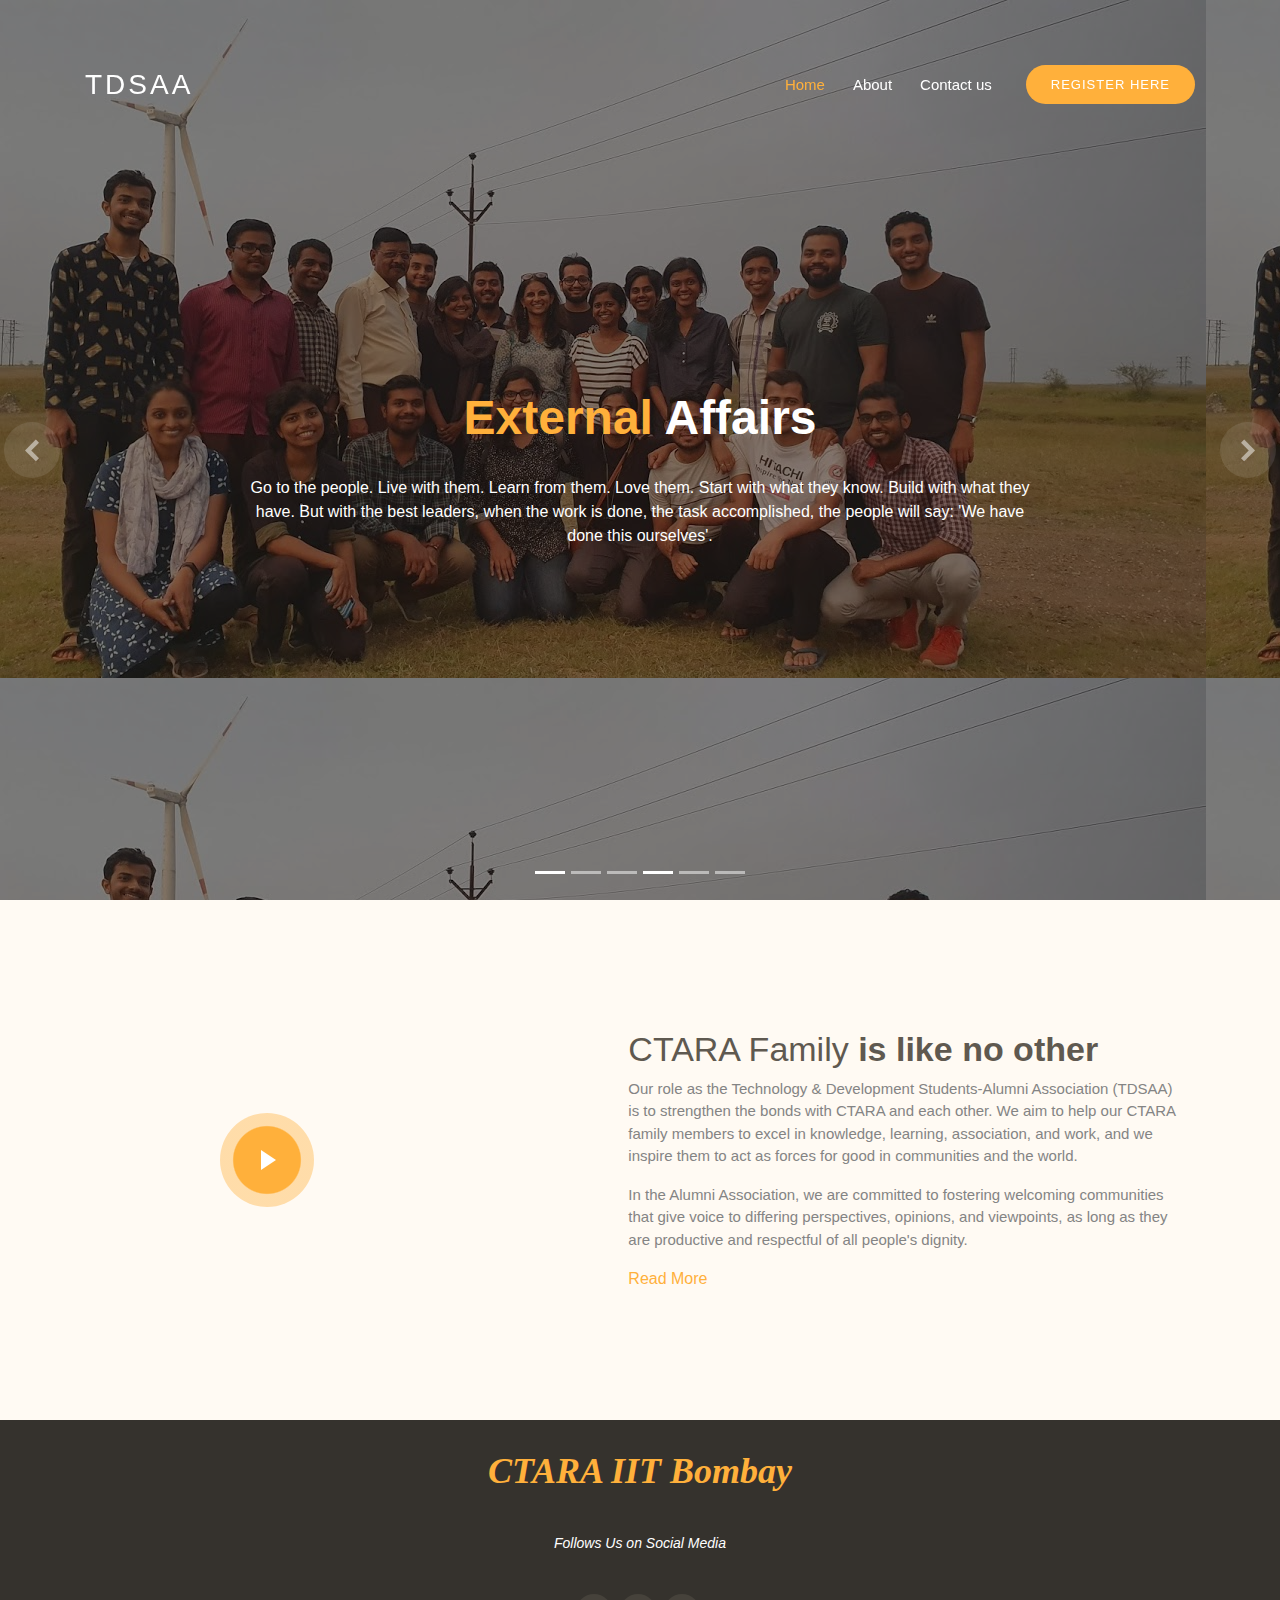
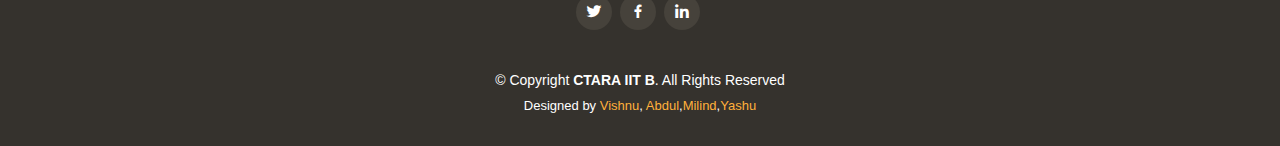
<file: index.html>
<!DOCTYPE html>
<!-- saved from url=(0048)home%20page.html -->
<html lang="en"><head><meta http-equiv="Content-Type" content="text/html; charset=UTF-8">
  
  <meta content="width=device-width, initial-scale=1.0" name="viewport">

  <title>TDSAA - CTARA, IIT Bombay</title>
  <meta content="" name="description">
  <meta content="" name="keywords">

  <!-- Favicons -->
  <link href="assets/img/favicon.png" rel="icon">
  <link href="assets/img/apple-touch-icon.png" rel="apple-touch-icon">

  <!-- Google Fonts -->
  <link href="./home page_files/css" rel="stylesheet">

  <!-- Vendor CSS Files -->
  <link href="assets/vendor/bootstrap/css/bootstrap.min.css" rel="stylesheet">
  <link href="assets/vendor/icofont/icofont.min.css" rel="stylesheet">
  <link href="assets/vendor/boxicons/css/boxicons.min.css" rel="stylesheet">
  <link href="assets/vendor/animate.css/animate.min.css" rel="stylesheet">
  <link href="assets/vendor/venobox/venobox.css" rel="stylesheet">
  <link href="assets/vendor/owl.carousel/assets/owl.carousel.min.css" rel="stylesheet">

  <!-- Template Main CSS File -->
  <link href="assets/css/style.css" rel="stylesheet">
  
<!--   added new custom style -->
   <link href="assets/css/custom.css" rel="stylesheet">
  <!-- =======================================================
  * Template Name: Delicious - v2.2.0
  * Template URL: https://bootstrapmade.com/delicious-free-restaurant-bootstrap-theme/
  * Author: BootstrapMade.com
  * License: https://bootstrapmade.com/license/
  ======================================================== -->
</head>
  <meta content="width=device-width, initial-scale=1.0" name="viewport">

<body>
  <button type="button" class="mobile-nav-toggle d-lg-none"><i class="icofont-navigation-menu"></i></button>

  <!-- ======= Top Bar ======= -->
  <section id="topbar" class="d-none d-lg-flex align-items-center fixed-top topbar-transparent">
    <div class="container text-right">
    </div>
  </section>

  <!-- ======= Header ======= -->
  <header id="header" class="fixed-top d-flex align-items-center header-transparent">
    <div class="container d-flex align-items-center">

      <div class="logo mr-auto">
        <h1 class="text-light"><a href="index.html"><span>TDSAA</span></a></h1>
        <!-- Uncomment below if you prefer to use an image logo -->
        <!-- <a href="index.html"><img src="assets/img/logo.png" alt="" class="img-fluid"></a>-->
      </div>

      <nav class="nav-menu d-none d-lg-block">
        <ul>
          <li class="active"><a href="index.html">Home</a></li>
          <li><a href="about.html">About</a></li>
          <li><a href="contact.html">Contact us</a></li>
          <li class="book-a-table text-center"><a href="#">Register here</a></li>
        </ul>
      </nav><!-- .nav-menu -->

    </div>
  </header><!-- End Header -->

  <!-- ======= Hero Section ======= -->
  <section id="hero">
    <meta content="width=device-width, initial-scale=1.0" name="viewport">
    <div class="hero-container">
      <div id="heroCarousel" class="carousel slide carousel-fade" data-ride="carousel">

        <ol class="carousel-indicators" id="hero-carousel-indicators"><li data-target="#heroCarousel" data-slide-to="0" class="active"></li><li data-target="#heroCarousel" data-slide-to="1" class=""></li><li data-target="#heroCarousel" data-slide-to="2" class=""></li></ol>

        <div class="carousel-inner" role="listbox">

          <!-- Slide 1 -->
          <div class="carousel-item active" style="background: url(assets/img/team1.jpg);">
            <div class="carousel-container">
              <div class="carousel-content">
                <h2 class="animate__animated animate__fadeInDown"><span>External</span> Affairs</h2>
                <p class="animate__animated animate__fadeInUp" style="
    width: 800px;
    height: 5px;
">Go to the people. Live with them. Learn from them. Love them. Start with what they know. Build with what they have. But with the best leaders, when the work is done, the task accomplished, the people will say: 'We have done this ourselves'.</p>
              </div>
            </div>
          </div>

          <!-- Slide 2 -->
          <div class="carousel-item" style="background: url(assets/img/team2.jpg);">
            <div class="carousel-container">
              <div class="carousel-content">
                <p class="animate__animated animate__fadeInUp">Together we can make the difference for Sure!</p>
              </div>
            </div>
          </div>

          <!-- Slide 3 -->
          <div class="carousel-item" style="background: url(assets/img/team3.jpg);">
            <div class="carousel-container">
              <div class="carousel-content">
                <p class="animate__animated animate__fadeInUp">You don't need a reason to help people.</p>
              </div>
            </div>
          </div>

        </div>

        <a class="carousel-control-prev" href="#heroCarousel" role="button" data-slide="prev">
          <span class="carousel-control-prev-icon icofont-simple-left" aria-hidden="true"></span>
          <span class="sr-only">Previous</span>
        </a>

        <a class="carousel-control-next" href="#heroCarousel" role="button" data-slide="next">
          <span class="carousel-control-next-icon icofont-simple-right" aria-hidden="true"></span>
          <span class="sr-only">Next</span>
        </a>

      </div>
    </div>
  </section><!-- End Hero -->

  <main id="main">

    <!-- ======= About Section ======= -->
    <section id="about" class="about">
      <div class="container-fluid">

        <div class="row">

          <div class="col-lg-5 align-items-stretch video-box" style="background-image: url('https://www.ctara.iitb.ac.in/en/system/files/DSC_0304.JPG');">
            <a href="https://youtu.be/QfLz0uvAHxM " class="venobox play-btn mb-4 vbox-item" data-vbtype="video" data-autoplay="true"></a>
          </div>

          <div class="col-lg-7 d-flex flex-column justify-content-center align-items-stretch">

            <div class="content">
              <h3>CTARA Family <strong>is like no other</strong></h3>
              <p>
                Our role as the Technology & Development Students-Alumni Association (TDSAA) is to strengthen the bonds with CTARA and each other. We aim to help our CTARA family members to excel in knowledge, learning, association, and work, and we inspire them to act as forces for good in communities and the world.
              </p>

              <p>
                In the Alumni Association, we are committed to fostering welcoming communities that give voice to differing perspectives, opinions, and viewpoints, as long as they are productive and respectful of all people's dignity.
              </p>
              <a href="about.html" class="book-a-table text-center">Read More</a>
            </div>

          </div>

        </div>

      </div>
    </section><!-- End About Section -->

  </main><!-- End #main -->

  <!-- ======= Footer ======= -->
<footer id="footer">
  <div class="container">
    <h3><p style= "font-family: georgia;">CTARA IIT Bombay</p></h3>
    <p>Follows Us on Social Media</p>
    <div class="social-links">
      <a href="https://twitter.com/iitbombay" class="twitter"><i class="bx bxl-twitter"></i></a>
      <a href="https://www.facebook.com/iitbombay" class="facebook"><i class="bx bxl-facebook"></i></a>
      
      
      <a href="#" class="linkedin"><i class="bx bxl-linkedin"></i></a>
    </div>
    <div class="copyright">
      &copy; Copyright <strong><span>CTARA IIT B</span></strong>. All Rights Reserved
    </div>
    <div class="credits">
      <!-- All the links in the footer should remain intact. -->
      <!-- You can delete the links only if you purchased the pro version. -->
      <!-- Licensing information: https://bootstrapmade.com/license/ -->
      <!-- Purchase the pro version with working PHP/AJAX contact form: https://bootstrapmade.com/delicious-free-restaurant-bootstrap-theme/ -->
      Designed by <a href="https://www.ctara.iitb.ac.in/en/students/vishnu-jayan">Vishnu</a>, <a href="https://www.ctara.iitb.ac.in/en/students/mohd-abdul-wase">Abdul</a>,<a href="https://www.ctara.iitb.ac.in/en/students/milindkumar-vikas-ukey">Milind</a>,<a href="https://www.ctara.iitb.ac.in/en/students/yashu-chaudhary">Yashu</a>
    </div>
  </div>
</footer><!-- End Footer -->

  <a href="#" class="back-to-top"><i class="icofont-simple-up"></i></a>

  <!-- Vendor JS Files -->
  <script src="assets/vendor/jquery/jquery.min.js"></script>
  <script src="assets/vendor/bootstrap/js/bootstrap.bundle.js"></script>
  <script src="assets/vendor/jquery.easing/jquery.easing.min.js"></script>
  <script src="assets/vendor/php-email-form/validate.js"></script>
  <script src="assets/vendor/jquery-sticky/jquery.sticky.js"></script>
  <script src="assets/vendor/venobox/venobox.min.js"></script>
  <script src="assets/vendor/owl.carousel/owl.carousel.min.js"></script>

  <!-- Template Main JS File -->
  <script src="assets/js/main.js"></script><nav class="mobile-nav d-lg-none">
        <ul>
          <li class="active"><a href="index.html">Home</a></li>
          <li><a href="about.html">About</a></li>
          <li><a href="contact.html">Contact us</a></li>
          <li><a href="#">Register here</a></li>
        </ul>
      </nav><div class="mobile-nav-overly"></div>



</body></html>
</file>
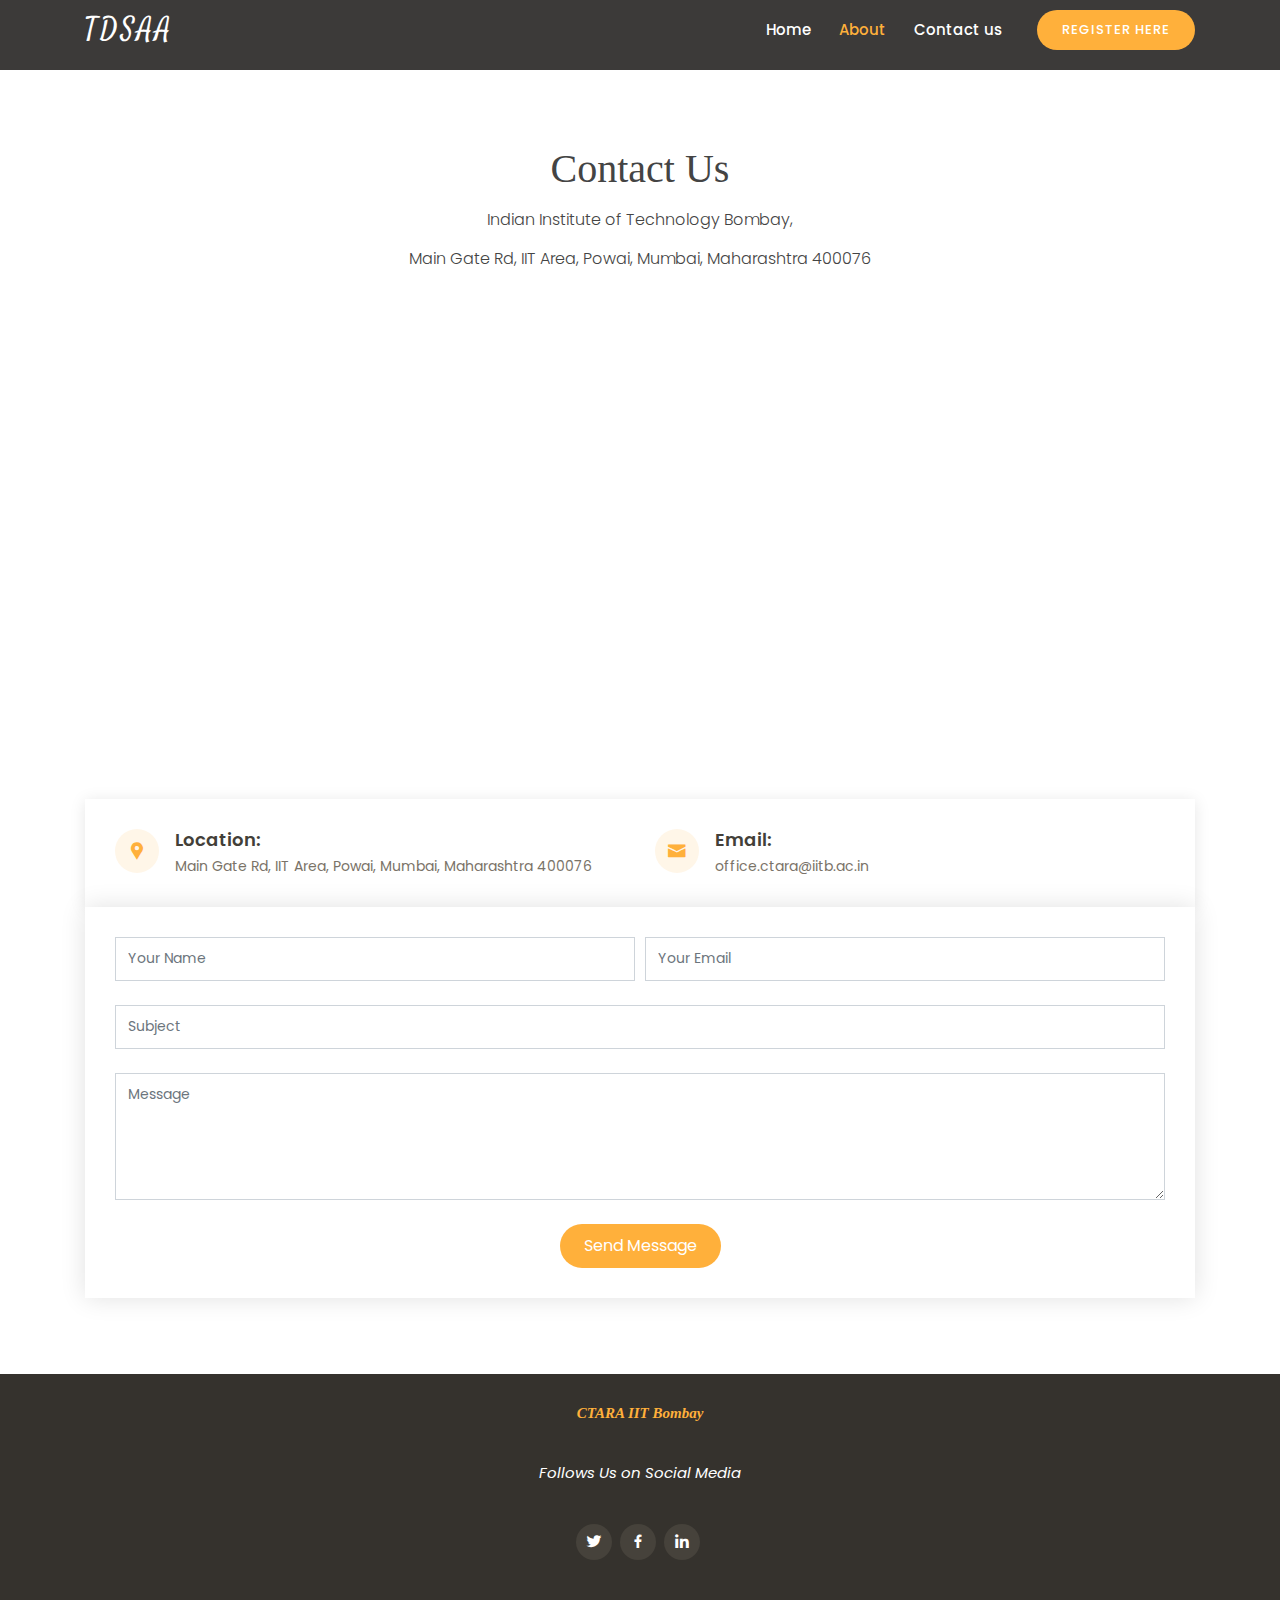
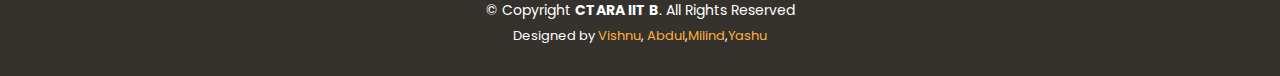
<file: contact.html>
<!-- Favicons -->
 <link href="assets/img/favicon.png" rel="icon">
 <link href="assets/img/apple-touch-icon.png" rel="apple-touch-icon">

 <!-- Google Fonts -->
 <link href="https://fonts.googleapis.com/css?family=Poppins:300,300i,400,400i,600,600i,700,700i|Satisfy|Comic+Neue:300,300i,400,400i,700,700i" rel="stylesheet">

 <!-- Vendor CSS Files -->
 <link href="assets/vendor/bootstrap/css/bootstrap.min.css" rel="stylesheet">
 <link href="assets/vendor/icofont/icofont.min.css" rel="stylesheet">
 <link href="assets/vendor/boxicons/css/boxicons.min.css" rel="stylesheet">
 <link href="assets/vendor/animate.css/animate.min.css" rel="stylesheet">
 <link href="assets/vendor/venobox/venobox.css" rel="stylesheet">
 <link href="assets/vendor/owl.carousel/assets/owl.carousel.min.css" rel="stylesheet">

 <!-- Template Main CSS File -->
 <link href="assets/css/style.css" rel="stylesheet">
<!-- Custom css -->
   <link href="assets/css/custom.css" rel="stylesheet">

 <!-- =======================================================
 * Template Name: Delicious - v2.2.0
 * Template URL: https://bootstrapmade.com/delicious-free-restaurant-bootstrap-theme/
 * Author: BootstrapMade.com
 * License: https://bootstrapmade.com/license/
 ======================================================== -->
</head>

<body>


<!-- ======= Header ======= -->
<header id="header">
 <div class="container d-flex align-items-center">

   <div class="logo mr-auto">
     <h1 class="text-light"><a href="index.html"><span>TDSAA</span></a></h1>
     <!-- Uncomment below if you prefer to use an image logo -->
     <!-- <a href="index.html"><img src="assets/img/logo.png" alt="" class="img-fluid"></a>-->
   </div>

   <nav class="nav-menu d-none d-lg-block">
     <ul>
       <li><a href="index.html">Home</a></li>
       <li class="active"><a href="about.html">About</a></li>
       <li><a href="contact.html">Contact us</a></li>
       <li class="book-a-table text-center"><a href="#">Register here</a></li>
     </ul>
   </nav><!-- .nav-menu -->

 </div>
</header><!-- End Header -->

  <main id="main">

    <!-- ======= Contact Section ======= -->
    <section id="contact" class="contact">
      <div class="container">

        <div class="section-title">
          <h1><p style = "font-family: georgia;">Contact Us</p></h1>
                    <p>Indian Institute of Technology Bombay,</p><p> Main Gate Rd, IIT Area, Powai, Mumbai, Maharashtra 400076</p>
        </div>
      </div>

      <div class="map">



       <center> 
       <iframe src="https://www.google.com/maps/embed?pb=!1m18!1m12!1m3!1d3769.412100539342!2d72.91107921476977!3d19.133430187054994!2m3!1f0!2f0!3f0!3m2!1i1024!2i768!4f13.1!3m3!1m2!1s0x3be7c7f189efc039%3A0x68fdcea4c5c5894e!2sIndian%20Institute%20of%20Technology%20Bombay!5e0!3m2!1sen!2sin!4v1608365103409!5m2!1sen!2sin" width="600" height="450" frameborder="0" style="border:0;" allowfullscreen="" aria-hidden="false" tabindex="0"></iframe></center>
      </div>

      <div class="container mt-5">

        <div class="info-wrap">
          <div class="row">
            <div class="col-sm-6 info">
              <i class="icofont-google-map"></i>
              <h4>Location:</h4>
              <p>Main Gate Rd, IIT Area, Powai, Mumbai, Maharashtra 400076</p>
            </div>

           
            <div class="col-sm-6 info mt-6 mt-lg-0">
              <i class="icofont-envelope"></i>
              <h4>Email:</h4>
              <p>office.ctara@iitb.ac.in</p>
            </div>
          </div>
        </div>

        <form action="forms/contact.php" method="post" role="form" class="php-email-form">
          <div class="form-row">
            <div class="col-md-6 form-group">
              <input type="text" name="name" class="form-control" id="name" placeholder="Your Name" data-rule="minlen:4" data-msg="Please enter at least 4 chars" />
              <div class="validate"></div>
            </div>
            <div class="col-md-6 form-group">
              <input type="email" class="form-control" name="email" id="email" placeholder="Your Email" data-rule="email" data-msg="Please enter a valid email" />
              <div class="validate"></div>
            </div>
          </div>
          <div class="form-group">
            <input type="text" class="form-control" name="subject" id="subject" placeholder="Subject" data-rule="minlen:4" data-msg="Please enter at least 8 chars of subject" />
            <div class="validate"></div>
          </div>
          <div class="form-group">
            <textarea class="form-control" name="message" rows="5" data-rule="required" data-msg="Please write something for us" placeholder="Message"></textarea>
            <div class="validate"></div>
          </div>
          <div class="mb-3">
            <div class="loading">Loading</div>
            <div class="error-message"></div>
            <div class="sent-message">Your message has been sent. Thank you!</div>
          </div>
          <div class="text-center"><button type="submit">Send Message</button></div>
        </form>

      </div>
    </section><!-- End Contact Section -->

  </main><!-- End #main -->

  <!-- ======= Footer ======= -->
  <footer id="footer">
    <div class="container">
      <h3><p style= "font-family: georgia;">CTARA IIT Bombay</p></h3>
      <p>Follows Us on Social Media</p>
      <div class="social-links">
        <a href="https://twitter.com/iitbombay" class="twitter"><i class="bx bxl-twitter"></i></a>
        <a href="https://www.facebook.com/iitbombay" class="facebook"><i class="bx bxl-facebook"></i></a>
        
        
        <a href="#" class="linkedin"><i class="bx bxl-linkedin"></i></a>
      </div>
      <div class="copyright">
        &copy; Copyright <strong><span>CTARA IIT B</span></strong>. All Rights Reserved
      </div>
      <div class="credits">
        <!-- All the links in the footer should remain intact. -->
        <!-- You can delete the links only if you purchased the pro version. -->
        <!-- Licensing information: https://bootstrapmade.com/license/ -->
        <!-- Purchase the pro version with working PHP/AJAX contact form: https://bootstrapmade.com/delicious-free-restaurant-bootstrap-theme/ -->
        Designed by <a href="https://www.ctara.iitb.ac.in/en/students/vishnu-jayan">Vishnu</a>, <a href="https://www.ctara.iitb.ac.in/en/students/mohd-abdul-wase">Abdul</a>,<a href="https://www.ctara.iitb.ac.in/en/students/milindkumar-vikas-ukey">Milind</a>,<a href="https://www.ctara.iitb.ac.in/en/students/yashu-chaudhary">Yashu</a>
      </div>
    </div>
  </footer><!-- End Footer -->

  <a href="#" class="back-to-top"><i class="icofont-simple-up"></i></a>

  <!-- Vendor JS Files -->
  <script src="assets/vendor/jquery/jquery.min.js"></script>
  <script src="assets/vendor/bootstrap/js/bootstrap.bundle.min.js"></script>
  <script src="assets/vendor/jquery.easing/jquery.easing.min.js"></script>
  <script src="assets/vendor/php-email-form/validate.js"></script>
  <script src="assets/vendor/jquery-sticky/jquery.sticky.js"></script>
  <script src="assets/vendor/isotope-layout/isotope.pkgd.min.js"></script>
  <script src="assets/vendor/venobox/venobox.min.js"></script>
  <script src="assets/vendor/owl.carousel/owl.carousel.min.js"></script>

  <!-- Template Main JS File -->
  <script src="assets/js/main.js"></script>

</body>

</html>
</file>
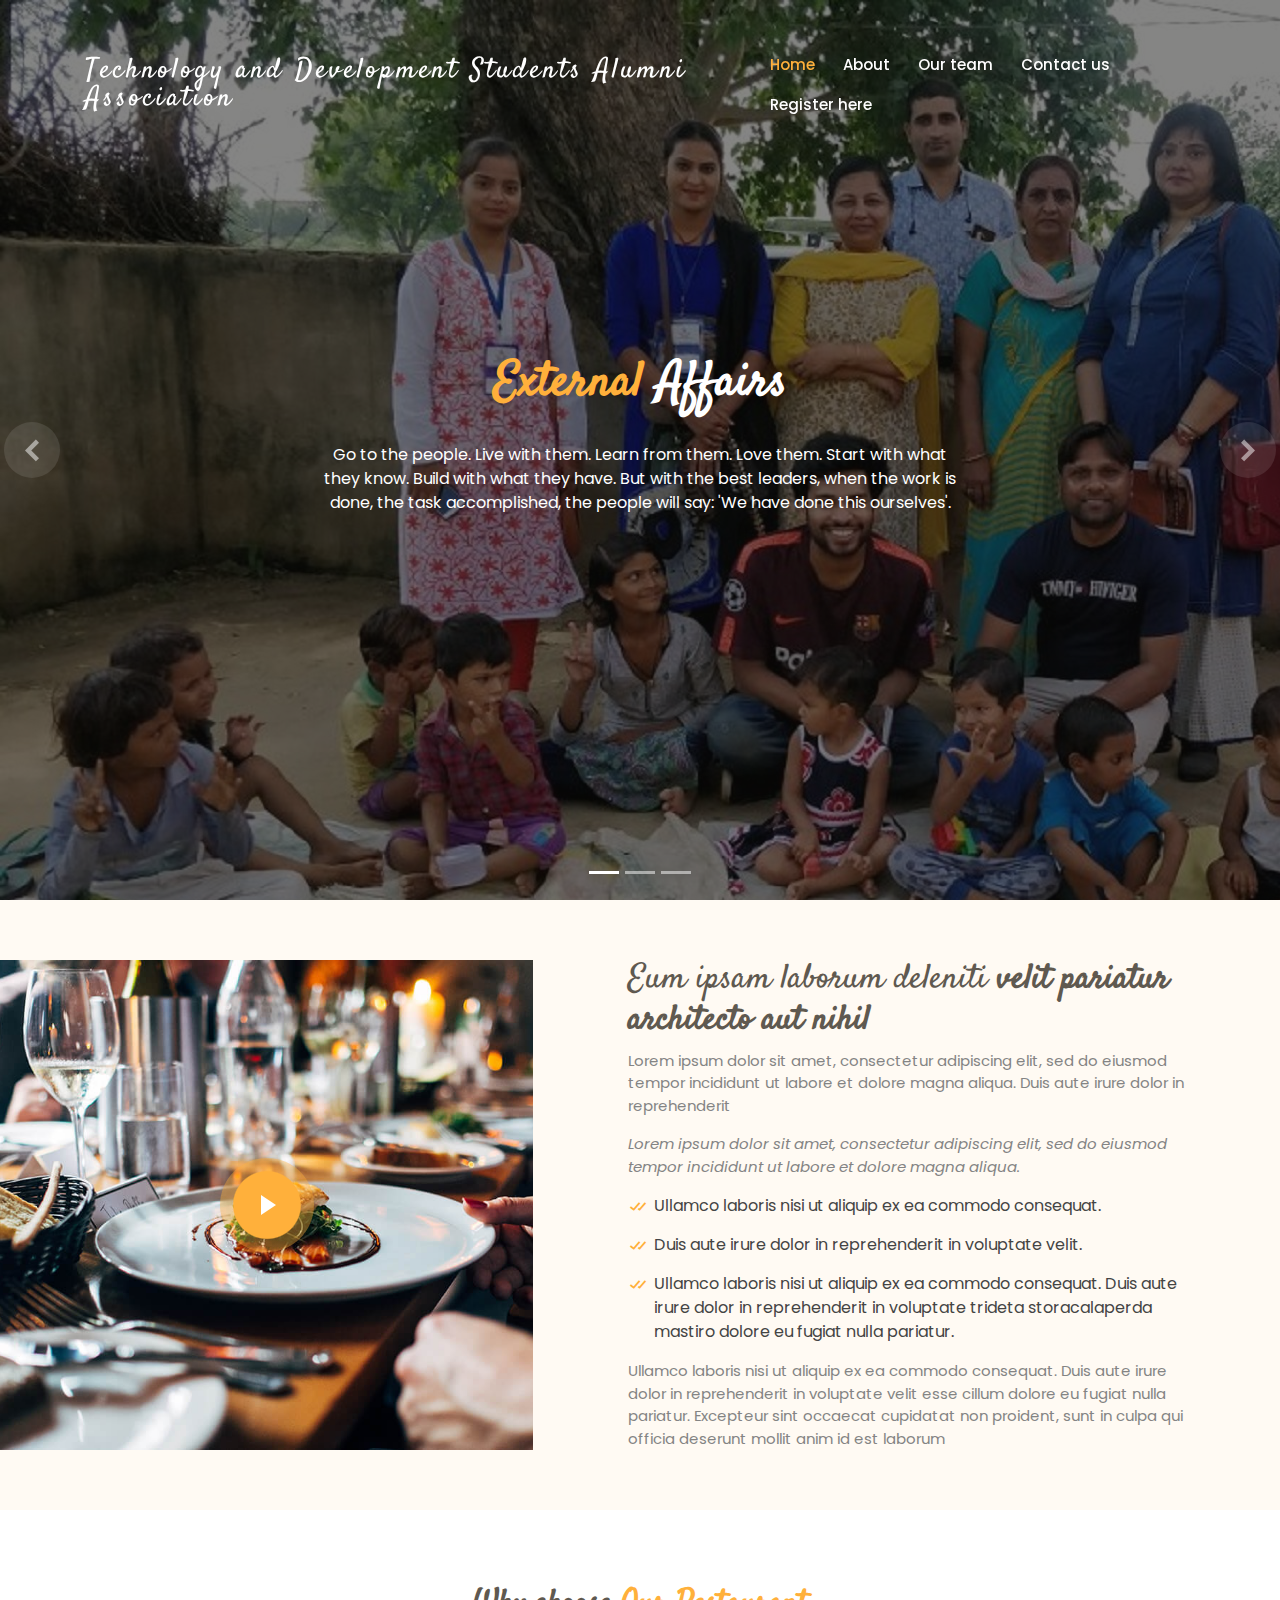
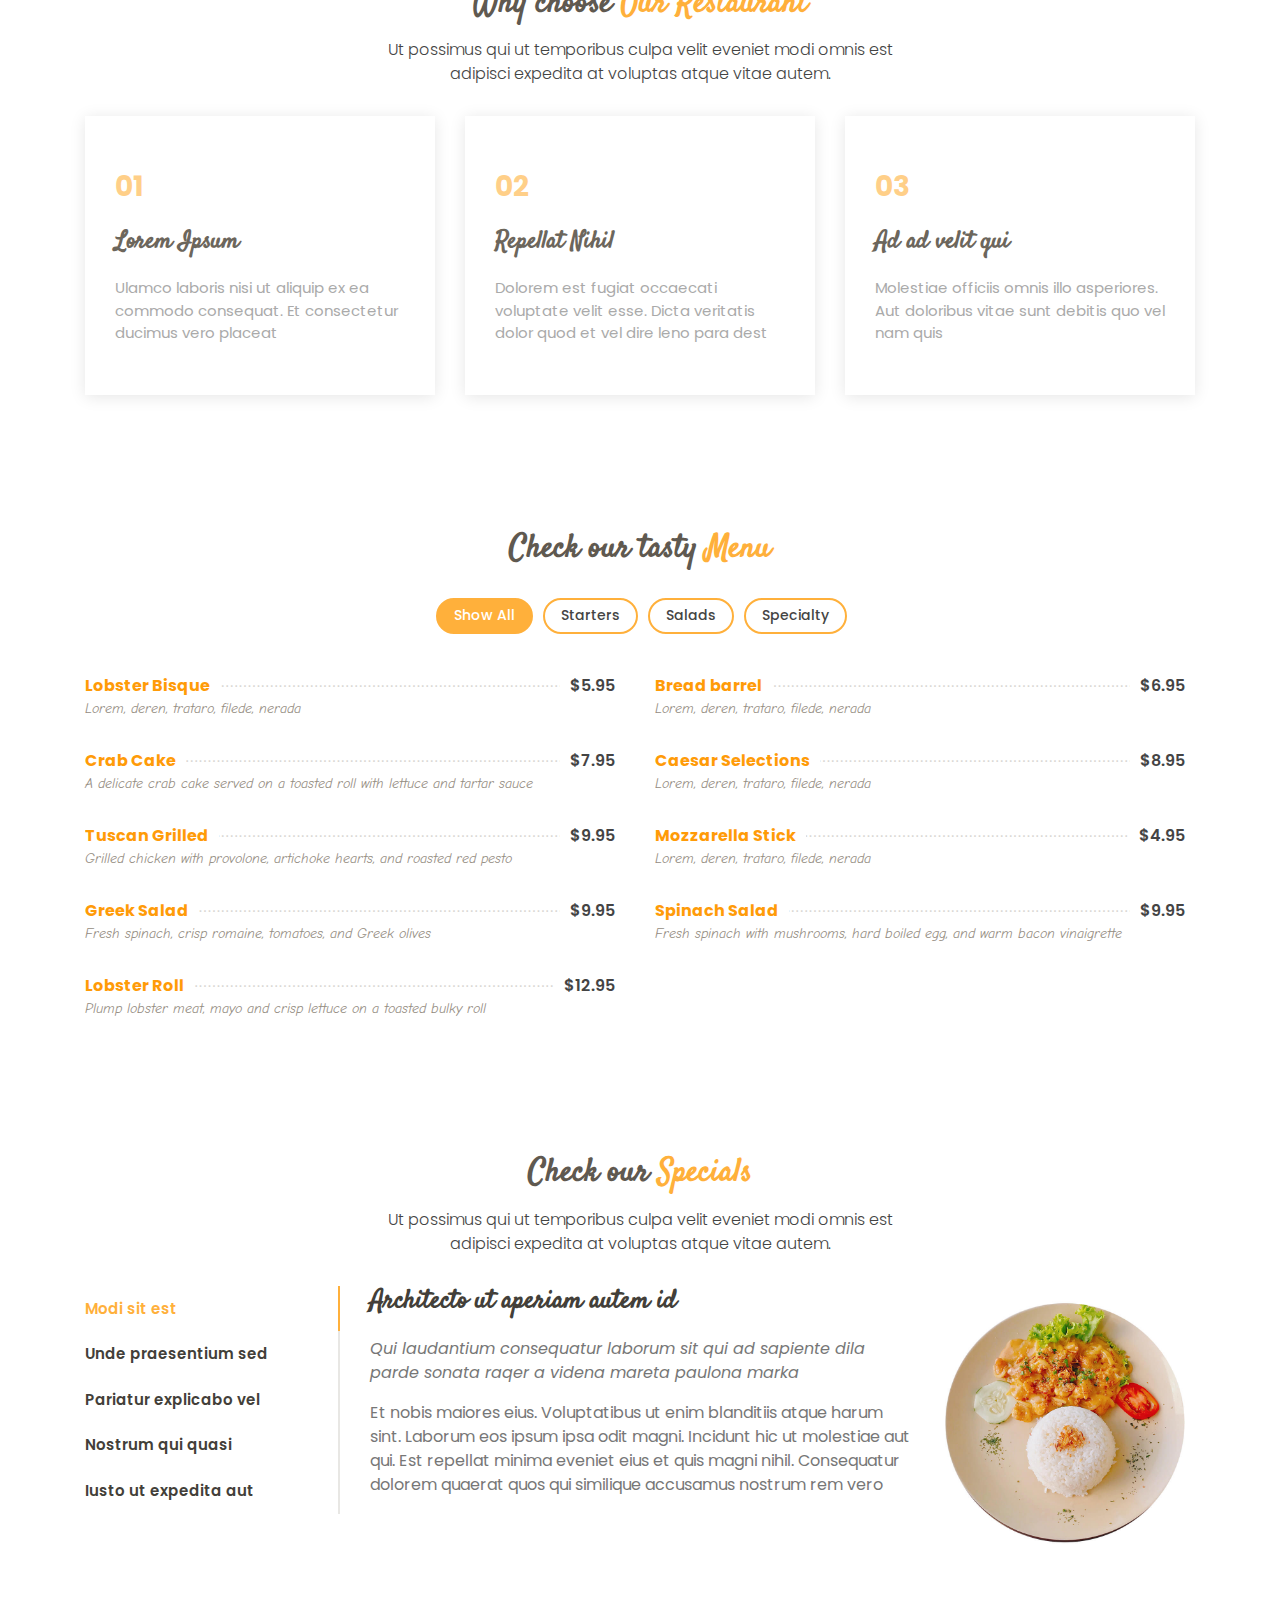
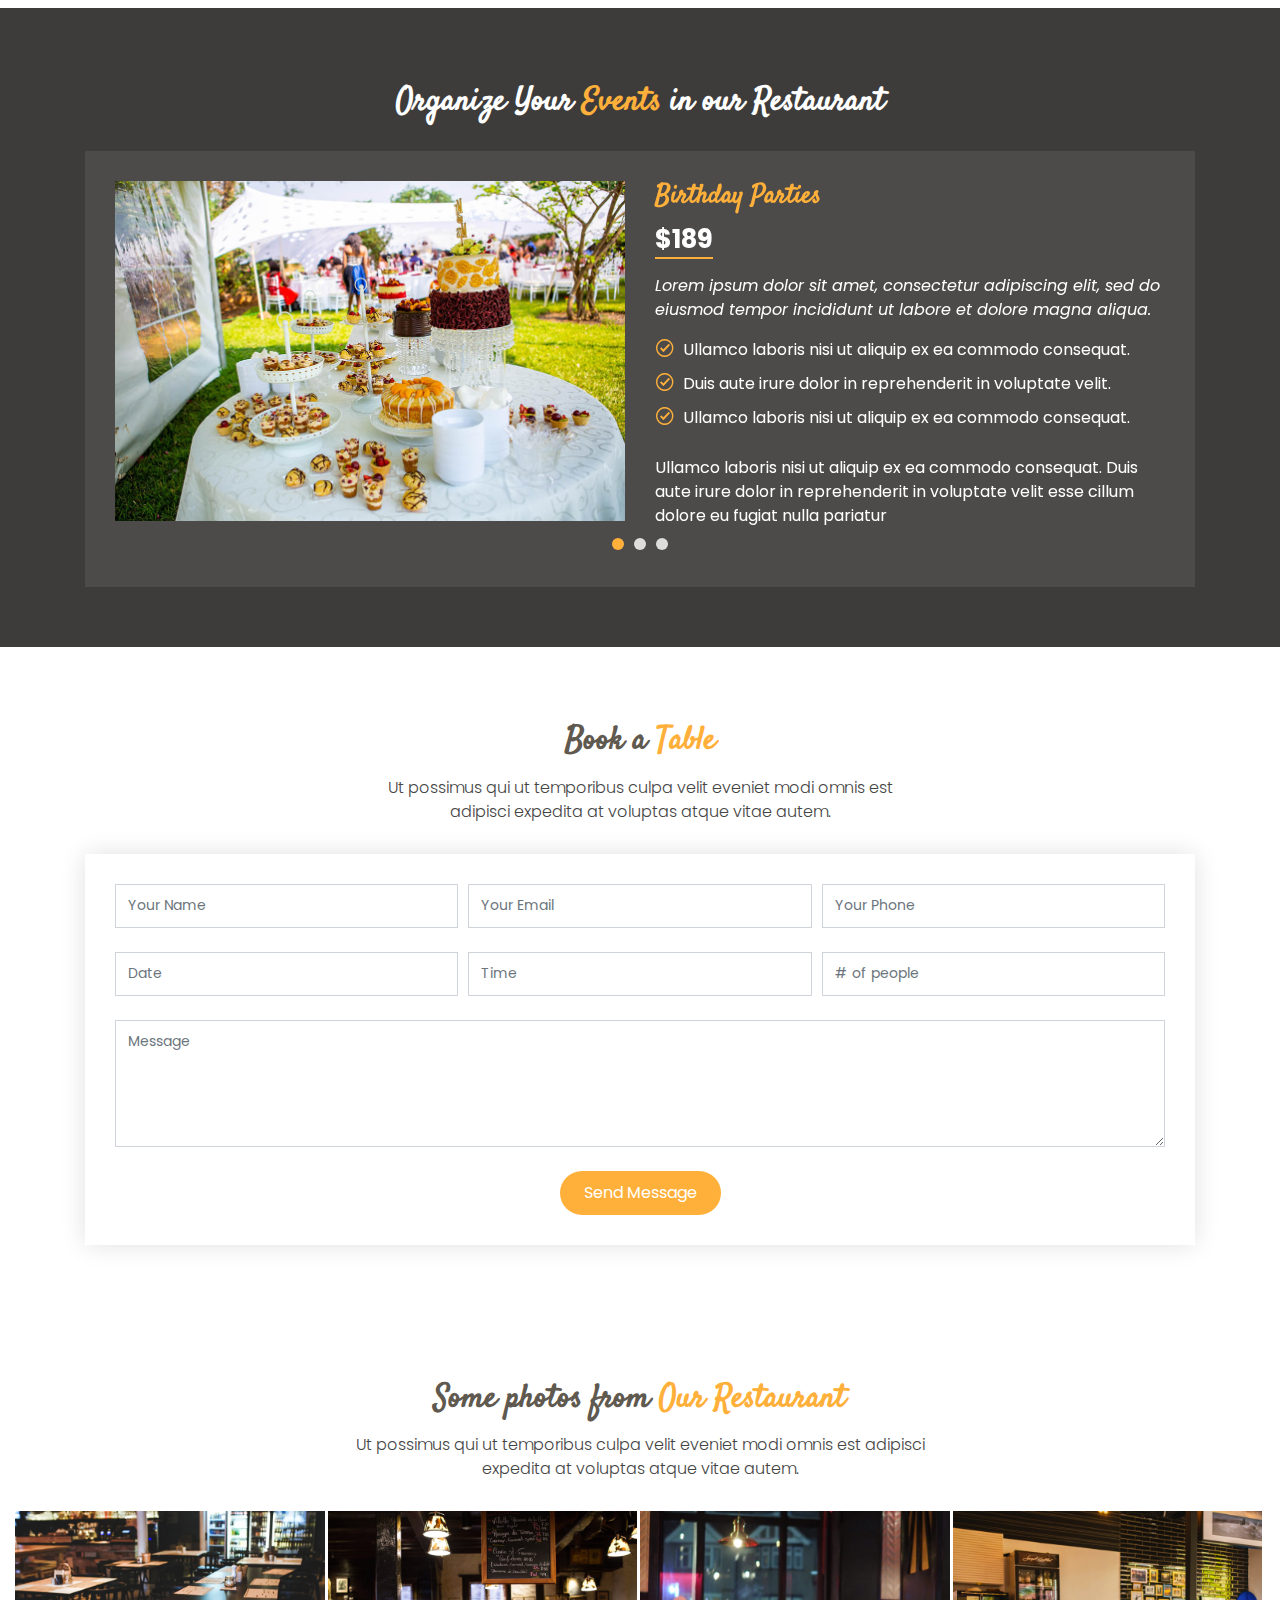
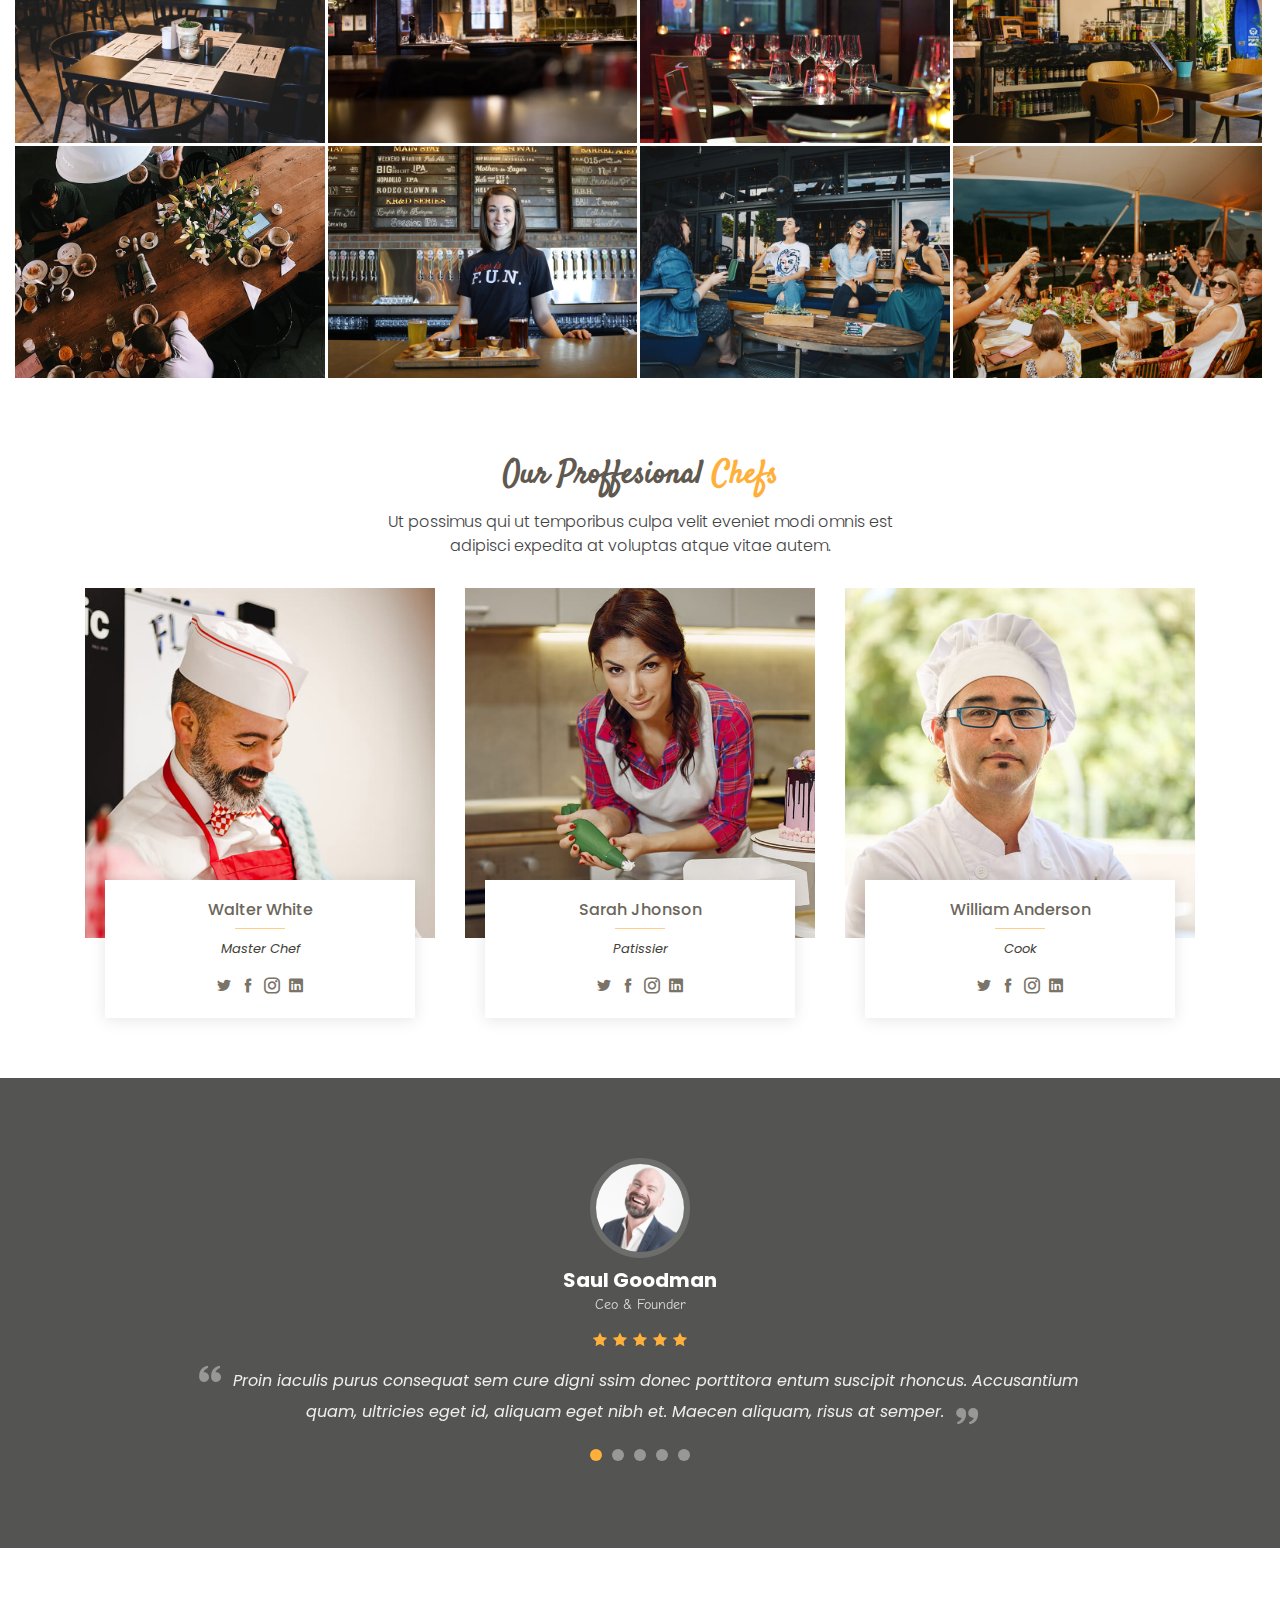
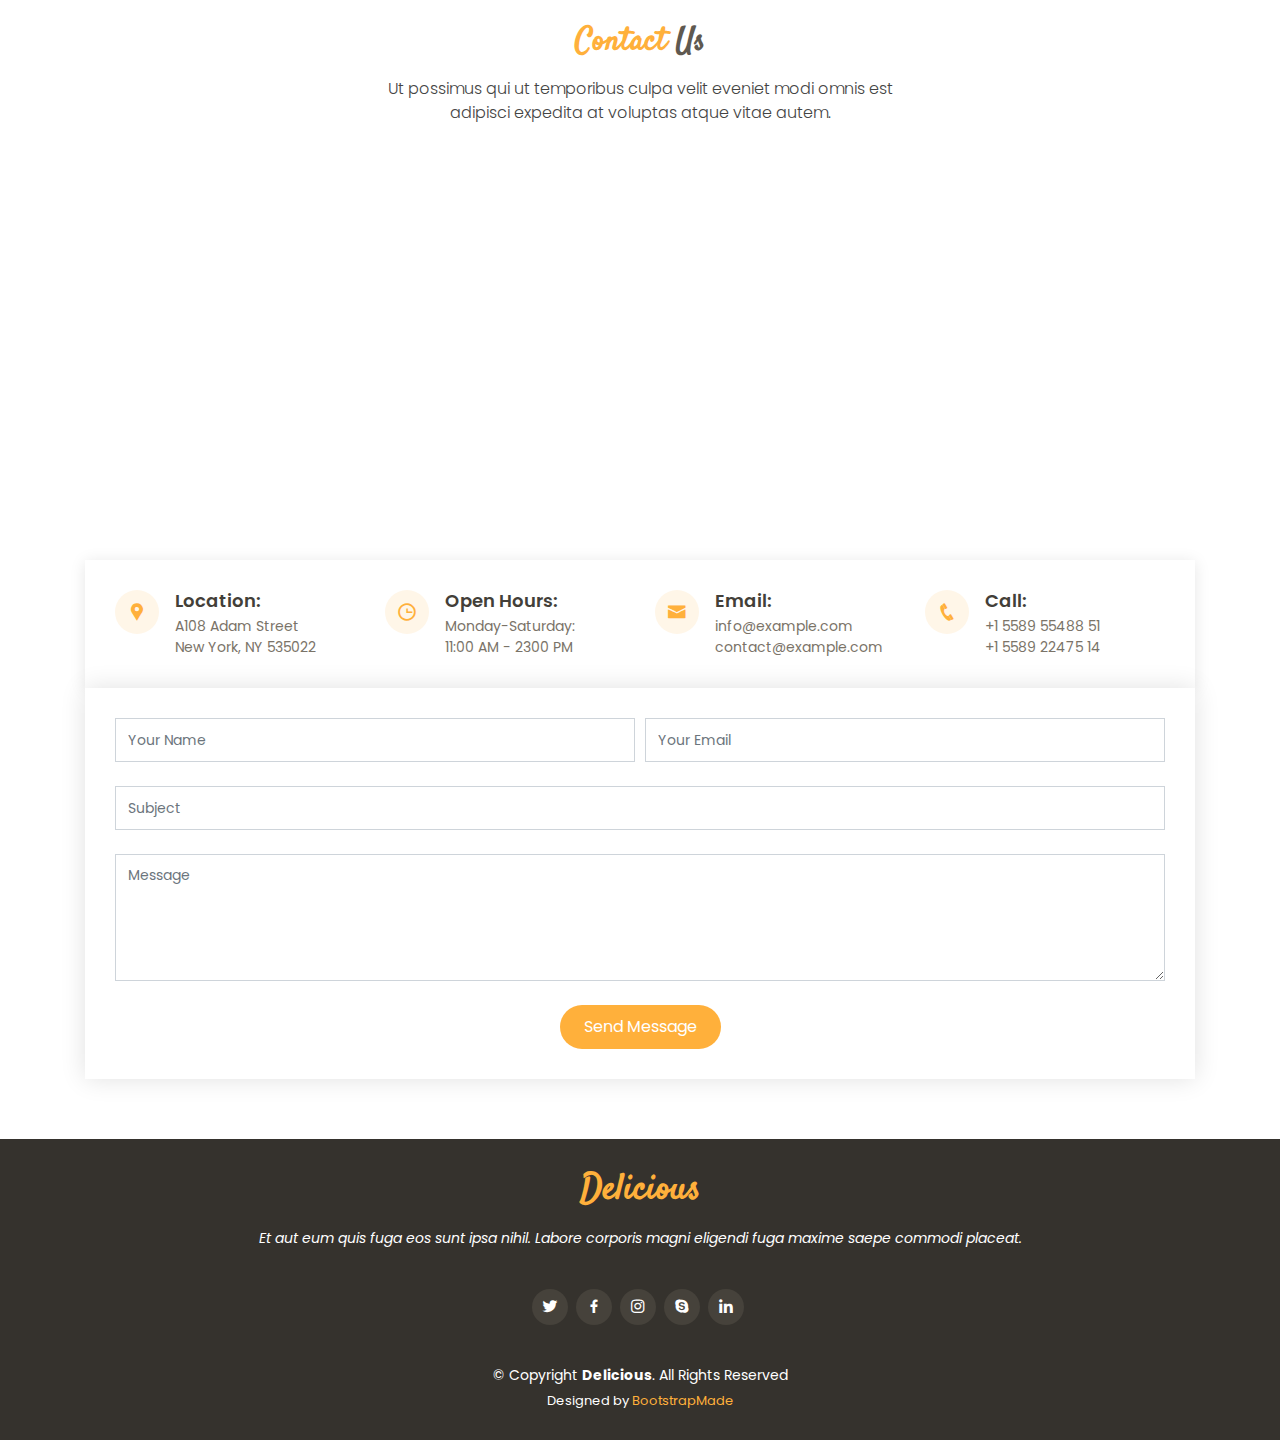
<file: home page.html>
<!DOCTYPE html>
<html lang="en">

<head>
  <meta charset="utf-8">
  <meta content="width=device-width, initial-scale=1.0" name="viewport">

  <title>TDSAA - CTARA, IIT Bombay</title>
  <meta content="" name="description">
  <meta content="" name="keywords">

  <!-- Favicons -->
  <link href="assets/img/favicon.png" rel="icon">
  <link href="assets/img/apple-touch-icon.png" rel="apple-touch-icon">

  <!-- Google Fonts -->
  <link href="https://fonts.googleapis.com/css?family=Poppins:300,300i,400,400i,600,600i,700,700i|Satisfy|Comic+Neue:300,300i,400,400i,700,700i" rel="stylesheet">

  <!-- Vendor CSS Files -->
  <link href="assets/vendor/bootstrap/css/bootstrap.min.css" rel="stylesheet">
  <link href="assets/vendor/icofont/icofont.min.css" rel="stylesheet">
  <link href="assets/vendor/boxicons/css/boxicons.min.css" rel="stylesheet">
  <link href="assets/vendor/animate.css/animate.min.css" rel="stylesheet">
  <link href="assets/vendor/venobox/venobox.css" rel="stylesheet">
  <link href="assets/vendor/owl.carousel/assets/owl.carousel.min.css" rel="stylesheet">

  <!-- Template Main CSS File -->
  <link href="assets/css/style.css" rel="stylesheet">

  <!-- =======================================================
  * Template Name: Delicious - v2.2.0
  * Template URL: https://bootstrapmade.com/delicious-free-restaurant-bootstrap-theme/
  * Author: BootstrapMade.com
  * License: https://bootstrapmade.com/license/
  ======================================================== -->
</head>

<body>

  <!-- ======= Top Bar ======= -->
  <section id="topbar" class="d-none d-lg-flex align-items-center fixed-top topbar-transparent">
    <div class="container text-right">
    </div>
  </section>

  <!-- ======= Header ======= -->
  <header id="header" class="fixed-top d-flex align-items-center header-transparent">
    <div class="container d-flex align-items-center">

      <div class="logo mr-auto">
        <h1 class="text-light"><a href="index.html"><span>Technology and Development Students Alumni Association</span></a></h1>
        <!-- Uncomment below if you prefer to use an image logo -->
        <!-- <a href="index.html"><img src="assets/img/logo.png" alt="" class="img-fluid"></a>-->
      </div>

      <nav class="nav-menu d-none d-lg-block">
        <ul>
          <li class="active"><a href="index.html">Home</a></li>
          <li><a href="#about">About</a></li>
          <li><a href="#menu">Our team</a></li>
          <li><a href="#specials">Contact us</a></li>
          <li><a href="#events">Register here</a></li>
        </ul>
      </nav><!-- .nav-menu -->

    </div>
  </header><!-- End Header -->

  <!-- ======= Hero Section ======= -->
  <section id="hero">
    <div class="hero-container">
      <div id="heroCarousel" class="carousel slide carousel-fade" data-ride="carousel">

        <ol class="carousel-indicators" id="hero-carousel-indicators"></ol>

        <div class="carousel-inner" role="listbox">

          <!-- Slide 1 -->
          <div class="carousel-item active" style="background: url(assets/img/slide/Team-1.jpg);">
            <div class="carousel-container">
              <div class="carousel-content">
                <h2 class="animate__animated animate__fadeInDown"><span>External</span> Affairs</h2>
                <p class="animate__animated animate__fadeInUp">Go to the people. Live with them. Learn from them. Love them. Start with what they know. Build with what they have. But with the best leaders, when the work is done, the task accomplished, the people will say: 'We have done this ourselves'.</p>
              </div>
            </div>
          </div>

          <!-- Slide 2 -->
          <div class="carousel-item" style="background: url(assets/img/slide/team-2.jpg);">
            <div class="carousel-container">
              <div class="carousel-content">
                <p class="animate__animated animate__fadeInUp">Together we can make the difference for Sure!</p>
              </div>
            </div>
          </div>

          <!-- Slide 3 -->
          <div class="carousel-item" style="background: url(assets/img/slide/team-3.jpg);">
            <div class="carousel-background"><img src="assets/img/slide/team-3.jpg" alt=""></div>
            <div class="carousel-container">
              <div class="carousel-content">
                <p class="animate__animated animate__fadeInUp">You don't need a reason to help people.</p>
              </div>
            </div>
          </div>

        </div>

        <a class="carousel-control-prev" href="#heroCarousel" role="button" data-slide="prev">
          <span class="carousel-control-prev-icon icofont-simple-left" aria-hidden="true"></span>
          <span class="sr-only">Previous</span>
        </a>

        <a class="carousel-control-next" href="#heroCarousel" role="button" data-slide="next">
          <span class="carousel-control-next-icon icofont-simple-right" aria-hidden="true"></span>
          <span class="sr-only">Next</span>
        </a>

      </div>
    </div>
  </section><!-- End Hero -->

  <main id="main">

    <!-- ======= About Section ======= -->
    <section id="about" class="about">
      <div class="container-fluid">

        <div class="row">

          <div class="col-lg-5 align-items-stretch video-box" style='background-image: url("assets/img/about.jpg");'>
            <a href="https://www.youtube.com/watch?v=jDDaplaOz7Q" class="venobox play-btn mb-4" data-vbtype="video" data-autoplay="true"></a>
          </div>

          <div class="col-lg-7 d-flex flex-column justify-content-center align-items-stretch">

            <div class="content">
              <h3>Eum ipsam laborum deleniti <strong>velit pariatur architecto aut nihil</strong></h3>
              <p>
                Lorem ipsum dolor sit amet, consectetur adipiscing elit, sed do eiusmod tempor incididunt ut labore et dolore magna aliqua. Duis aute irure dolor in reprehenderit
              </p>
              <p class="font-italic">
                Lorem ipsum dolor sit amet, consectetur adipiscing elit, sed do eiusmod tempor incididunt ut labore et dolore
                magna aliqua.
              </p>
              <ul>
                <li><i class="bx bx-check-double"></i> Ullamco laboris nisi ut aliquip ex ea commodo consequat.</li>
                <li><i class="bx bx-check-double"></i> Duis aute irure dolor in reprehenderit in voluptate velit.</li>
                <li><i class="bx bx-check-double"></i> Ullamco laboris nisi ut aliquip ex ea commodo consequat. Duis aute irure dolor in reprehenderit in voluptate trideta storacalaperda mastiro dolore eu fugiat nulla pariatur.</li>
              </ul>
              <p>
                Ullamco laboris nisi ut aliquip ex ea commodo consequat. Duis aute irure dolor in reprehenderit in voluptate
                velit esse cillum dolore eu fugiat nulla pariatur. Excepteur sint occaecat cupidatat non proident, sunt in
                culpa qui officia deserunt mollit anim id est laborum
              </p>
            </div>

          </div>

        </div>

      </div>
    </section><!-- End About Section -->

    <!-- ======= Whu Us Section ======= -->
    <section id="why-us" class="why-us">
      <div class="container">

        <div class="section-title">
          <h2>Why choose <span>Our Restaurant</span></h2>
          <p>Ut possimus qui ut temporibus culpa velit eveniet modi omnis est adipisci expedita at voluptas atque vitae autem.</p>
        </div>

        <div class="row">

          <div class="col-lg-4">
            <div class="box">
              <span>01</span>
              <h4>Lorem Ipsum</h4>
              <p>Ulamco laboris nisi ut aliquip ex ea commodo consequat. Et consectetur ducimus vero placeat</p>
            </div>
          </div>

          <div class="col-lg-4 mt-4 mt-lg-0">
            <div class="box">
              <span>02</span>
              <h4>Repellat Nihil</h4>
              <p>Dolorem est fugiat occaecati voluptate velit esse. Dicta veritatis dolor quod et vel dire leno para dest</p>
            </div>
          </div>

          <div class="col-lg-4 mt-4 mt-lg-0">
            <div class="box">
              <span>03</span>
              <h4> Ad ad velit qui</h4>
              <p>Molestiae officiis omnis illo asperiores. Aut doloribus vitae sunt debitis quo vel nam quis</p>
            </div>
          </div>

        </div>

      </div>
    </section><!-- End Whu Us Section -->

    <!-- ======= Menu Section ======= -->
    <section id="menu" class="menu">
      <div class="container">

        <div class="section-title">
          <h2>Check our tasty <span>Menu</span></h2>
        </div>

        <div class="row">
          <div class="col-lg-12 d-flex justify-content-center">
            <ul id="menu-flters">
              <li data-filter="*" class="filter-active">Show All</li>
              <li data-filter=".filter-starters">Starters</li>
              <li data-filter=".filter-salads">Salads</li>
              <li data-filter=".filter-specialty">Specialty</li>
            </ul>
          </div>
        </div>

        <div class="row menu-container">

          <div class="col-lg-6 menu-item filter-starters">
            <div class="menu-content">
              <a href="#">Lobster Bisque</a><span>$5.95</span>
            </div>
            <div class="menu-ingredients">
              Lorem, deren, trataro, filede, nerada
            </div>
          </div>

          <div class="col-lg-6 menu-item filter-specialty">
            <div class="menu-content">
              <a href="#">Bread barrel</a><span>$6.95</span>
            </div>
            <div class="menu-ingredients">
              Lorem, deren, trataro, filede, nerada
            </div>
          </div>

          <div class="col-lg-6 menu-item filter-starters">
            <div class="menu-content">
              <a href="#">Crab Cake</a><span>$7.95</span>
            </div>
            <div class="menu-ingredients">
              A delicate crab cake served on a toasted roll with lettuce and tartar sauce
            </div>
          </div>

          <div class="col-lg-6 menu-item filter-salads">
            <div class="menu-content">
              <a href="#">Caesar Selections</a><span>$8.95</span>
            </div>
            <div class="menu-ingredients">
              Lorem, deren, trataro, filede, nerada
            </div>
          </div>

          <div class="col-lg-6 menu-item filter-specialty">
            <div class="menu-content">
              <a href="#">Tuscan Grilled</a><span>$9.95</span>
            </div>
            <div class="menu-ingredients">
              Grilled chicken with provolone, artichoke hearts, and roasted red pesto
            </div>
          </div>

          <div class="col-lg-6 menu-item filter-starters">
            <div class="menu-content">
              <a href="#">Mozzarella Stick</a><span>$4.95</span>
            </div>
            <div class="menu-ingredients">
              Lorem, deren, trataro, filede, nerada
            </div>
          </div>

          <div class="col-lg-6 menu-item filter-salads">
            <div class="menu-content">
              <a href="#">Greek Salad</a><span>$9.95</span>
            </div>
            <div class="menu-ingredients">
              Fresh spinach, crisp romaine, tomatoes, and Greek olives
            </div>
          </div>

          <div class="col-lg-6 menu-item filter-salads">
            <div class="menu-content">
              <a href="#">Spinach Salad</a><span>$9.95</span>
            </div>
            <div class="menu-ingredients">
              Fresh spinach with mushrooms, hard boiled egg, and warm bacon vinaigrette
            </div>
          </div>

          <div class="col-lg-6 menu-item filter-specialty">
            <div class="menu-content">
              <a href="#">Lobster Roll</a><span>$12.95</span>
            </div>
            <div class="menu-ingredients">
              Plump lobster meat, mayo and crisp lettuce on a toasted bulky roll
            </div>
          </div>

        </div>

      </div>
    </section><!-- End Menu Section -->

    <!-- ======= Specials Section ======= -->
    <section id="specials" class="specials">
      <div class="container">

        <div class="section-title">
          <h2>Check our <span>Specials</span></h2>
          <p>Ut possimus qui ut temporibus culpa velit eveniet modi omnis est adipisci expedita at voluptas atque vitae autem.</p>
        </div>

        <div class="row">
          <div class="col-lg-3">
            <ul class="nav nav-tabs flex-column">
              <li class="nav-item">
                <a class="nav-link active show" data-toggle="tab" href="#tab-1">Modi sit est</a>
              </li>
              <li class="nav-item">
                <a class="nav-link" data-toggle="tab" href="#tab-2">Unde praesentium sed</a>
              </li>
              <li class="nav-item">
                <a class="nav-link" data-toggle="tab" href="#tab-3">Pariatur explicabo vel</a>
              </li>
              <li class="nav-item">
                <a class="nav-link" data-toggle="tab" href="#tab-4">Nostrum qui quasi</a>
              </li>
              <li class="nav-item">
                <a class="nav-link" data-toggle="tab" href="#tab-5">Iusto ut expedita aut</a>
              </li>
            </ul>
          </div>
          <div class="col-lg-9 mt-4 mt-lg-0">
            <div class="tab-content">
              <div class="tab-pane active show" id="tab-1">
                <div class="row">
                  <div class="col-lg-8 details order-2 order-lg-1">
                    <h3>Architecto ut aperiam autem id</h3>
                    <p class="font-italic">Qui laudantium consequatur laborum sit qui ad sapiente dila parde sonata raqer a videna mareta paulona marka</p>
                    <p>Et nobis maiores eius. Voluptatibus ut enim blanditiis atque harum sint. Laborum eos ipsum ipsa odit magni. Incidunt hic ut molestiae aut qui. Est repellat minima eveniet eius et quis magni nihil. Consequatur dolorem quaerat quos qui similique accusamus nostrum rem vero</p>
                  </div>
                  <div class="col-lg-4 text-center order-1 order-lg-2">
                    <img src="assets/img/specials-1.jpg" alt="" class="img-fluid">
                  </div>
                </div>
              </div>
              <div class="tab-pane" id="tab-2">
                <div class="row">
                  <div class="col-lg-8 details order-2 order-lg-1">
                    <h3>Et blanditiis nemo veritatis excepturi</h3>
                    <p class="font-italic">Qui laudantium consequatur laborum sit qui ad sapiente dila parde sonata raqer a videna mareta paulona marka</p>
                    <p>Ea ipsum voluptatem consequatur quis est. Illum error ullam omnis quia et reiciendis sunt sunt est. Non aliquid repellendus itaque accusamus eius et velit ipsa voluptates. Optio nesciunt eaque beatae accusamus lerode pakto madirna desera vafle de nideran pal</p>
                  </div>
                  <div class="col-lg-4 text-center order-1 order-lg-2">
                    <img src="assets/img/specials-2.jpg" alt="" class="img-fluid">
                  </div>
                </div>
              </div>
              <div class="tab-pane" id="tab-3">
                <div class="row">
                  <div class="col-lg-8 details order-2 order-lg-1">
                    <h3>Impedit facilis occaecati odio neque aperiam sit</h3>
                    <p class="font-italic">Eos voluptatibus quo. Odio similique illum id quidem non enim fuga. Qui natus non sunt dicta dolor et. In asperiores velit quaerat perferendis aut</p>
                    <p>Iure officiis odit rerum. Harum sequi eum illum corrupti culpa veritatis quisquam. Neque necessitatibus illo rerum eum ut. Commodi ipsam minima molestiae sed laboriosam a iste odio. Earum odit nesciunt fugiat sit ullam. Soluta et harum voluptatem optio quae</p>
                  </div>
                  <div class="col-lg-4 text-center order-1 order-lg-2">
                    <img src="assets/img/specials-3.jpg" alt="" class="img-fluid">
                  </div>
                </div>
              </div>
              <div class="tab-pane" id="tab-4">
                <div class="row">
                  <div class="col-lg-8 details order-2 order-lg-1">
                    <h3>Fuga dolores inventore laboriosam ut est accusamus laboriosam dolore</h3>
                    <p class="font-italic">Totam aperiam accusamus. Repellat consequuntur iure voluptas iure porro quis delectus</p>
                    <p>Eaque consequuntur consequuntur libero expedita in voluptas. Nostrum ipsam necessitatibus aliquam fugiat debitis quis velit. Eum ex maxime error in consequatur corporis atque. Eligendi asperiores sed qui veritatis aperiam quia a laborum inventore</p>
                  </div>
                  <div class="col-lg-4 text-center order-1 order-lg-2">
                    <img src="assets/img/specials-4.jpg" alt="" class="img-fluid">
                  </div>
                </div>
              </div>
              <div class="tab-pane" id="tab-5">
                <div class="row">
                  <div class="col-lg-8 details order-2 order-lg-1">
                    <h3>Est eveniet ipsam sindera pad rone matrelat sando reda</h3>
                    <p class="font-italic">Omnis blanditiis saepe eos autem qui sunt debitis porro quia.</p>
                    <p>Exercitationem nostrum omnis. Ut reiciendis repudiandae minus. Omnis recusandae ut non quam ut quod eius qui. Ipsum quia odit vero atque qui quibusdam amet. Occaecati sed est sint aut vitae molestiae voluptate vel</p>
                  </div>
                  <div class="col-lg-4 text-center order-1 order-lg-2">
                    <img src="assets/img/specials-5.jpg" alt="" class="img-fluid">
                  </div>
                </div>
              </div>
            </div>
          </div>
        </div>

      </div>
    </section><!-- End Specials Section -->

    <!-- ======= Events Section ======= -->
    <section id="events" class="events">
      <div class="container">

        <div class="section-title">
          <h2>Organize Your <span>Events</span> in our Restaurant</h2>
        </div>

        <div class="owl-carousel events-carousel">

          <div class="row event-item">
            <div class="col-lg-6">
              <img src="assets/img/event-birthday.jpg" class="img-fluid" alt="">
            </div>
            <div class="col-lg-6 pt-4 pt-lg-0 content">
              <h3>Birthday Parties</h3>
              <div class="price">
                <p><span>$189</span></p>
              </div>
              <p class="font-italic">
                Lorem ipsum dolor sit amet, consectetur adipiscing elit, sed do eiusmod tempor incididunt ut labore et dolore
                magna aliqua.
              </p>
              <ul>
                <li><i class="icofont-check-circled"></i> Ullamco laboris nisi ut aliquip ex ea commodo consequat.</li>
                <li><i class="icofont-check-circled"></i> Duis aute irure dolor in reprehenderit in voluptate velit.</li>
                <li><i class="icofont-check-circled"></i> Ullamco laboris nisi ut aliquip ex ea commodo consequat.</li>
              </ul>
              <p>
                Ullamco laboris nisi ut aliquip ex ea commodo consequat. Duis aute irure dolor in reprehenderit in voluptate
                velit esse cillum dolore eu fugiat nulla pariatur
              </p>
            </div>
          </div>

          <div class="row event-item">
            <div class="col-lg-6">
              <img src="assets/img/event-private.jpg" class="img-fluid" alt="">
            </div>
            <div class="col-lg-6 pt-4 pt-lg-0 content">
              <h3>Private Parties</h3>
              <div class="price">
                <p><span>$290</span></p>
              </div>
              <p class="font-italic">
                Lorem ipsum dolor sit amet, consectetur adipiscing elit, sed do eiusmod tempor incididunt ut labore et dolore
                magna aliqua.
              </p>
              <ul>
                <li><i class="icofont-check-circled"></i> Ullamco laboris nisi ut aliquip ex ea commodo consequat.</li>
                <li><i class="icofont-check-circled"></i> Duis aute irure dolor in reprehenderit in voluptate velit.</li>
                <li><i class="icofont-check-circled"></i> Ullamco laboris nisi ut aliquip ex ea commodo consequat.</li>
              </ul>
              <p>
                Ullamco laboris nisi ut aliquip ex ea commodo consequat. Duis aute irure dolor in reprehenderit in voluptate
                velit esse cillum dolore eu fugiat nulla pariatur
              </p>
            </div>
          </div>

          <div class="row event-item">
            <div class="col-lg-6">
              <img src="assets/img/event-custom.jpg" class="img-fluid" alt="">
            </div>
            <div class="col-lg-6 pt-4 pt-lg-0 content">
              <h3>Custom Parties</h3>
              <div class="price">
                <p><span>$99</span></p>
              </div>
              <p class="font-italic">
                Lorem ipsum dolor sit amet, consectetur adipiscing elit, sed do eiusmod tempor incididunt ut labore et dolore
                magna aliqua.
              </p>
              <ul>
                <li><i class="icofont-check-circled"></i> Ullamco laboris nisi ut aliquip ex ea commodo consequat.</li>
                <li><i class="icofont-check-circled"></i> Duis aute irure dolor in reprehenderit in voluptate velit.</li>
                <li><i class="icofont-check-circled"></i> Ullamco laboris nisi ut aliquip ex ea commodo consequat.</li>
              </ul>
              <p>
                Ullamco laboris nisi ut aliquip ex ea commodo consequat. Duis aute irure dolor in reprehenderit in voluptate
                velit esse cillum dolore eu fugiat nulla pariatur
              </p>
            </div>
          </div>

        </div>

      </div>
    </section><!-- End Events Section -->

    <!-- ======= Book A Table Section ======= -->
    <section id="book-a-table" class="book-a-table">
      <div class="container">

        <div class="section-title">
          <h2>Book a <span>Table</span></h2>
          <p>Ut possimus qui ut temporibus culpa velit eveniet modi omnis est adipisci expedita at voluptas atque vitae autem.</p>
        </div>

        <form action="forms/book-a-table.php" method="post" role="form" class="php-email-form">
          <div class="form-row">
            <div class="col-lg-4 col-md-6 form-group">
              <input type="text" name="name" class="form-control" id="name" placeholder="Your Name" data-rule="minlen:4" data-msg="Please enter at least 4 chars">
              <div class="validate"></div>
            </div>
            <div class="col-lg-4 col-md-6 form-group">
              <input type="email" class="form-control" name="email" id="email" placeholder="Your Email" data-rule="email" data-msg="Please enter a valid email">
              <div class="validate"></div>
            </div>
            <div class="col-lg-4 col-md-6 form-group">
              <input type="text" class="form-control" name="phone" id="phone" placeholder="Your Phone" data-rule="minlen:4" data-msg="Please enter at least 4 chars">
              <div class="validate"></div>
            </div>
            <div class="col-lg-4 col-md-6 form-group">
              <input type="text" name="date" class="form-control" id="date" placeholder="Date" data-rule="minlen:4" data-msg="Please enter at least 4 chars">
              <div class="validate"></div>
            </div>
            <div class="col-lg-4 col-md-6 form-group">
              <input type="text" class="form-control" name="time" id="time" placeholder="Time" data-rule="minlen:4" data-msg="Please enter at least 4 chars">
              <div class="validate"></div>
            </div>
            <div class="col-lg-4 col-md-6 form-group">
              <input type="number" class="form-control" name="people" id="people" placeholder="# of people" data-rule="minlen:1" data-msg="Please enter at least 1 chars">
              <div class="validate"></div>
            </div>
          </div>
          <div class="form-group">
            <textarea class="form-control" name="message" rows="5" placeholder="Message"></textarea>
            <div class="validate"></div>
          </div>
          <div class="mb-3">
            <div class="loading">Loading</div>
            <div class="error-message"></div>
            <div class="sent-message">Your booking request was sent. We will call back or send an Email to confirm your reservation. Thank you!</div>
          </div>
          <div class="text-center"><button type="submit">Send Message</button></div>
        </form>

      </div>
    </section><!-- End Book A Table Section -->

    <!-- ======= Gallery Section ======= -->
    <section id="gallery" class="gallery">
      <div class="container-fluid">

        <div class="section-title">
          <h2>Some photos from <span>Our Restaurant</span></h2>
          <p>Ut possimus qui ut temporibus culpa velit eveniet modi omnis est adipisci expedita at voluptas atque vitae autem.</p>
        </div>

        <div class="row no-gutters">

          <div class="col-lg-3 col-md-4">
            <div class="gallery-item">
              <a href="assets/img/gallery/gallery-1.jpg" class="venobox" data-gall="gallery-item">
                <img src="assets/img/gallery/gallery-1.jpg" alt="" class="img-fluid">
              </a>
            </div>
          </div>

          <div class="col-lg-3 col-md-4">
            <div class="gallery-item">
              <a href="assets/img/gallery/gallery-2.jpg" class="venobox" data-gall="gallery-item">
                <img src="assets/img/gallery/gallery-2.jpg" alt="" class="img-fluid">
              </a>
            </div>
          </div>

          <div class="col-lg-3 col-md-4">
            <div class="gallery-item">
              <a href="assets/img/gallery/gallery-3.jpg" class="venobox" data-gall="gallery-item">
                <img src="assets/img/gallery/gallery-3.jpg" alt="" class="img-fluid">
              </a>
            </div>
          </div>

          <div class="col-lg-3 col-md-4">
            <div class="gallery-item">
              <a href="assets/img/gallery/gallery-4.jpg" class="venobox" data-gall="gallery-item">
                <img src="assets/img/gallery/gallery-4.jpg" alt="" class="img-fluid">
              </a>
            </div>
          </div>

          <div class="col-lg-3 col-md-4">
            <div class="gallery-item">
              <a href="assets/img/gallery/gallery-5.jpg" class="venobox" data-gall="gallery-item">
                <img src="assets/img/gallery/gallery-5.jpg" alt="" class="img-fluid">
              </a>
            </div>
          </div>

          <div class="col-lg-3 col-md-4">
            <div class="gallery-item">
              <a href="assets/img/gallery/gallery-6.jpg" class="venobox" data-gall="gallery-item">
                <img src="assets/img/gallery/gallery-6.jpg" alt="" class="img-fluid">
              </a>
            </div>
          </div>

          <div class="col-lg-3 col-md-4">
            <div class="gallery-item">
              <a href="assets/img/gallery/gallery-7.jpg" class="venobox" data-gall="gallery-item">
                <img src="assets/img/gallery/gallery-7.jpg" alt="" class="img-fluid">
              </a>
            </div>
          </div>

          <div class="col-lg-3 col-md-4">
            <div class="gallery-item">
              <a href="assets/img/gallery/gallery-8.jpg" class="venobox" data-gall="gallery-item">
                <img src="assets/img/gallery/gallery-8.jpg" alt="" class="img-fluid">
              </a>
            </div>
          </div>

        </div>

      </div>
    </section><!-- End Gallery Section -->

    <!-- ======= Chefs Section ======= -->
    <section id="chefs" class="chefs">
      <div class="container">

        <div class="section-title">
          <h2>Our Proffesional <span>Chefs</span></h2>
          <p>Ut possimus qui ut temporibus culpa velit eveniet modi omnis est adipisci expedita at voluptas atque vitae autem.</p>
        </div>

        <div class="row">

          <div class="col-lg-4 col-md-6">
            <div class="member">
              <div class="pic"><img src="assets/img/chefs/chefs-1.jpg" class="img-fluid" alt=""></div>
              <div class="member-info">
                <h4>Walter White</h4>
                <span>Master Chef</span>
                <div class="social">
                  <a href=""><i class="icofont-twitter"></i></a>
                  <a href=""><i class="icofont-facebook"></i></a>
                  <a href=""><i class="icofont-instagram"></i></a>
                  <a href=""><i class="icofont-linkedin"></i></a>
                </div>
              </div>
            </div>
          </div>

          <div class="col-lg-4 col-md-6">
            <div class="member">
              <div class="pic"><img src="assets/img/chefs/chefs-2.jpg" class="img-fluid" alt=""></div>
              <div class="member-info">
                <h4>Sarah Jhonson</h4>
                <span>Patissier</span>
                <div class="social">
                  <a href=""><i class="icofont-twitter"></i></a>
                  <a href=""><i class="icofont-facebook"></i></a>
                  <a href=""><i class="icofont-instagram"></i></a>
                  <a href=""><i class="icofont-linkedin"></i></a>
                </div>
              </div>
            </div>
          </div>

          <div class="col-lg-4 col-md-6">
            <div class="member">
              <div class="pic"><img src="assets/img/chefs/chefs-3.jpg" class="img-fluid" alt=""></div>
              <div class="member-info">
                <h4>William Anderson</h4>
                <span>Cook</span>
                <div class="social">
                  <a href=""><i class="icofont-twitter"></i></a>
                  <a href=""><i class="icofont-facebook"></i></a>
                  <a href=""><i class="icofont-instagram"></i></a>
                  <a href=""><i class="icofont-linkedin"></i></a>
                </div>
              </div>
            </div>
          </div>

        </div>

      </div>
    </section><!-- End Chefs Section -->

    <!-- ======= Testimonials Section ======= -->
    <section id="testimonials" class="testimonials">
      <div class="container">

        <div class="owl-carousel testimonials-carousel">

          <div class="testimonial-item">
            <img src="assets/img/testimonials/testimonials-1.jpg" class="testimonial-img" alt="">
            <h3>Saul Goodman</h3>
            <h4>Ceo &amp; Founder</h4>
            <div class="stars">
              <i class="icofont-star"></i>
              <i class="icofont-star"></i>
              <i class="icofont-star"></i>
              <i class="icofont-star"></i>
              <i class="icofont-star"></i>
            </div>
            <p>
              <i class="bx bxs-quote-alt-left quote-icon-left"></i>
              Proin iaculis purus consequat sem cure digni ssim donec porttitora entum suscipit rhoncus. Accusantium quam, ultricies eget id, aliquam eget nibh et. Maecen aliquam, risus at semper.
              <i class="bx bxs-quote-alt-right quote-icon-right"></i>
            </p>
          </div>

          <div class="testimonial-item">
            <img src="assets/img/testimonials/testimonials-2.jpg" class="testimonial-img" alt="">
            <h3>Sara Wilsson</h3>
            <h4>Designer</h4>
            <div class="stars">
              <i class="icofont-star"></i>
              <i class="icofont-star"></i>
              <i class="icofont-star"></i>
              <i class="icofont-star"></i>
              <i class="icofont-star"></i>
            </div>
            <p>
              <i class="bx bxs-quote-alt-left quote-icon-left"></i>
              Export tempor illum tamen malis malis eram quae irure esse labore quem cillum quid cillum eram malis quorum velit fore eram velit sunt aliqua noster fugiat irure amet legam anim culpa.
              <i class="bx bxs-quote-alt-right quote-icon-right"></i>
            </p>
          </div>

          <div class="testimonial-item">
            <img src="assets/img/testimonials/testimonials-3.jpg" class="testimonial-img" alt="">
            <h3>Jena Karlis</h3>
            <h4>Store Owner</h4>
            <div class="stars">
              <i class="icofont-star"></i>
              <i class="icofont-star"></i>
              <i class="icofont-star"></i>
              <i class="icofont-star"></i>
              <i class="icofont-star"></i>
            </div>
            <p>
              <i class="bx bxs-quote-alt-left quote-icon-left"></i>
              Enim nisi quem export duis labore cillum quae magna enim sint quorum nulla quem veniam duis minim tempor labore quem eram duis noster aute amet eram fore quis sint minim.
              <i class="bx bxs-quote-alt-right quote-icon-right"></i>
            </p>
          </div>

          <div class="testimonial-item">
            <img src="assets/img/testimonials/testimonials-4.jpg" class="testimonial-img" alt="">
            <h3>Matt Brandon</h3>
            <h4>Freelancer</h4>
            <div class="stars">
              <i class="icofont-star"></i>
              <i class="icofont-star"></i>
              <i class="icofont-star"></i>
              <i class="icofont-star"></i>
              <i class="icofont-star"></i>
            </div>
            <p>
              <i class="bx bxs-quote-alt-left quote-icon-left"></i>
              Fugiat enim eram quae cillum dolore dolor amet nulla culpa multos export minim fugiat minim velit minim dolor enim duis veniam ipsum anim magna sunt elit fore quem dolore labore illum veniam.
              <i class="bx bxs-quote-alt-right quote-icon-right"></i>
            </p>
          </div>

          <div class="testimonial-item">
            <img src="assets/img/testimonials/testimonials-5.jpg" class="testimonial-img" alt="">
            <h3>John Larson</h3>
            <h4>Entrepreneur</h4>
            <div class="stars">
              <i class="icofont-star"></i>
              <i class="icofont-star"></i>
              <i class="icofont-star"></i>
              <i class="icofont-star"></i>
              <i class="icofont-star"></i>
            </div>
            <p>
              <i class="bx bxs-quote-alt-left quote-icon-left"></i>
              Quis quorum aliqua sint quem legam fore sunt eram irure aliqua veniam tempor noster veniam enim culpa labore duis sunt culpa nulla illum cillum fugiat legam esse veniam culpa fore nisi cillum quid.
              <i class="bx bxs-quote-alt-right quote-icon-right"></i>
            </p>
          </div>

        </div>

      </div>
    </section><!-- End Testimonials Section -->

    <!-- ======= Contact Section ======= -->
    <section id="contact" class="contact">
      <div class="container">

        <div class="section-title">
          <h2><span>Contact</span> Us</h2>
          <p>Ut possimus qui ut temporibus culpa velit eveniet modi omnis est adipisci expedita at voluptas atque vitae autem.</p>
        </div>
      </div>

      <div class="map">
        <iframe style="border:0; width: 100%; height: 350px;" src="https://www.google.com/maps/embed?pb=!1m14!1m8!1m3!1d12097.433213460943!2d-74.0062269!3d40.7101282!3m2!1i1024!2i768!4f13.1!3m3!1m2!1s0x0%3A0xb89d1fe6bc499443!2sDowntown+Conference+Center!5e0!3m2!1smk!2sbg!4v1539943755621" frameborder="0" allowfullscreen></iframe>
      </div>

      <div class="container mt-5">

        <div class="info-wrap">
          <div class="row">
            <div class="col-lg-3 col-md-6 info">
              <i class="icofont-google-map"></i>
              <h4>Location:</h4>
              <p>A108 Adam Street<br>New York, NY 535022</p>
            </div>

            <div class="col-lg-3 col-md-6 info mt-4 mt-lg-0">
              <i class="icofont-clock-time icofont-rotate-90"></i>
              <h4>Open Hours:</h4>
              <p>Monday-Saturday:<br>11:00 AM - 2300 PM</p>
            </div>

            <div class="col-lg-3 col-md-6 info mt-4 mt-lg-0">
              <i class="icofont-envelope"></i>
              <h4>Email:</h4>
              <p>info@example.com<br>contact@example.com</p>
            </div>

            <div class="col-lg-3 col-md-6 info mt-4 mt-lg-0">
              <i class="icofont-phone"></i>
              <h4>Call:</h4>
              <p>+1 5589 55488 51<br>+1 5589 22475 14</p>
            </div>
          </div>
        </div>

        <form action="forms/contact.php" method="post" role="form" class="php-email-form">
          <div class="form-row">
            <div class="col-md-6 form-group">
              <input type="text" name="name" class="form-control" id="name" placeholder="Your Name" data-rule="minlen:4" data-msg="Please enter at least 4 chars" />
              <div class="validate"></div>
            </div>
            <div class="col-md-6 form-group">
              <input type="email" class="form-control" name="email" id="email" placeholder="Your Email" data-rule="email" data-msg="Please enter a valid email" />
              <div class="validate"></div>
            </div>
          </div>
          <div class="form-group">
            <input type="text" class="form-control" name="subject" id="subject" placeholder="Subject" data-rule="minlen:4" data-msg="Please enter at least 8 chars of subject" />
            <div class="validate"></div>
          </div>
          <div class="form-group">
            <textarea class="form-control" name="message" rows="5" data-rule="required" data-msg="Please write something for us" placeholder="Message"></textarea>
            <div class="validate"></div>
          </div>
          <div class="mb-3">
            <div class="loading">Loading</div>
            <div class="error-message"></div>
            <div class="sent-message">Your message has been sent. Thank you!</div>
          </div>
          <div class="text-center"><button type="submit">Send Message</button></div>
        </form>

      </div>
    </section><!-- End Contact Section -->

  </main><!-- End #main -->

  <!-- ======= Footer ======= -->
  <footer id="footer">
    <div class="container">
      <h3>Delicious</h3>
      <p>Et aut eum quis fuga eos sunt ipsa nihil. Labore corporis magni eligendi fuga maxime saepe commodi placeat.</p>
      <div class="social-links">
        <a href="#" class="twitter"><i class="bx bxl-twitter"></i></a>
        <a href="#" class="facebook"><i class="bx bxl-facebook"></i></a>
        <a href="#" class="instagram"><i class="bx bxl-instagram"></i></a>
        <a href="#" class="google-plus"><i class="bx bxl-skype"></i></a>
        <a href="#" class="linkedin"><i class="bx bxl-linkedin"></i></a>
      </div>
      <div class="copyright">
        &copy; Copyright <strong><span>Delicious</span></strong>. All Rights Reserved
      </div>
      <div class="credits">
        <!-- All the links in the footer should remain intact. -->
        <!-- You can delete the links only if you purchased the pro version. -->
        <!-- Licensing information: https://bootstrapmade.com/license/ -->
        <!-- Purchase the pro version with working PHP/AJAX contact form: https://bootstrapmade.com/delicious-free-restaurant-bootstrap-theme/ -->
        Designed by <a href="https://bootstrapmade.com/">BootstrapMade</a>
      </div>
    </div>
  </footer><!-- End Footer -->

  <a href="#" class="back-to-top"><i class="icofont-simple-up"></i></a>

  <!-- Vendor JS Files -->
  <script src="assets/vendor/jquery/jquery.min.js"></script>
  <script src="assets/vendor/bootstrap/js/bootstrap.bundle.min.js"></script>
  <script src="assets/vendor/jquery.easing/jquery.easing.min.js"></script>
  <script src="assets/vendor/php-email-form/validate.js"></script>
  <script src="assets/vendor/jquery-sticky/jquery.sticky.js"></script>
  <script src="assets/vendor/isotope-layout/isotope.pkgd.min.js"></script>
  <script src="assets/vendor/venobox/venobox.min.js"></script>
  <script src="assets/vendor/owl.carousel/owl.carousel.min.js"></script>

  <!-- Template Main JS File -->
  <script src="assets/js/main.js"></script>

</body>

</html>
</file>
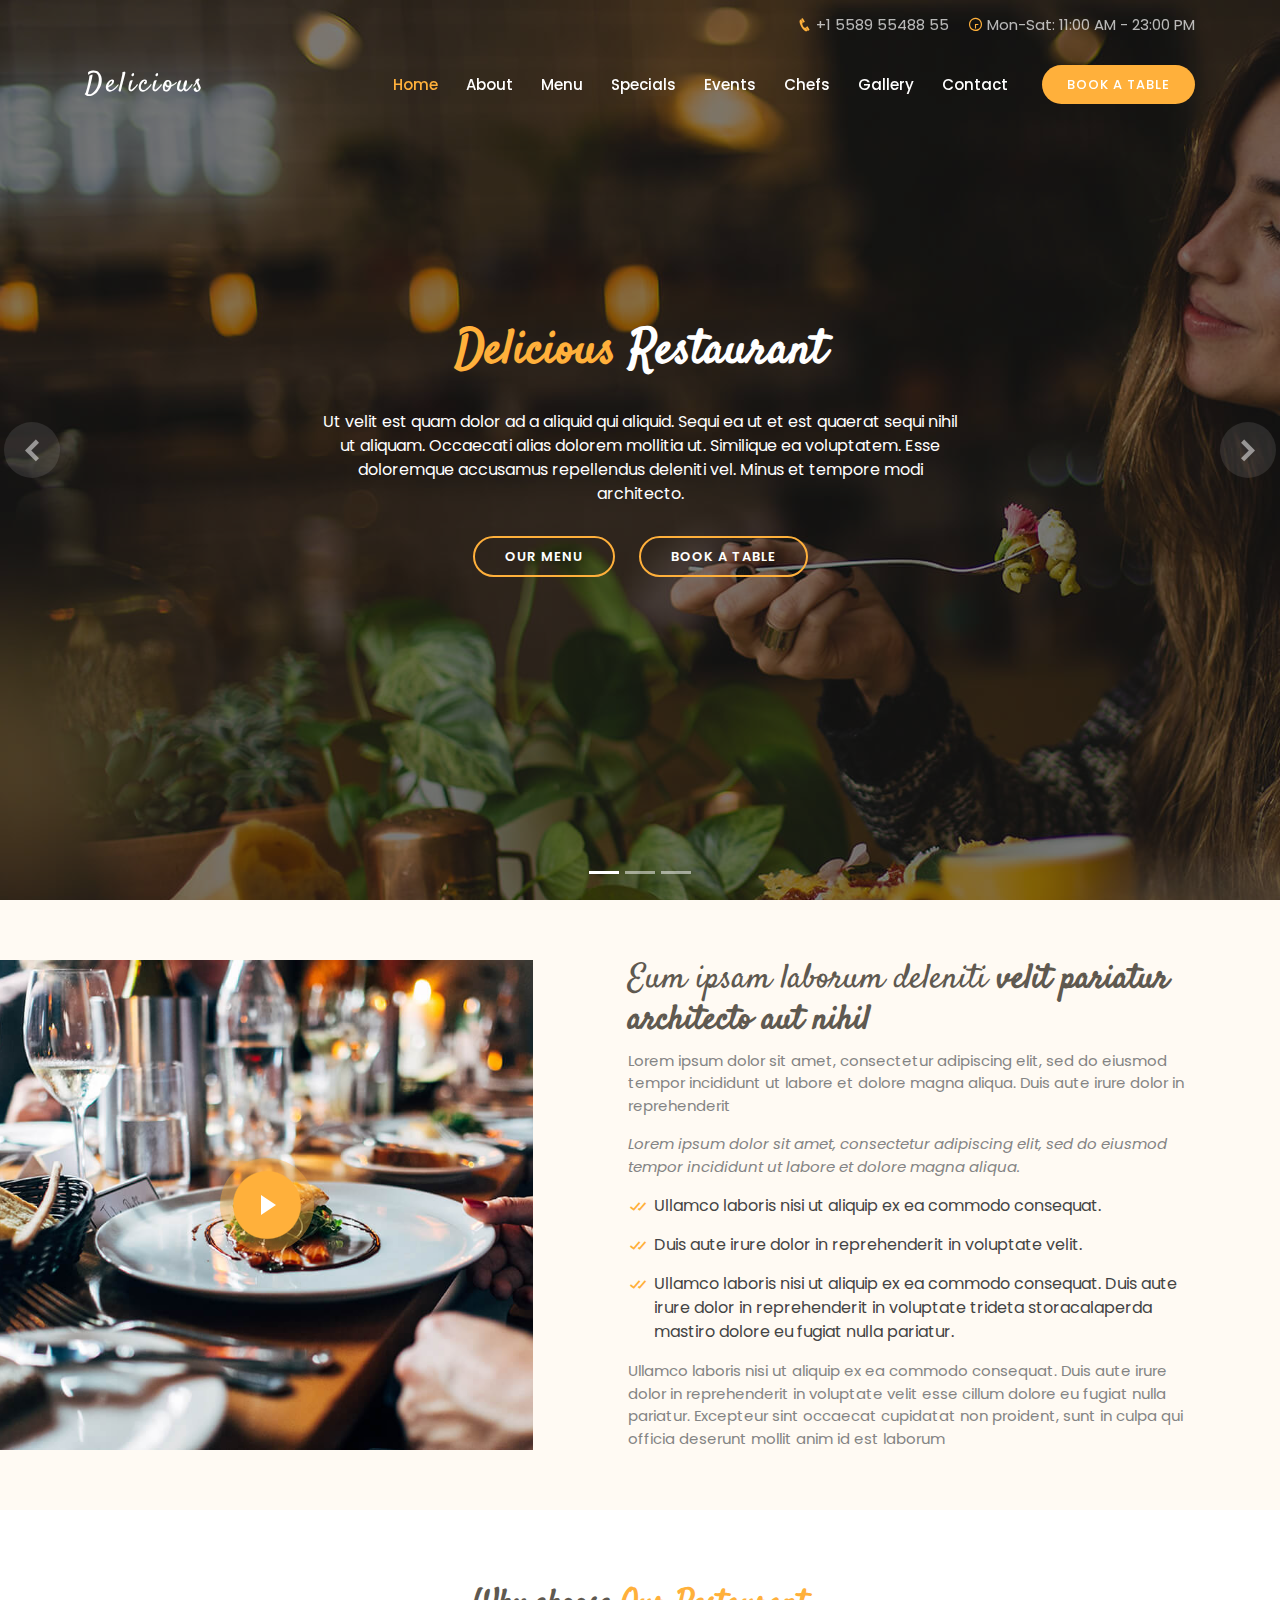
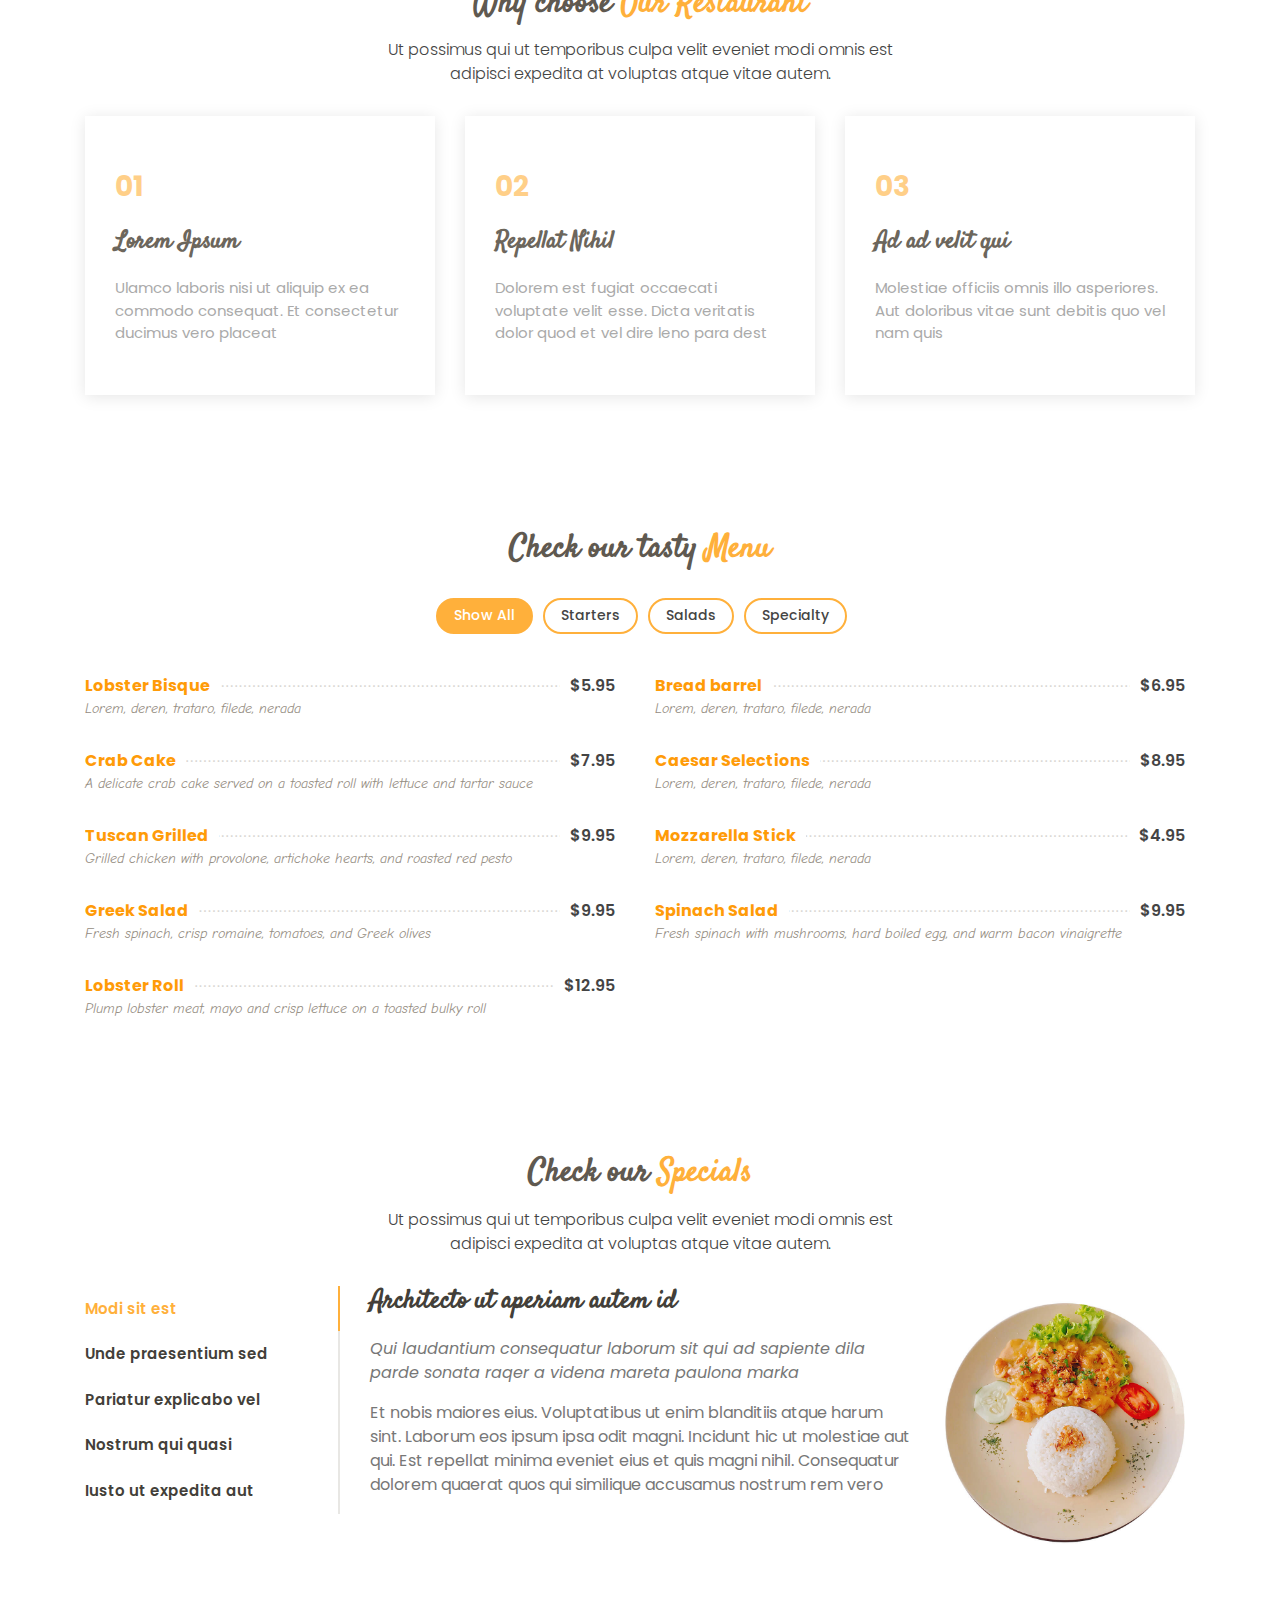
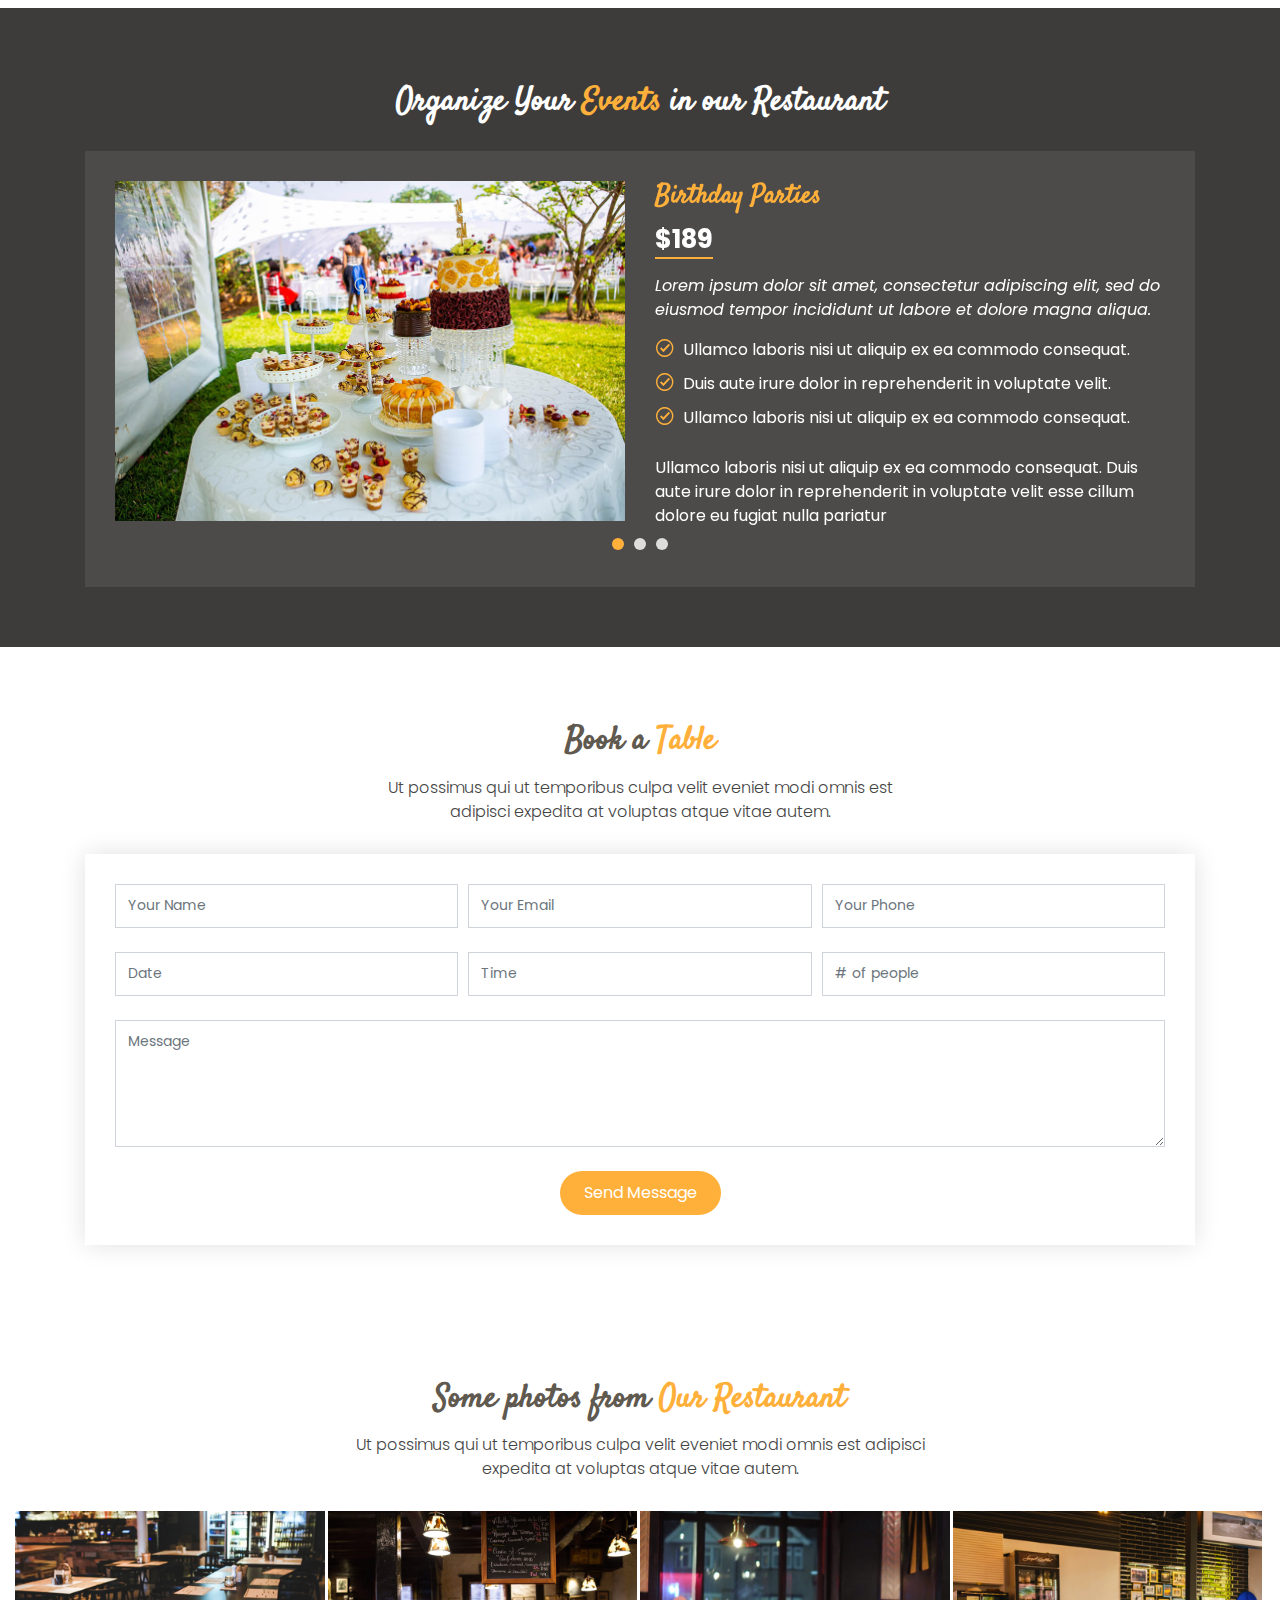
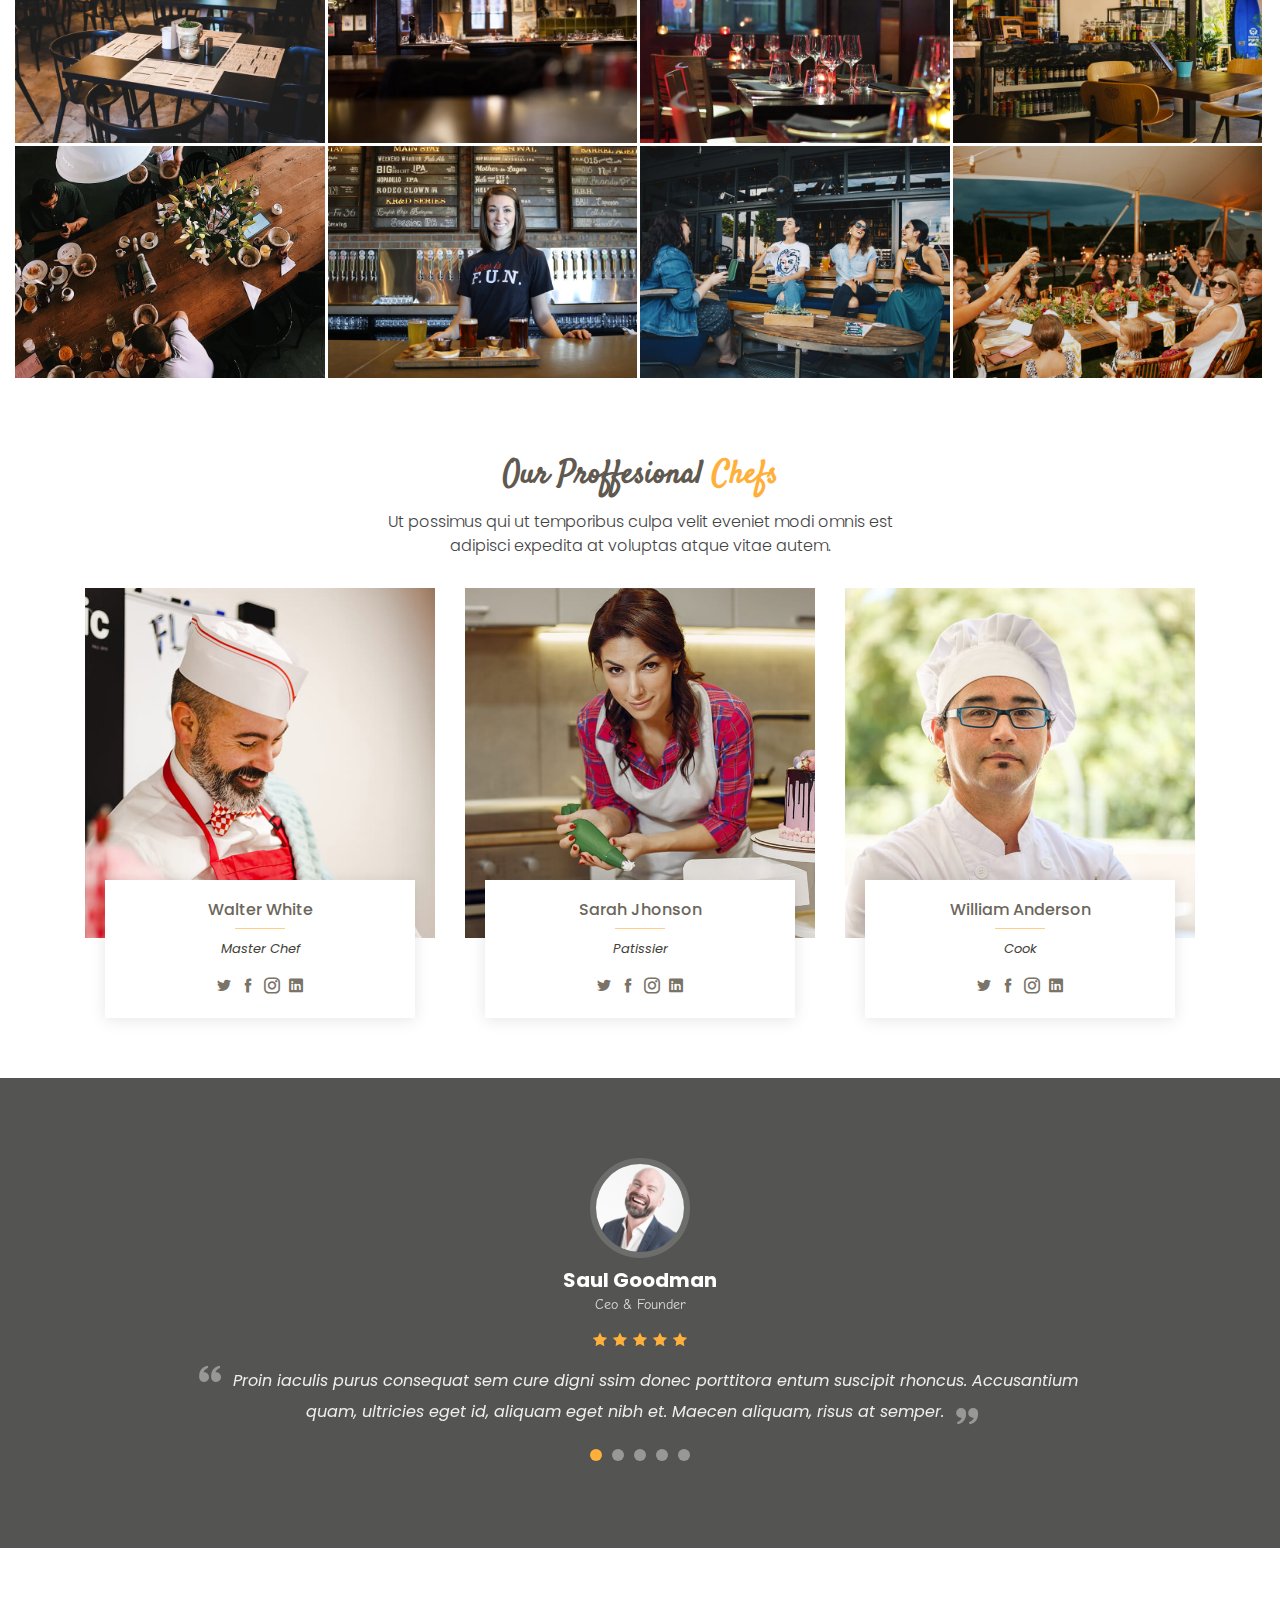
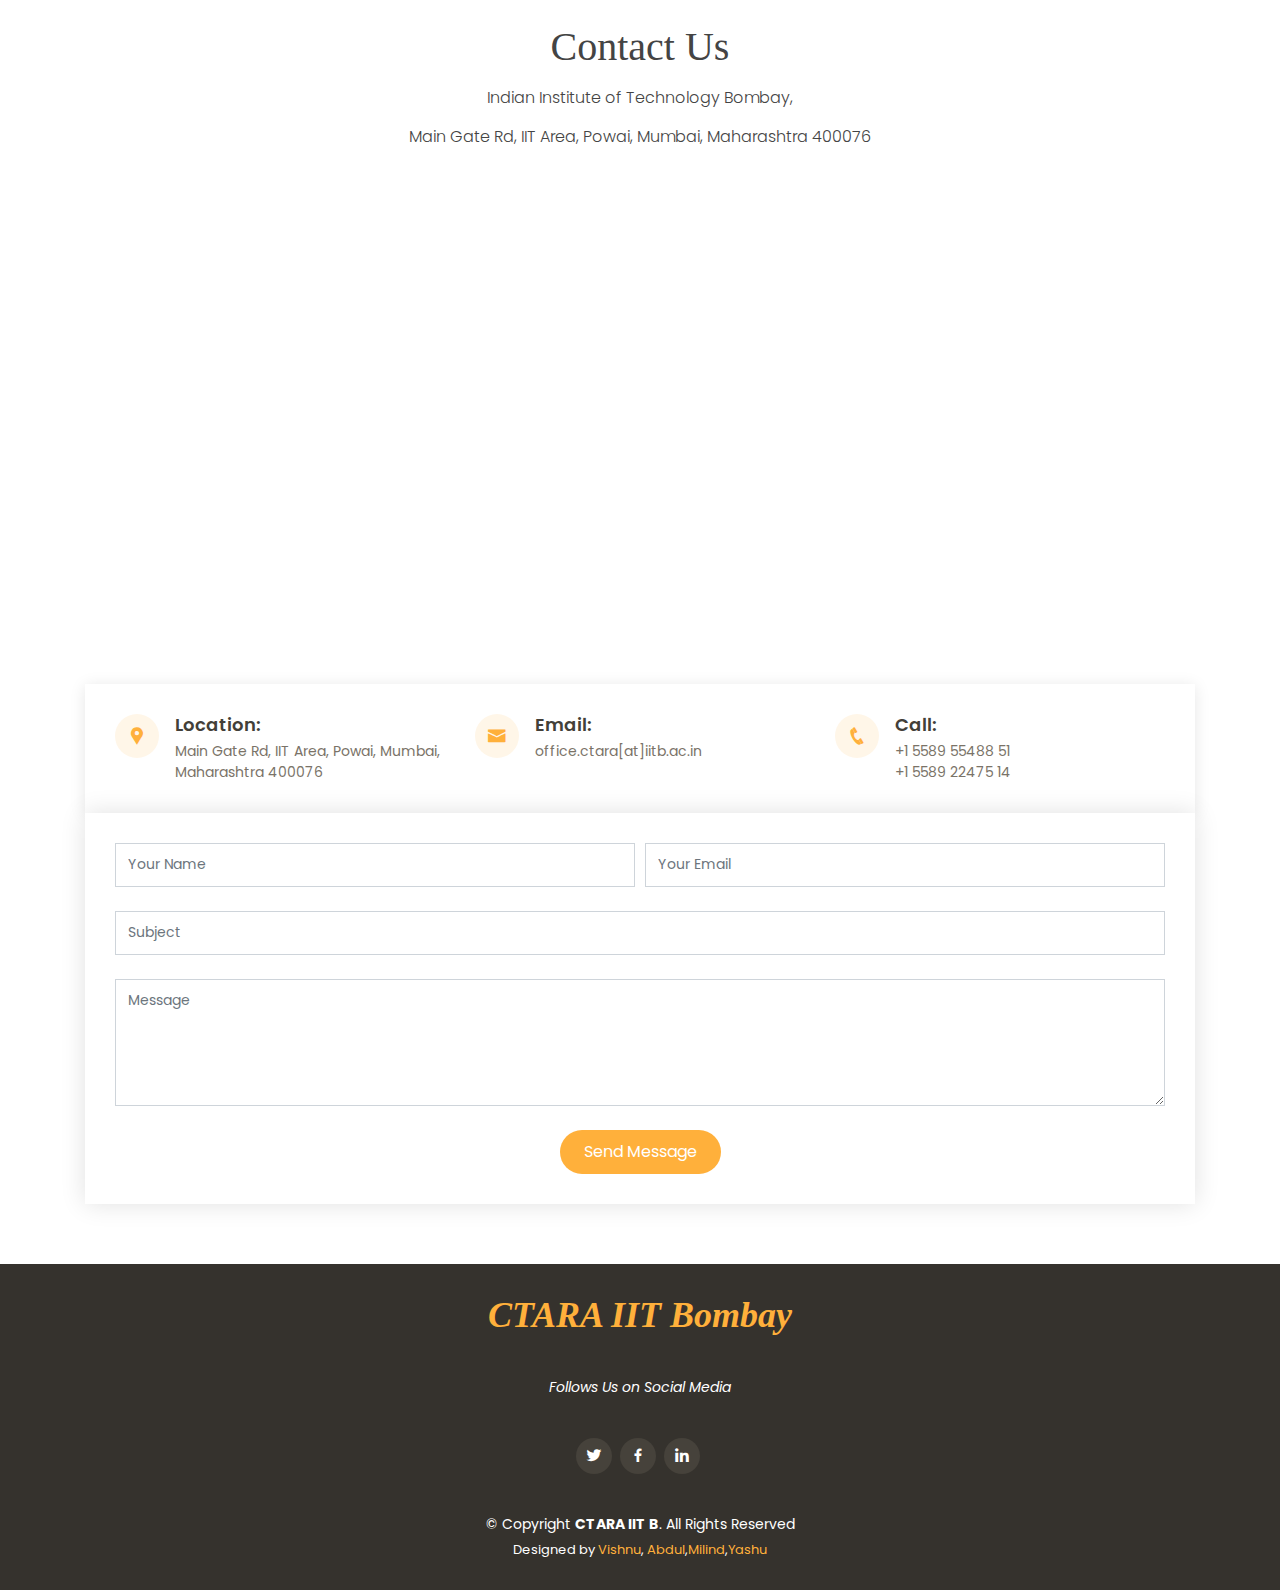
<file: index - Copy.html>
<!DOCTYPE html>
<html lang="en">

<head>
  <meta charset="utf-8">
  <meta content="width=device-width, initial-scale=1.0" name="viewport">

  <title>Delicious Bootstrap Template - Index</title>
  <meta content="" name="description">
  <meta content="" name="keywords">

  <!-- Favicons -->
  <link href="assets/img/favicon.png" rel="icon">
  <link href="assets/img/apple-touch-icon.png" rel="apple-touch-icon">

  <!-- Google Fonts -->
  <link href="https://fonts.googleapis.com/css?family=Poppins:300,300i,400,400i,600,600i,700,700i|Satisfy|Comic+Neue:300,300i,400,400i,700,700i" rel="stylesheet">

  <!-- Vendor CSS Files -->
  <link href="assets/vendor/bootstrap/css/bootstrap.min.css" rel="stylesheet">
  <link href="assets/vendor/icofont/icofont.min.css" rel="stylesheet">
  <link href="assets/vendor/boxicons/css/boxicons.min.css" rel="stylesheet">
  <link href="assets/vendor/animate.css/animate.min.css" rel="stylesheet">
  <link href="assets/vendor/venobox/venobox.css" rel="stylesheet">
  <link href="assets/vendor/owl.carousel/assets/owl.carousel.min.css" rel="stylesheet">

  <!-- Template Main CSS File -->
  <link href="assets/css/style.css" rel="stylesheet">

  <!-- =======================================================
  * Template Name: Delicious - v2.2.0
  * Template URL: https://bootstrapmade.com/delicious-free-restaurant-bootstrap-theme/
  * Author: BootstrapMade.com
  * License: https://bootstrapmade.com/license/
  ======================================================== -->
</head>

<body>

  <!-- ======= Top Bar ======= -->
  <section id="topbar" class="d-none d-lg-flex align-items-center fixed-top topbar-transparent">
    <div class="container text-right">
      <i class="icofont-phone"></i> +1 5589 55488 55
      <i class="icofont-clock-time icofont-rotate-180"></i> Mon-Sat: 11:00 AM - 23:00 PM
    </div>
  </section>

  <!-- ======= Header ======= -->
  <header id="header" class="fixed-top d-flex align-items-center header-transparent">
    <div class="container d-flex align-items-center">

      <div class="logo mr-auto">
        <h1 class="text-light"><a href="index.html"><span>Delicious</span></a></h1>
        <!-- Uncomment below if you prefer to use an image logo -->
        <!-- <a href="index.html"><img src="assets/img/logo.png" alt="" class="img-fluid"></a>-->
      </div>

      <nav class="nav-menu d-none d-lg-block">
        <ul>
          <li class="active"><a href="index.html">Home</a></li>
          <li><a href="#about">About</a></li>
          <li><a href="#menu">Menu</a></li>
          <li><a href="#specials">Specials</a></li>
          <li><a href="#events">Events</a></li>
          <li><a href="#chefs">Chefs</a></li>
          <li><a href="#gallery">Gallery</a></li>
          <li><a href="#contact">Contact</a></li>

          <li class="book-a-table text-center"><a href="#book-a-table">Book a table</a></li>
        </ul>
      </nav><!-- .nav-menu -->

    </div>
  </header><!-- End Header -->

  <!-- ======= Hero Section ======= -->
  <section id="hero">
    <div class="hero-container">
      <div id="heroCarousel" class="carousel slide carousel-fade" data-ride="carousel">

        <ol class="carousel-indicators" id="hero-carousel-indicators"></ol>

        <div class="carousel-inner" role="listbox">

          <!-- Slide 1 -->
          <div class="carousel-item active" style="background: url(assets/img/slide/slide-1.jpg);">
            <div class="carousel-container">
              <div class="carousel-content">
                <h2 class="animate__animated animate__fadeInDown"><span>Delicious</span> Restaurant</h2>
                <p class="animate__animated animate__fadeInUp">Ut velit est quam dolor ad a aliquid qui aliquid. Sequi ea ut et est quaerat sequi nihil ut aliquam. Occaecati alias dolorem mollitia ut. Similique ea voluptatem. Esse doloremque accusamus repellendus deleniti vel. Minus et tempore modi architecto.</p>
                <div>
                  <a href="#menu" class="btn-menu animate__animated animate__fadeInUp scrollto">Our Menu</a>
                  <a href="#book-a-table" class="btn-book animate__animated animate__fadeInUp scrollto">Book a Table</a>
                </div>
              </div>
            </div>
          </div>

          <!-- Slide 2 -->
          <div class="carousel-item" style="background: url(assets/img/slide/slide-2.jpg);">
            <div class="carousel-container">
              <div class="carousel-content">
                <h2 class="animate__animated animate__fadeInDown">Lorem Ipsum Dolor</h2>
                <p class="animate__animated animate__fadeInUp">Ut velit est quam dolor ad a aliquid qui aliquid. Sequi ea ut et est quaerat sequi nihil ut aliquam. Occaecati alias dolorem mollitia ut. Similique ea voluptatem. Esse doloremque accusamus repellendus deleniti vel. Minus et tempore modi architecto.</p>
                <div>
                  <a href="#menu" class="btn-menu animate__animated animate__fadeInUp scrollto">Our Menu</a>
                  <a href="#book-a-table" class="btn-book animate__animated animate__fadeInUp scrollto">Book a Table</a>
                </div>
              </div>
            </div>
          </div>

          <!-- Slide 3 -->
          <div class="carousel-item" style="background: url(assets/img/slide/slide-3.jpg);">
            <div class="carousel-background"><img src="assets/img/slide/slide-3.jpg" alt=""></div>
            <div class="carousel-container">
              <div class="carousel-content">
                <h2 class="animate__animated animate__fadeInDown">Sequi ea ut et est quaerat</h2>
                <p class="animate__animated animate__fadeInUp">Ut velit est quam dolor ad a aliquid qui aliquid. Sequi ea ut et est quaerat sequi nihil ut aliquam. Occaecati alias dolorem mollitia ut. Similique ea voluptatem. Esse doloremque accusamus repellendus deleniti vel. Minus et tempore modi architecto.</p>
                <div>
                  <a href="#menu" class="btn-menu animate__animated animate__fadeInUp scrollto">Our Menu</a>
                  <a href="#book-a-table" class="btn-book animate__animated animate__fadeInUp scrollto">Book a Table</a>
                </div>
              </div>
            </div>
          </div>

        </div>

        <a class="carousel-control-prev" href="#heroCarousel" role="button" data-slide="prev">
          <span class="carousel-control-prev-icon icofont-simple-left" aria-hidden="true"></span>
          <span class="sr-only">Previous</span>
        </a>

        <a class="carousel-control-next" href="#heroCarousel" role="button" data-slide="next">
          <span class="carousel-control-next-icon icofont-simple-right" aria-hidden="true"></span>
          <span class="sr-only">Next</span>
        </a>

      </div>
    </div>
  </section><!-- End Hero -->

  <main id="main">

    <!-- ======= About Section ======= -->
    <section id="about" class="about">
      <div class="container-fluid">

        <div class="row">

          <div class="col-lg-5 align-items-stretch video-box" style='background-image: url("assets/img/about.jpg");'>
            <a href="https://www.youtube.com/watch?v=jDDaplaOz7Q" class="venobox play-btn mb-4" data-vbtype="video" data-autoplay="true"></a>
          </div>

          <div class="col-lg-7 d-flex flex-column justify-content-center align-items-stretch">

            <div class="content">
              <h3>Eum ipsam laborum deleniti <strong>velit pariatur architecto aut nihil</strong></h3>
              <p>
                Lorem ipsum dolor sit amet, consectetur adipiscing elit, sed do eiusmod tempor incididunt ut labore et dolore magna aliqua. Duis aute irure dolor in reprehenderit
              </p>
              <p class="font-italic">
                Lorem ipsum dolor sit amet, consectetur adipiscing elit, sed do eiusmod tempor incididunt ut labore et dolore
                magna aliqua.
              </p>
              <ul>
                <li><i class="bx bx-check-double"></i> Ullamco laboris nisi ut aliquip ex ea commodo consequat.</li>
                <li><i class="bx bx-check-double"></i> Duis aute irure dolor in reprehenderit in voluptate velit.</li>
                <li><i class="bx bx-check-double"></i> Ullamco laboris nisi ut aliquip ex ea commodo consequat. Duis aute irure dolor in reprehenderit in voluptate trideta storacalaperda mastiro dolore eu fugiat nulla pariatur.</li>
              </ul>
              <p>
                Ullamco laboris nisi ut aliquip ex ea commodo consequat. Duis aute irure dolor in reprehenderit in voluptate
                velit esse cillum dolore eu fugiat nulla pariatur. Excepteur sint occaecat cupidatat non proident, sunt in
                culpa qui officia deserunt mollit anim id est laborum
              </p>
            </div>

          </div>

        </div>

      </div>
    </section><!-- End About Section -->

    <!-- ======= Whu Us Section ======= -->
    <section id="why-us" class="why-us">
      <div class="container">

        <div class="section-title">
          <h2>Why choose <span>Our Restaurant</span></h2>
          <p>Ut possimus qui ut temporibus culpa velit eveniet modi omnis est adipisci expedita at voluptas atque vitae autem.</p>
        </div>

        <div class="row">

          <div class="col-lg-4">
            <div class="box">
              <span>01</span>
              <h4>Lorem Ipsum</h4>
              <p>Ulamco laboris nisi ut aliquip ex ea commodo consequat. Et consectetur ducimus vero placeat</p>
            </div>
          </div>

          <div class="col-lg-4 mt-4 mt-lg-0">
            <div class="box">
              <span>02</span>
              <h4>Repellat Nihil</h4>
              <p>Dolorem est fugiat occaecati voluptate velit esse. Dicta veritatis dolor quod et vel dire leno para dest</p>
            </div>
          </div>

          <div class="col-lg-4 mt-4 mt-lg-0">
            <div class="box">
              <span>03</span>
              <h4> Ad ad velit qui</h4>
              <p>Molestiae officiis omnis illo asperiores. Aut doloribus vitae sunt debitis quo vel nam quis</p>
            </div>
          </div>

        </div>

      </div>
    </section><!-- End Whu Us Section -->

    <!-- ======= Menu Section ======= -->
    <section id="menu" class="menu">
      <div class="container">

        <div class="section-title">
          <h2>Check our tasty <span>Menu</span></h2>
        </div>

        <div class="row">
          <div class="col-lg-12 d-flex justify-content-center">
            <ul id="menu-flters">
              <li data-filter="*" class="filter-active">Show All</li>
              <li data-filter=".filter-starters">Starters</li>
              <li data-filter=".filter-salads">Salads</li>
              <li data-filter=".filter-specialty">Specialty</li>
            </ul>
          </div>
        </div>

        <div class="row menu-container">

          <div class="col-lg-6 menu-item filter-starters">
            <div class="menu-content">
              <a href="#">Lobster Bisque</a><span>$5.95</span>
            </div>
            <div class="menu-ingredients">
              Lorem, deren, trataro, filede, nerada
            </div>
          </div>

          <div class="col-lg-6 menu-item filter-specialty">
            <div class="menu-content">
              <a href="#">Bread barrel</a><span>$6.95</span>
            </div>
            <div class="menu-ingredients">
              Lorem, deren, trataro, filede, nerada
            </div>
          </div>

          <div class="col-lg-6 menu-item filter-starters">
            <div class="menu-content">
              <a href="#">Crab Cake</a><span>$7.95</span>
            </div>
            <div class="menu-ingredients">
              A delicate crab cake served on a toasted roll with lettuce and tartar sauce
            </div>
          </div>

          <div class="col-lg-6 menu-item filter-salads">
            <div class="menu-content">
              <a href="#">Caesar Selections</a><span>$8.95</span>
            </div>
            <div class="menu-ingredients">
              Lorem, deren, trataro, filede, nerada
            </div>
          </div>

          <div class="col-lg-6 menu-item filter-specialty">
            <div class="menu-content">
              <a href="#">Tuscan Grilled</a><span>$9.95</span>
            </div>
            <div class="menu-ingredients">
              Grilled chicken with provolone, artichoke hearts, and roasted red pesto
            </div>
          </div>

          <div class="col-lg-6 menu-item filter-starters">
            <div class="menu-content">
              <a href="#">Mozzarella Stick</a><span>$4.95</span>
            </div>
            <div class="menu-ingredients">
              Lorem, deren, trataro, filede, nerada
            </div>
          </div>

          <div class="col-lg-6 menu-item filter-salads">
            <div class="menu-content">
              <a href="#">Greek Salad</a><span>$9.95</span>
            </div>
            <div class="menu-ingredients">
              Fresh spinach, crisp romaine, tomatoes, and Greek olives
            </div>
          </div>

          <div class="col-lg-6 menu-item filter-salads">
            <div class="menu-content">
              <a href="#">Spinach Salad</a><span>$9.95</span>
            </div>
            <div class="menu-ingredients">
              Fresh spinach with mushrooms, hard boiled egg, and warm bacon vinaigrette
            </div>
          </div>

          <div class="col-lg-6 menu-item filter-specialty">
            <div class="menu-content">
              <a href="#">Lobster Roll</a><span>$12.95</span>
            </div>
            <div class="menu-ingredients">
              Plump lobster meat, mayo and crisp lettuce on a toasted bulky roll
            </div>
          </div>

        </div>

      </div>
    </section><!-- End Menu Section -->

    <!-- ======= Specials Section ======= -->
    <section id="specials" class="specials">
      <div class="container">

        <div class="section-title">
          <h2>Check our <span>Specials</span></h2>
          <p>Ut possimus qui ut temporibus culpa velit eveniet modi omnis est adipisci expedita at voluptas atque vitae autem.</p>
        </div>

        <div class="row">
          <div class="col-lg-3">
            <ul class="nav nav-tabs flex-column">
              <li class="nav-item">
                <a class="nav-link active show" data-toggle="tab" href="#tab-1">Modi sit est</a>
              </li>
              <li class="nav-item">
                <a class="nav-link" data-toggle="tab" href="#tab-2">Unde praesentium sed</a>
              </li>
              <li class="nav-item">
                <a class="nav-link" data-toggle="tab" href="#tab-3">Pariatur explicabo vel</a>
              </li>
              <li class="nav-item">
                <a class="nav-link" data-toggle="tab" href="#tab-4">Nostrum qui quasi</a>
              </li>
              <li class="nav-item">
                <a class="nav-link" data-toggle="tab" href="#tab-5">Iusto ut expedita aut</a>
              </li>
            </ul>
          </div>
          <div class="col-lg-9 mt-4 mt-lg-0">
            <div class="tab-content">
              <div class="tab-pane active show" id="tab-1">
                <div class="row">
                  <div class="col-lg-8 details order-2 order-lg-1">
                    <h3>Architecto ut aperiam autem id</h3>
                    <p class="font-italic">Qui laudantium consequatur laborum sit qui ad sapiente dila parde sonata raqer a videna mareta paulona marka</p>
                    <p>Et nobis maiores eius. Voluptatibus ut enim blanditiis atque harum sint. Laborum eos ipsum ipsa odit magni. Incidunt hic ut molestiae aut qui. Est repellat minima eveniet eius et quis magni nihil. Consequatur dolorem quaerat quos qui similique accusamus nostrum rem vero</p>
                  </div>
                  <div class="col-lg-4 text-center order-1 order-lg-2">
                    <img src="assets/img/specials-1.jpg" alt="" class="img-fluid">
                  </div>
                </div>
              </div>
              <div class="tab-pane" id="tab-2">
                <div class="row">
                  <div class="col-lg-8 details order-2 order-lg-1">
                    <h3>Et blanditiis nemo veritatis excepturi</h3>
                    <p class="font-italic">Qui laudantium consequatur laborum sit qui ad sapiente dila parde sonata raqer a videna mareta paulona marka</p>
                    <p>Ea ipsum voluptatem consequatur quis est. Illum error ullam omnis quia et reiciendis sunt sunt est. Non aliquid repellendus itaque accusamus eius et velit ipsa voluptates. Optio nesciunt eaque beatae accusamus lerode pakto madirna desera vafle de nideran pal</p>
                  </div>
                  <div class="col-lg-4 text-center order-1 order-lg-2">
                    <img src="assets/img/specials-2.jpg" alt="" class="img-fluid">
                  </div>
                </div>
              </div>
              <div class="tab-pane" id="tab-3">
                <div class="row">
                  <div class="col-lg-8 details order-2 order-lg-1">
                    <h3>Impedit facilis occaecati odio neque aperiam sit</h3>
                    <p class="font-italic">Eos voluptatibus quo. Odio similique illum id quidem non enim fuga. Qui natus non sunt dicta dolor et. In asperiores velit quaerat perferendis aut</p>
                    <p>Iure officiis odit rerum. Harum sequi eum illum corrupti culpa veritatis quisquam. Neque necessitatibus illo rerum eum ut. Commodi ipsam minima molestiae sed laboriosam a iste odio. Earum odit nesciunt fugiat sit ullam. Soluta et harum voluptatem optio quae</p>
                  </div>
                  <div class="col-lg-4 text-center order-1 order-lg-2">
                    <img src="assets/img/specials-3.jpg" alt="" class="img-fluid">
                  </div>
                </div>
              </div>
              <div class="tab-pane" id="tab-4">
                <div class="row">
                  <div class="col-lg-8 details order-2 order-lg-1">
                    <h3>Fuga dolores inventore laboriosam ut est accusamus laboriosam dolore</h3>
                    <p class="font-italic">Totam aperiam accusamus. Repellat consequuntur iure voluptas iure porro quis delectus</p>
                    <p>Eaque consequuntur consequuntur libero expedita in voluptas. Nostrum ipsam necessitatibus aliquam fugiat debitis quis velit. Eum ex maxime error in consequatur corporis atque. Eligendi asperiores sed qui veritatis aperiam quia a laborum inventore</p>
                  </div>
                  <div class="col-lg-4 text-center order-1 order-lg-2">
                    <img src="assets/img/specials-4.jpg" alt="" class="img-fluid">
                  </div>
                </div>
              </div>
              <div class="tab-pane" id="tab-5">
                <div class="row">
                  <div class="col-lg-8 details order-2 order-lg-1">
                    <h3>Est eveniet ipsam sindera pad rone matrelat sando reda</h3>
                    <p class="font-italic">Omnis blanditiis saepe eos autem qui sunt debitis porro quia.</p>
                    <p>Exercitationem nostrum omnis. Ut reiciendis repudiandae minus. Omnis recusandae ut non quam ut quod eius qui. Ipsum quia odit vero atque qui quibusdam amet. Occaecati sed est sint aut vitae molestiae voluptate vel</p>
                  </div>
                  <div class="col-lg-4 text-center order-1 order-lg-2">
                    <img src="assets/img/specials-5.jpg" alt="" class="img-fluid">
                  </div>
                </div>
              </div>
            </div>
          </div>
        </div>

      </div>
    </section><!-- End Specials Section -->

    <!-- ======= Events Section ======= -->
    <section id="events" class="events">
      <div class="container">

        <div class="section-title">
          <h2>Organize Your <span>Events</span> in our Restaurant</h2>
        </div>

        <div class="owl-carousel events-carousel">

          <div class="row event-item">
            <div class="col-lg-6">
              <img src="assets/img/event-birthday.jpg" class="img-fluid" alt="">
            </div>
            <div class="col-lg-6 pt-4 pt-lg-0 content">
              <h3>Birthday Parties</h3>
              <div class="price">
                <p><span>$189</span></p>
              </div>
              <p class="font-italic">
                Lorem ipsum dolor sit amet, consectetur adipiscing elit, sed do eiusmod tempor incididunt ut labore et dolore
                magna aliqua.
              </p>
              <ul>
                <li><i class="icofont-check-circled"></i> Ullamco laboris nisi ut aliquip ex ea commodo consequat.</li>
                <li><i class="icofont-check-circled"></i> Duis aute irure dolor in reprehenderit in voluptate velit.</li>
                <li><i class="icofont-check-circled"></i> Ullamco laboris nisi ut aliquip ex ea commodo consequat.</li>
              </ul>
              <p>
                Ullamco laboris nisi ut aliquip ex ea commodo consequat. Duis aute irure dolor in reprehenderit in voluptate
                velit esse cillum dolore eu fugiat nulla pariatur
              </p>
            </div>
          </div>

          <div class="row event-item">
            <div class="col-lg-6">
              <img src="assets/img/event-private.jpg" class="img-fluid" alt="">
            </div>
            <div class="col-lg-6 pt-4 pt-lg-0 content">
              <h3>Private Parties</h3>
              <div class="price">
                <p><span>$290</span></p>
              </div>
              <p class="font-italic">
                Lorem ipsum dolor sit amet, consectetur adipiscing elit, sed do eiusmod tempor incididunt ut labore et dolore
                magna aliqua.
              </p>
              <ul>
                <li><i class="icofont-check-circled"></i> Ullamco laboris nisi ut aliquip ex ea commodo consequat.</li>
                <li><i class="icofont-check-circled"></i> Duis aute irure dolor in reprehenderit in voluptate velit.</li>
                <li><i class="icofont-check-circled"></i> Ullamco laboris nisi ut aliquip ex ea commodo consequat.</li>
              </ul>
              <p>
                Ullamco laboris nisi ut aliquip ex ea commodo consequat. Duis aute irure dolor in reprehenderit in voluptate
                velit esse cillum dolore eu fugiat nulla pariatur
              </p>
            </div>
          </div>

          <div class="row event-item">
            <div class="col-lg-6">
              <img src="assets/img/event-custom.jpg" class="img-fluid" alt="">
            </div>
            <div class="col-lg-6 pt-4 pt-lg-0 content">
              <h3>Custom Parties</h3>
              <div class="price">
                <p><span>$99</span></p>
              </div>
              <p class="font-italic">
                Lorem ipsum dolor sit amet, consectetur adipiscing elit, sed do eiusmod tempor incididunt ut labore et dolore
                magna aliqua.
              </p>
              <ul>
                <li><i class="icofont-check-circled"></i> Ullamco laboris nisi ut aliquip ex ea commodo consequat.</li>
                <li><i class="icofont-check-circled"></i> Duis aute irure dolor in reprehenderit in voluptate velit.</li>
                <li><i class="icofont-check-circled"></i> Ullamco laboris nisi ut aliquip ex ea commodo consequat.</li>
              </ul>
              <p>
                Ullamco laboris nisi ut aliquip ex ea commodo consequat. Duis aute irure dolor in reprehenderit in voluptate
                velit esse cillum dolore eu fugiat nulla pariatur
              </p>
            </div>
          </div>

        </div>

      </div>
    </section><!-- End Events Section -->

    <!-- ======= Book A Table Section ======= -->
    <section id="book-a-table" class="book-a-table">
      <div class="container">

        <div class="section-title">
          <h2>Book a <span>Table</span></h2>
          <p>Ut possimus qui ut temporibus culpa velit eveniet modi omnis est adipisci expedita at voluptas atque vitae autem.</p>
        </div>

        <form action="forms/book-a-table.php" method="post" role="form" class="php-email-form">
          <div class="form-row">
            <div class="col-lg-4 col-md-6 form-group">
              <input type="text" name="name" class="form-control" id="name" placeholder="Your Name" data-rule="minlen:4" data-msg="Please enter at least 4 chars">
              <div class="validate"></div>
            </div>
            <div class="col-lg-4 col-md-6 form-group">
              <input type="email" class="form-control" name="email" id="email" placeholder="Your Email" data-rule="email" data-msg="Please enter a valid email">
              <div class="validate"></div>
            </div>
            <div class="col-lg-4 col-md-6 form-group">
              <input type="text" class="form-control" name="phone" id="phone" placeholder="Your Phone" data-rule="minlen:4" data-msg="Please enter at least 4 chars">
              <div class="validate"></div>
            </div>
            <div class="col-lg-4 col-md-6 form-group">
              <input type="text" name="date" class="form-control" id="date" placeholder="Date" data-rule="minlen:4" data-msg="Please enter at least 4 chars">
              <div class="validate"></div>
            </div>
            <div class="col-lg-4 col-md-6 form-group">
              <input type="text" class="form-control" name="time" id="time" placeholder="Time" data-rule="minlen:4" data-msg="Please enter at least 4 chars">
              <div class="validate"></div>
            </div>
            <div class="col-lg-4 col-md-6 form-group">
              <input type="number" class="form-control" name="people" id="people" placeholder="# of people" data-rule="minlen:1" data-msg="Please enter at least 1 chars">
              <div class="validate"></div>
            </div>
          </div>
          <div class="form-group">
            <textarea class="form-control" name="message" rows="5" placeholder="Message"></textarea>
            <div class="validate"></div>
          </div>
          <div class="mb-3">
            <div class="loading">Loading</div>
            <div class="error-message"></div>
            <div class="sent-message">Your booking request was sent. We will call back or send an Email to confirm your reservation. Thank you!</div>
          </div>
          <div class="text-center"><button type="submit">Send Message</button></div>
        </form>

      </div>
    </section><!-- End Book A Table Section -->

    <!-- ======= Gallery Section ======= -->
    <section id="gallery" class="gallery">
      <div class="container-fluid">

        <div class="section-title">
          <h2>Some photos from <span>Our Restaurant</span></h2>
          <p>Ut possimus qui ut temporibus culpa velit eveniet modi omnis est adipisci expedita at voluptas atque vitae autem.</p>
        </div>

        <div class="row no-gutters">

          <div class="col-lg-3 col-md-4">
            <div class="gallery-item">
              <a href="assets/img/gallery/gallery-1.jpg" class="venobox" data-gall="gallery-item">
                <img src="assets/img/gallery/gallery-1.jpg" alt="" class="img-fluid">
              </a>
            </div>
          </div>

          <div class="col-lg-3 col-md-4">
            <div class="gallery-item">
              <a href="assets/img/gallery/gallery-2.jpg" class="venobox" data-gall="gallery-item">
                <img src="assets/img/gallery/gallery-2.jpg" alt="" class="img-fluid">
              </a>
            </div>
          </div>

          <div class="col-lg-3 col-md-4">
            <div class="gallery-item">
              <a href="assets/img/gallery/gallery-3.jpg" class="venobox" data-gall="gallery-item">
                <img src="assets/img/gallery/gallery-3.jpg" alt="" class="img-fluid">
              </a>
            </div>
          </div>

          <div class="col-lg-3 col-md-4">
            <div class="gallery-item">
              <a href="assets/img/gallery/gallery-4.jpg" class="venobox" data-gall="gallery-item">
                <img src="assets/img/gallery/gallery-4.jpg" alt="" class="img-fluid">
              </a>
            </div>
          </div>

          <div class="col-lg-3 col-md-4">
            <div class="gallery-item">
              <a href="assets/img/gallery/gallery-5.jpg" class="venobox" data-gall="gallery-item">
                <img src="assets/img/gallery/gallery-5.jpg" alt="" class="img-fluid">
              </a>
            </div>
          </div>

          <div class="col-lg-3 col-md-4">
            <div class="gallery-item">
              <a href="assets/img/gallery/gallery-6.jpg" class="venobox" data-gall="gallery-item">
                <img src="assets/img/gallery/gallery-6.jpg" alt="" class="img-fluid">
              </a>
            </div>
          </div>

          <div class="col-lg-3 col-md-4">
            <div class="gallery-item">
              <a href="assets/img/gallery/gallery-7.jpg" class="venobox" data-gall="gallery-item">
                <img src="assets/img/gallery/gallery-7.jpg" alt="" class="img-fluid">
              </a>
            </div>
          </div>

          <div class="col-lg-3 col-md-4">
            <div class="gallery-item">
              <a href="assets/img/gallery/gallery-8.jpg" class="venobox" data-gall="gallery-item">
                <img src="assets/img/gallery/gallery-8.jpg" alt="" class="img-fluid">
              </a>
            </div>
          </div>

        </div>

      </div>
    </section><!-- End Gallery Section -->

    <!-- ======= Chefs Section ======= -->
    <section id="chefs" class="chefs">
      <div class="container">

        <div class="section-title">
          <h2>Our Proffesional <span>Chefs</span></h2>
          <p>Ut possimus qui ut temporibus culpa velit eveniet modi omnis est adipisci expedita at voluptas atque vitae autem.</p>
        </div>

        <div class="row">

          <div class="col-lg-4 col-md-6">
            <div class="member">
              <div class="pic"><img src="assets/img/chefs/chefs-1.jpg" class="img-fluid" alt=""></div>
              <div class="member-info">
                <h4>Walter White</h4>
                <span>Master Chef</span>
                <div class="social">
                  <a href=""><i class="icofont-twitter"></i></a>
                  <a href=""><i class="icofont-facebook"></i></a>
                  <a href=""><i class="icofont-instagram"></i></a>
                  <a href=""><i class="icofont-linkedin"></i></a>
                </div>
              </div>
            </div>
          </div>

          <div class="col-lg-4 col-md-6">
            <div class="member">
              <div class="pic"><img src="assets/img/chefs/chefs-2.jpg" class="img-fluid" alt=""></div>
              <div class="member-info">
                <h4>Sarah Jhonson</h4>
                <span>Patissier</span>
                <div class="social">
                  <a href=""><i class="icofont-twitter"></i></a>
                  <a href=""><i class="icofont-facebook"></i></a>
                  <a href=""><i class="icofont-instagram"></i></a>
                  <a href=""><i class="icofont-linkedin"></i></a>
                </div>
              </div>
            </div>
          </div>

          <div class="col-lg-4 col-md-6">
            <div class="member">
              <div class="pic"><img src="assets/img/chefs/chefs-3.jpg" class="img-fluid" alt=""></div>
              <div class="member-info">
                <h4>William Anderson</h4>
                <span>Cook</span>
                <div class="social">
                  <a href=""><i class="icofont-twitter"></i></a>
                  <a href=""><i class="icofont-facebook"></i></a>
                  <a href=""><i class="icofont-instagram"></i></a>
                  <a href=""><i class="icofont-linkedin"></i></a>
                </div>
              </div>
            </div>
          </div>

        </div>

      </div>
    </section><!-- End Chefs Section -->

    <!-- ======= Testimonials Section ======= -->
    <section id="testimonials" class="testimonials">
      <div class="container">

        <div class="owl-carousel testimonials-carousel">

          <div class="testimonial-item">
            <img src="assets/img/testimonials/testimonials-1.jpg" class="testimonial-img" alt="">
            <h3>Saul Goodman</h3>
            <h4>Ceo &amp; Founder</h4>
            <div class="stars">
              <i class="icofont-star"></i>
              <i class="icofont-star"></i>
              <i class="icofont-star"></i>
              <i class="icofont-star"></i>
              <i class="icofont-star"></i>
            </div>
            <p>
              <i class="bx bxs-quote-alt-left quote-icon-left"></i>
              Proin iaculis purus consequat sem cure digni ssim donec porttitora entum suscipit rhoncus. Accusantium quam, ultricies eget id, aliquam eget nibh et. Maecen aliquam, risus at semper.
              <i class="bx bxs-quote-alt-right quote-icon-right"></i>
            </p>
          </div>

          <div class="testimonial-item">
            <img src="assets/img/testimonials/testimonials-2.jpg" class="testimonial-img" alt="">
            <h3>Sara Wilsson</h3>
            <h4>Designer</h4>
            <div class="stars">
              <i class="icofont-star"></i>
              <i class="icofont-star"></i>
              <i class="icofont-star"></i>
              <i class="icofont-star"></i>
              <i class="icofont-star"></i>
            </div>
            <p>
              <i class="bx bxs-quote-alt-left quote-icon-left"></i>
              Export tempor illum tamen malis malis eram quae irure esse labore quem cillum quid cillum eram malis quorum velit fore eram velit sunt aliqua noster fugiat irure amet legam anim culpa.
              <i class="bx bxs-quote-alt-right quote-icon-right"></i>
            </p>
          </div>

          <div class="testimonial-item">
            <img src="assets/img/testimonials/testimonials-3.jpg" class="testimonial-img" alt="">
            <h3>Jena Karlis</h3>
            <h4>Store Owner</h4>
            <div class="stars">
              <i class="icofont-star"></i>
              <i class="icofont-star"></i>
              <i class="icofont-star"></i>
              <i class="icofont-star"></i>
              <i class="icofont-star"></i>
            </div>
            <p>
              <i class="bx bxs-quote-alt-left quote-icon-left"></i>
              Enim nisi quem export duis labore cillum quae magna enim sint quorum nulla quem veniam duis minim tempor labore quem eram duis noster aute amet eram fore quis sint minim.
              <i class="bx bxs-quote-alt-right quote-icon-right"></i>
            </p>
          </div>

          <div class="testimonial-item">
            <img src="assets/img/testimonials/testimonials-4.jpg" class="testimonial-img" alt="">
            <h3>Matt Brandon</h3>
            <h4>Freelancer</h4>
            <div class="stars">
              <i class="icofont-star"></i>
              <i class="icofont-star"></i>
              <i class="icofont-star"></i>
              <i class="icofont-star"></i>
              <i class="icofont-star"></i>
            </div>
            <p>
              <i class="bx bxs-quote-alt-left quote-icon-left"></i>
              Fugiat enim eram quae cillum dolore dolor amet nulla culpa multos export minim fugiat minim velit minim dolor enim duis veniam ipsum anim magna sunt elit fore quem dolore labore illum veniam.
              <i class="bx bxs-quote-alt-right quote-icon-right"></i>
            </p>
          </div>

          <div class="testimonial-item">
            <img src="assets/img/testimonials/testimonials-5.jpg" class="testimonial-img" alt="">
            <h3>John Larson</h3>
            <h4>Entrepreneur</h4>
            <div class="stars">
              <i class="icofont-star"></i>
              <i class="icofont-star"></i>
              <i class="icofont-star"></i>
              <i class="icofont-star"></i>
              <i class="icofont-star"></i>
            </div>
            <p>
              <i class="bx bxs-quote-alt-left quote-icon-left"></i>
              Quis quorum aliqua sint quem legam fore sunt eram irure aliqua veniam tempor noster veniam enim culpa labore duis sunt culpa nulla illum cillum fugiat legam esse veniam culpa fore nisi cillum quid.
              <i class="bx bxs-quote-alt-right quote-icon-right"></i>
            </p>
          </div>

        </div>

      </div>
    </section><!-- End Testimonials Section -->

    <!-- ======= Contact Section ======= -->
    <section id="contact" class="contact">
      <div class="container">

        <div class="section-title">
          <h1><p style = "font-family: georgia;">Contact Us</p></h1>
                    <p>Indian Institute of Technology Bombay,</p><p> Main Gate Rd, IIT Area, Powai, Mumbai, Maharashtra 400076</p>
        </div>
      </div>

      <div class="map">



       <center> 
       <iframe src="https://www.google.com/maps/embed?pb=!1m18!1m12!1m3!1d3769.412100539342!2d72.91107921476977!3d19.133430187054994!2m3!1f0!2f0!3f0!3m2!1i1024!2i768!4f13.1!3m3!1m2!1s0x3be7c7f189efc039%3A0x68fdcea4c5c5894e!2sIndian%20Institute%20of%20Technology%20Bombay!5e0!3m2!1sen!2sin!4v1608365103409!5m2!1sen!2sin" width="600" height="450" frameborder="0" style="border:0;" allowfullscreen="" aria-hidden="false" tabindex="0"></iframe></center>
      </div>

      <div class="container mt-5">

        <div class="info-wrap">
          <div class="row">
            <div class="col-sm-4 info">
              <i class="icofont-google-map"></i>
              <h4>Location:</h4>
              <p>Main Gate Rd, IIT Area, Powai, Mumbai, Maharashtra 400076</p>
            </div>

           
            <div class="col-sm-4 info mt-4 mt-lg-0">
              <i class="icofont-envelope"></i>
              <h4>Email:</h4>
              <p>office.ctara[at]iitb.ac.in</p>
            </div>

            <div class="col-sm-4 info mt-4 mt-lg-0">
              <i class="icofont-phone"></i>
              <h4>Call:</h4>
              <p>+1 5589 55488 51<br>+1 5589 22475 14</p>
            </div>
          </div>
        </div>

        <form action="forms/contact.php" method="post" role="form" class="php-email-form">
          <div class="form-row">
            <div class="col-md-6 form-group">
              <input type="text" name="name" class="form-control" id="name" placeholder="Your Name" data-rule="minlen:4" data-msg="Please enter at least 4 chars" />
              <div class="validate"></div>
            </div>
            <div class="col-md-6 form-group">
              <input type="email" class="form-control" name="email" id="email" placeholder="Your Email" data-rule="email" data-msg="Please enter a valid email" />
              <div class="validate"></div>
            </div>
          </div>
          <div class="form-group">
            <input type="text" class="form-control" name="subject" id="subject" placeholder="Subject" data-rule="minlen:4" data-msg="Please enter at least 8 chars of subject" />
            <div class="validate"></div>
          </div>
          <div class="form-group">
            <textarea class="form-control" name="message" rows="5" data-rule="required" data-msg="Please write something for us" placeholder="Message"></textarea>
            <div class="validate"></div>
          </div>
          <div class="mb-3">
            <div class="loading">Loading</div>
            <div class="error-message"></div>
            <div class="sent-message">Your message has been sent. Thank you!</div>
          </div>
          <div class="text-center"><button type="submit">Send Message</button></div>
        </form>

      </div>
    </section><!-- End Contact Section -->

  </main><!-- End #main -->

  <!-- ======= Footer ======= -->
  <footer id="footer">
    <div class="container">
      <h3><p style= "font-family: georgia;">CTARA IIT Bombay</p></h3>
      <p>Follows Us on Social Media</p>
      <div class="social-links">
        <a href="https://twitter.com/iitbombay" class="twitter"><i class="bx bxl-twitter"></i></a>
        <a href="https://www.facebook.com/iitbombay" class="facebook"><i class="bx bxl-facebook"></i></a>
        
        
        <a href="#" class="linkedin"><i class="bx bxl-linkedin"></i></a>
      </div>
      <div class="copyright">
        &copy; Copyright <strong><span>CTARA IIT B</span></strong>. All Rights Reserved
      </div>
      <div class="credits">
        <!-- All the links in the footer should remain intact. -->
        <!-- You can delete the links only if you purchased the pro version. -->
        <!-- Licensing information: https://bootstrapmade.com/license/ -->
        <!-- Purchase the pro version with working PHP/AJAX contact form: https://bootstrapmade.com/delicious-free-restaurant-bootstrap-theme/ -->
        Designed by <a href="https://www.ctara.iitb.ac.in/en/students/vishnu-jayan">Vishnu</a>, <a href="https://www.ctara.iitb.ac.in/en/students/mohd-abdul-wase">Abdul</a>,<a href="https://www.ctara.iitb.ac.in/en/students/milindkumar-vikas-ukey">Milind</a>,<a href="https://www.ctara.iitb.ac.in/en/students/yashu-chaudhary">Yashu</a>
      </div>
    </div>
  </footer><!-- End Footer -->

  <a href="#" class="back-to-top"><i class="icofont-simple-up"></i></a>

  <!-- Vendor JS Files -->
  <script src="assets/vendor/jquery/jquery.min.js"></script>
  <script src="assets/vendor/bootstrap/js/bootstrap.bundle.min.js"></script>
  <script src="assets/vendor/jquery.easing/jquery.easing.min.js"></script>
  <script src="assets/vendor/php-email-form/validate.js"></script>
  <script src="assets/vendor/jquery-sticky/jquery.sticky.js"></script>
  <script src="assets/vendor/isotope-layout/isotope.pkgd.min.js"></script>
  <script src="assets/vendor/venobox/venobox.min.js"></script>
  <script src="assets/vendor/owl.carousel/owl.carousel.min.js"></script>

  <!-- Template Main JS File -->
  <script src="assets/js/main.js"></script>

</body>

</html>
</file>
<file: assets/vendor/venobox/venobox.css>
/* ------ venobox.css --------*/
.vbox-overlay *, .vbox-overlay *:before, .vbox-overlay *:after{
    -webkit-backface-visibility: hidden;
    -webkit-box-sizing:border-box;
    -moz-box-sizing:border-box;
    box-sizing:border-box;
}
.vbox-overlay * { 
    -webkit-backface-visibility: visible;
    backface-visibility: visible;
}
.vbox-overlay{
    display: -webkit-flex;
    display: flex;
    -webkit-flex-direction: column;
    flex-direction: column;
    -webkit-justify-content: center;
    justify-content: center;
    -webkit-align-items: center;
    align-items: center;
    position: fixed;
    left: 0;
    top: 0;
    bottom: 0;
    right: 0;
    z-index: 999999;
}

/* ----- navigation ----- */
.vbox-title{
    width: 100%;
    height: 40px;
    float: left;
    text-align: center;
    line-height: 28px;
    font-size: 12px;
    padding: 6px 50px;
    overflow: hidden;
    position: fixed;
    display: none;
    left: 0;
    z-index: 89;
}
.vbox-close{
    cursor: pointer;
    position: fixed;
    top: -1px;
    right: 0;
    width: 50px;
    height: 40px;
    padding: 6px;
    display: block;
    background-position:10px center;
    overflow: hidden;
    font-size: 24px;
    line-height: 1;
    text-align: center;
    z-index: 99;
}
.vbox-left{
    cursor: pointer;
    position: fixed;
    left: 0;
    height: 40px;
    overflow: hidden;
    line-height: 28px;
    font-size: 12px;
    z-index: 99;
    display: flex;
    align-items:center;
}
.vbox-num{
    display: inline-block;
    margin: 6px 0 6px 15px;
}
/* ----- Social share ----- */
.vbox-share{
    line-height: 28px;
    font-size: 12px;
    overflow: hidden;
    position: fixed;
    left: 0;
    z-index: 98;
    display: flex;
    align-items:center;
    justify-content: center;
    width: 100%;
    text-align: center;
}
.vbox-share svg{
    max-height: 28px;
    width: 28px;
    z-index: 10;
    margin-left: 12px;
    margin-top: 6px;
    margin-bottom: 6px;
    vertical-align: middle;
}


/* ----- navigation ARROWS ----- */
.vbox-next, .vbox-prev{
    position: fixed;
    top: 50%;
    margin-top: -15px;
    overflow: hidden;
    cursor: pointer;
    display: block;
    width: 45px;
    height: 45px;
    z-index: 99;
}
.vbox-next span, .vbox-prev span{
    position: relative;
    width: 20px;
    height: 20px;
    border: 2px solid transparent;
    border-top-color: #B6B6B6;
    border-right-color: #B6B6B6;
    text-indent: -100px;
    position: absolute;
    top: 8px;
    display: block;
}
.vbox-prev{
    left: 15px;
}
.vbox-next{
    right: 15px;
}
.vbox-prev span{
    left: 10px;
    -ms-transform: rotate(-135deg);
    -webkit-transform: rotate(-135deg);
    transform: rotate(-135deg);
}
.vbox-next span{
    -ms-transform: rotate(45deg);
    -webkit-transform: rotate(45deg);
    transform: rotate(45deg);
    right: 10px;
}
/* ------- inline window ------ */
.vbox-inline{
    width: 420px;
    height: 315px;
    height: 70vh;
    padding: 10px;
    background: #fff;
    margin: 0 auto;
    overflow: auto;
    text-align: left;
}
/* ------- Video & iFrames window ------ */
.venoframe{
    max-width: 100%;
    width: 100%;
    border: none;
    width: 100%;
    height: 260px;
    height: 70vh;
}
.venoframe.vbvid{
    height: 260px;
}
@media (min-width: 768px) {
    .venoframe, .vbox-inline{
        width: 90%;
        height: 360px;
        height: 70vh;
    }
    .venoframe.vbvid{
        width: 640px;
        height: 360px;
    }
}
@media (min-width: 992px) {
    .venoframe, .vbox-inline{
        max-width: 1200px;
        width: 80%;
        height: 540px;
        height: 70vh;
    }
    .venoframe.vbvid{
        width: 960px;
        height: 540px;
    }
}
/* 
Please do NOT edit this part! 
or at least read this note: http://i.imgur.com/7C0ws9e.gif
*/
.vbox-open{
    overflow: hidden;
}
.vbox-container{
    position: absolute;
    left: 0;
    right: 0;
    top: 0;
    bottom: 0;
    overflow-x: hidden;
    overflow-y: scroll;
    overflow-scrolling: touch;
    -webkit-overflow-scrolling: touch;
    z-index: 20;
    max-height: 100%;

}

.vbox-content{
    text-align: center;
    float: left;
    width: 100%;
    position: relative;
    overflow: hidden;
    padding: 20px 4%;
}
.vbox-container img{
    max-width: 100%;
    height: auto;
}
.vbox-figlio{
    box-shadow: 0 0 12px rgba(0,0,0,0.19), 0 6px 6px rgba(0,0,0,0.23);
    max-width: 100%;
    text-align: initial;
}
img.vbox-figlio{
    -webkit-user-select: none;
-khtml-user-select: none;
-moz-user-select: none;
-o-user-select: none;
user-select: none;
}
.vbox-content.swipe-left{
    margin-left: -200px !important;
}
.vbox-content.swipe-right{
    margin-left: 200px !important;
}
.vbox-animated{
    webkit-transition: margin 300ms ease-out;
    transition: margin 300ms ease-out;
}

/* ---------- preloader ----------
 * SPINKIT 
 * http://tobiasahlin.com/spinkit/
-------------------------------- */
.sk-double-bounce,.sk-rotating-plane{width:40px;height:40px;margin:40px auto}.sk-rotating-plane{background-color:#333;-webkit-animation:sk-rotatePlane 1.2s infinite ease-in-out;animation:sk-rotatePlane 1.2s infinite ease-in-out}@-webkit-keyframes sk-rotatePlane{0%{-webkit-transform:perspective(120px) rotateX(0) rotateY(0);transform:perspective(120px) rotateX(0) rotateY(0)}50%{-webkit-transform:perspective(120px) rotateX(-180.1deg) rotateY(0);transform:perspective(120px) rotateX(-180.1deg) rotateY(0)}100%{-webkit-transform:perspective(120px) rotateX(-180deg) rotateY(-179.9deg);transform:perspective(120px) rotateX(-180deg) rotateY(-179.9deg)}}@keyframes sk-rotatePlane{0%{-webkit-transform:perspective(120px) rotateX(0) rotateY(0);transform:perspective(120px) rotateX(0) rotateY(0)}50%{-webkit-transform:perspective(120px) rotateX(-180.1deg) rotateY(0);transform:perspective(120px) rotateX(-180.1deg) rotateY(0)}100%{-webkit-transform:perspective(120px) rotateX(-180deg) rotateY(-179.9deg);transform:perspective(120px) rotateX(-180deg) rotateY(-179.9deg)}}.sk-double-bounce{position:relative}.sk-double-bounce .sk-child{width:100%;height:100%;border-radius:50%;background-color:#333;opacity:.6;position:absolute;top:0;left:0;-webkit-animation:sk-doubleBounce 2s infinite ease-in-out;animation:sk-doubleBounce 2s infinite ease-in-out}.sk-chasing-dots .sk-child,.sk-spinner-pulse,.sk-three-bounce .sk-child{background-color:#333;border-radius:100%}.sk-double-bounce .sk-double-bounce2{-webkit-animation-delay:-1s;animation-delay:-1s}@-webkit-keyframes sk-doubleBounce{0%,100%{-webkit-transform:scale(0);transform:scale(0)}50%{-webkit-transform:scale(1);transform:scale(1)}}@keyframes sk-doubleBounce{0%,100%{-webkit-transform:scale(0);transform:scale(0)}50%{-webkit-transform:scale(1);transform:scale(1)}}.sk-wave{margin:40px auto;width:50px;height:40px;text-align:center;font-size:10px}.sk-wave .sk-rect{background-color:#333;height:100%;width:6px;display:inline-block;-webkit-animation:sk-waveStretchDelay 1.2s infinite ease-in-out;animation:sk-waveStretchDelay 1.2s infinite ease-in-out}.sk-wave .sk-rect1{-webkit-animation-delay:-1.2s;animation-delay:-1.2s}.sk-wave .sk-rect2{-webkit-animation-delay:-1.1s;animation-delay:-1.1s}.sk-wave .sk-rect3{-webkit-animation-delay:-1s;animation-delay:-1s}.sk-wave .sk-rect4{-webkit-animation-delay:-.9s;animation-delay:-.9s}.sk-wave .sk-rect5{-webkit-animation-delay:-.8s;animation-delay:-.8s}@-webkit-keyframes sk-waveStretchDelay{0%,100%,40%{-webkit-transform:scaleY(.4);transform:scaleY(.4)}20%{-webkit-transform:scaleY(1);transform:scaleY(1)}}@keyframes sk-waveStretchDelay{0%,100%,40%{-webkit-transform:scaleY(.4);transform:scaleY(.4)}20%{-webkit-transform:scaleY(1);transform:scaleY(1)}}.sk-wandering-cubes{margin:40px auto;width:40px;height:40px;position:relative}.sk-wandering-cubes .sk-cube{background-color:#333;width:10px;height:10px;position:absolute;top:0;left:0;-webkit-animation:sk-wanderingCube 1.8s ease-in-out -1.8s infinite both;animation:sk-wanderingCube 1.8s ease-in-out -1.8s infinite both}.sk-chasing-dots,.sk-spinner-pulse{width:40px;height:40px;margin:40px auto}.sk-wandering-cubes .sk-cube2{-webkit-animation-delay:-.9s;animation-delay:-.9s}@-webkit-keyframes sk-wanderingCube{0%{-webkit-transform:rotate(0);transform:rotate(0)}25%{-webkit-transform:translateX(30px) rotate(-90deg) scale(.5);transform:translateX(30px) rotate(-90deg) scale(.5)}50%{-webkit-transform:translateX(30px) translateY(30px) rotate(-179deg);transform:translateX(30px) translateY(30px) rotate(-179deg)}50.1%{-webkit-transform:translateX(30px) translateY(30px) rotate(-180deg);transform:translateX(30px) translateY(30px) rotate(-180deg)}75%{-webkit-transform:translateX(0) translateY(30px) rotate(-270deg) scale(.5);transform:translateX(0) translateY(30px) rotate(-270deg) scale(.5)}100%{-webkit-transform:rotate(-360deg);transform:rotate(-360deg)}}@keyframes sk-wanderingCube{0%{-webkit-transform:rotate(0);transform:rotate(0)}25%{-webkit-transform:translateX(30px) rotate(-90deg) scale(.5);transform:translateX(30px) rotate(-90deg) scale(.5)}50%{-webkit-transform:translateX(30px) translateY(30px) rotate(-179deg);transform:translateX(30px) translateY(30px) rotate(-179deg)}50.1%{-webkit-transform:translateX(30px) translateY(30px) rotate(-180deg);transform:translateX(30px) translateY(30px) rotate(-180deg)}75%{-webkit-transform:translateX(0) translateY(30px) rotate(-270deg) scale(.5);transform:translateX(0) translateY(30px) rotate(-270deg) scale(.5)}100%{-webkit-transform:rotate(-360deg);transform:rotate(-360deg)}}.sk-spinner-pulse{-webkit-animation:sk-pulseScaleOut 1s infinite ease-in-out;animation:sk-pulseScaleOut 1s infinite ease-in-out}@-webkit-keyframes sk-pulseScaleOut{0%{-webkit-transform:scale(0);transform:scale(0)}100%{-webkit-transform:scale(1);transform:scale(1);opacity:0}}@keyframes sk-pulseScaleOut{0%{-webkit-transform:scale(0);transform:scale(0)}100%{-webkit-transform:scale(1);transform:scale(1);opacity:0}}.sk-chasing-dots{position:relative;text-align:center;-webkit-animation:sk-chasingDotsRotate 2s infinite linear;animation:sk-chasingDotsRotate 2s infinite linear}.sk-chasing-dots .sk-child{width:60%;height:60%;display:inline-block;position:absolute;top:0;-webkit-animation:sk-chasingDotsBounce 2s infinite ease-in-out;animation:sk-chasingDotsBounce 2s infinite ease-in-out}.sk-chasing-dots .sk-dot2{top:auto;bottom:0;-webkit-animation-delay:-1s;animation-delay:-1s}@-webkit-keyframes sk-chasingDotsRotate{100%{-webkit-transform:rotate(360deg);transform:rotate(360deg)}}@keyframes sk-chasingDotsRotate{100%{-webkit-transform:rotate(360deg);transform:rotate(360deg)}}@-webkit-keyframes sk-chasingDotsBounce{0%,100%{-webkit-transform:scale(0);transform:scale(0)}50%{-webkit-transform:scale(1);transform:scale(1)}}@keyframes sk-chasingDotsBounce{0%,100%{-webkit-transform:scale(0);transform:scale(0)}50%{-webkit-transform:scale(1);transform:scale(1)}}.sk-three-bounce{margin:40px auto;width:80px;text-align:center}.sk-three-bounce .sk-child{width:20px;height:20px;display:inline-block;-webkit-animation:sk-three-bounce 1.4s ease-in-out 0s infinite both;animation:sk-three-bounce 1.4s ease-in-out 0s infinite both}.sk-circle .sk-child:before,.sk-fading-circle .sk-circle:before{display:block;border-radius:100%;content:'';background-color:#333}.sk-three-bounce .sk-bounce1{-webkit-animation-delay:-.32s;animation-delay:-.32s}.sk-three-bounce .sk-bounce2{-webkit-animation-delay:-.16s;animation-delay:-.16s}@-webkit-keyframes sk-three-bounce{0%,100%,80%{-webkit-transform:scale(0);transform:scale(0)}40%{-webkit-transform:scale(1);transform:scale(1)}}@keyframes sk-three-bounce{0%,100%,80%{-webkit-transform:scale(0);transform:scale(0)}40%{-webkit-transform:scale(1);transform:scale(1)}}.sk-circle{margin:40px auto;width:40px;height:40px;position:relative}.sk-circle .sk-child{width:100%;height:100%;position:absolute;left:0;top:0}.sk-circle .sk-child:before{margin:0 auto;width:15%;height:15%;-webkit-animation:sk-circleBounceDelay 1.2s infinite ease-in-out both;animation:sk-circleBounceDelay 1.2s infinite ease-in-out both}.sk-circle .sk-circle2{-webkit-transform:rotate(30deg);-ms-transform:rotate(30deg);transform:rotate(30deg)}.sk-circle .sk-circle3{-webkit-transform:rotate(60deg);-ms-transform:rotate(60deg);transform:rotate(60deg)}.sk-circle .sk-circle4{-webkit-transform:rotate(90deg);-ms-transform:rotate(90deg);transform:rotate(90deg)}.sk-circle .sk-circle5{-webkit-transform:rotate(120deg);-ms-transform:rotate(120deg);transform:rotate(120deg)}.sk-circle .sk-circle6{-webkit-transform:rotate(150deg);-ms-transform:rotate(150deg);transform:rotate(150deg)}.sk-circle .sk-circle7{-webkit-transform:rotate(180deg);-ms-transform:rotate(180deg);transform:rotate(180deg)}.sk-circle .sk-circle8{-webkit-transform:rotate(210deg);-ms-transform:rotate(210deg);transform:rotate(210deg)}.sk-circle .sk-circle9{-webkit-transform:rotate(240deg);-ms-transform:rotate(240deg);transform:rotate(240deg)}.sk-circle .sk-circle10{-webkit-transform:rotate(270deg);-ms-transform:rotate(270deg);transform:rotate(270deg)}.sk-circle .sk-circle11{-webkit-transform:rotate(300deg);-ms-transform:rotate(300deg);transform:rotate(300deg)}.sk-circle .sk-circle12{-webkit-transform:rotate(330deg);-ms-transform:rotate(330deg);transform:rotate(330deg)}.sk-circle .sk-circle2:before{-webkit-animation-delay:-1.1s;animation-delay:-1.1s}.sk-circle .sk-circle3:before{-webkit-animation-delay:-1s;animation-delay:-1s}.sk-circle .sk-circle4:before{-webkit-animation-delay:-.9s;animation-delay:-.9s}.sk-circle .sk-circle5:before{-webkit-animation-delay:-.8s;animation-delay:-.8s}.sk-circle .sk-circle6:before{-webkit-animation-delay:-.7s;animation-delay:-.7s}.sk-circle .sk-circle7:before{-webkit-animation-delay:-.6s;animation-delay:-.6s}.sk-circle .sk-circle8:before{-webkit-animation-delay:-.5s;animation-delay:-.5s}.sk-circle .sk-circle9:before{-webkit-animation-delay:-.4s;animation-delay:-.4s}.sk-circle .sk-circle10:before{-webkit-animation-delay:-.3s;animation-delay:-.3s}.sk-circle .sk-circle11:before{-webkit-animation-delay:-.2s;animation-delay:-.2s}.sk-circle .sk-circle12:before{-webkit-animation-delay:-.1s;animation-delay:-.1s}@-webkit-keyframes sk-circleBounceDelay{0%,100%,80%{-webkit-transform:scale(0);transform:scale(0)}40%{-webkit-transform:scale(1);transform:scale(1)}}@keyframes sk-circleBounceDelay{0%,100%,80%{-webkit-transform:scale(0);transform:scale(0)}40%{-webkit-transform:scale(1);transform:scale(1)}}.sk-cube-grid{width:40px;height:40px;margin:40px auto}.sk-cube-grid .sk-cube{width:33.33%;height:33.33%;background-color:#333;float:left;-webkit-animation:sk-cubeGridScaleDelay 1.3s infinite ease-in-out;animation:sk-cubeGridScaleDelay 1.3s infinite ease-in-out}.sk-cube-grid .sk-cube1{-webkit-animation-delay:.2s;animation-delay:.2s}.sk-cube-grid .sk-cube2{-webkit-animation-delay:.3s;animation-delay:.3s}.sk-cube-grid .sk-cube3{-webkit-animation-delay:.4s;animation-delay:.4s}.sk-cube-grid .sk-cube4{-webkit-animation-delay:.1s;animation-delay:.1s}.sk-cube-grid .sk-cube5{-webkit-animation-delay:.2s;animation-delay:.2s}.sk-cube-grid .sk-cube6{-webkit-animation-delay:.3s;animation-delay:.3s}.sk-cube-grid .sk-cube7{-webkit-animation-delay:0ms;animation-delay:0ms}.sk-cube-grid .sk-cube8{-webkit-animation-delay:.1s;animation-delay:.1s}.sk-cube-grid .sk-cube9{-webkit-animation-delay:.2s;animation-delay:.2s}@-webkit-keyframes sk-cubeGridScaleDelay{0%,100%,70%{-webkit-transform:scale3D(1,1,1);transform:scale3D(1,1,1)}35%{-webkit-transform:scale3D(0,0,1);transform:scale3D(0,0,1)}}@keyframes sk-cubeGridScaleDelay{0%,100%,70%{-webkit-transform:scale3D(1,1,1);transform:scale3D(1,1,1)}35%{-webkit-transform:scale3D(0,0,1);transform:scale3D(0,0,1)}}.sk-fading-circle{margin:40px auto;width:40px;height:40px;position:relative}.sk-fading-circle .sk-circle{width:100%;height:100%;position:absolute;left:0;top:0}.sk-fading-circle .sk-circle:before{margin:0 auto;width:15%;height:15%;-webkit-animation:sk-circleFadeDelay 1.2s infinite ease-in-out both;animation:sk-circleFadeDelay 1.2s infinite ease-in-out both}.sk-fading-circle .sk-circle2{-webkit-transform:rotate(30deg);-ms-transform:rotate(30deg);transform:rotate(30deg)}.sk-fading-circle .sk-circle3{-webkit-transform:rotate(60deg);-ms-transform:rotate(60deg);transform:rotate(60deg)}.sk-fading-circle .sk-circle4{-webkit-transform:rotate(90deg);-ms-transform:rotate(90deg);transform:rotate(90deg)}.sk-fading-circle .sk-circle5{-webkit-transform:rotate(120deg);-ms-transform:rotate(120deg);transform:rotate(120deg)}.sk-fading-circle .sk-circle6{-webkit-transform:rotate(150deg);-ms-transform:rotate(150deg);transform:rotate(150deg)}.sk-fading-circle .sk-circle7{-webkit-transform:rotate(180deg);-ms-transform:rotate(180deg);transform:rotate(180deg)}.sk-fading-circle .sk-circle8{-webkit-transform:rotate(210deg);-ms-transform:rotate(210deg);transform:rotate(210deg)}.sk-fading-circle .sk-circle9{-webkit-transform:rotate(240deg);-ms-transform:rotate(240deg);transform:rotate(240deg)}.sk-fading-circle .sk-circle10{-webkit-transform:rotate(270deg);-ms-transform:rotate(270deg);transform:rotate(270deg)}.sk-fading-circle .sk-circle11{-webkit-transform:rotate(300deg);-ms-transform:rotate(300deg);transform:rotate(300deg)}.sk-fading-circle .sk-circle12{-webkit-transform:rotate(330deg);-ms-transform:rotate(330deg);transform:rotate(330deg)}.sk-fading-circle .sk-circle2:before{-webkit-animation-delay:-1.1s;animation-delay:-1.1s}.sk-fading-circle .sk-circle3:before{-webkit-animation-delay:-1s;animation-delay:-1s}.sk-fading-circle .sk-circle4:before{-webkit-animation-delay:-.9s;animation-delay:-.9s}.sk-fading-circle .sk-circle5:before{-webkit-animation-delay:-.8s;animation-delay:-.8s}.sk-fading-circle .sk-circle6:before{-webkit-animation-delay:-.7s;animation-delay:-.7s}.sk-fading-circle .sk-circle7:before{-webkit-animation-delay:-.6s;animation-delay:-.6s}.sk-fading-circle .sk-circle8:before{-webkit-animation-delay:-.5s;animation-delay:-.5s}.sk-fading-circle .sk-circle9:before{-webkit-animation-delay:-.4s;animation-delay:-.4s}.sk-fading-circle .sk-circle10:before{-webkit-animation-delay:-.3s;animation-delay:-.3s}.sk-fading-circle .sk-circle11:before{-webkit-animation-delay:-.2s;animation-delay:-.2s}.sk-fading-circle .sk-circle12:before{-webkit-animation-delay:-.1s;animation-delay:-.1s}@-webkit-keyframes sk-circleFadeDelay{0%,100%,39%{opacity:0}40%{opacity:1}}@keyframes sk-circleFadeDelay{0%,100%,39%{opacity:0}40%{opacity:1}}.sk-folding-cube{margin:40px auto;width:40px;height:40px;position:relative;-webkit-transform:rotateZ(45deg);transform:rotateZ(45deg)}.sk-folding-cube .sk-cube{float:left;width:50%;height:50%;position:relative;-webkit-transform:scale(1.1);-ms-transform:scale(1.1);transform:scale(1.1)}.sk-folding-cube .sk-cube:before{content:'';position:absolute;top:0;left:0;width:100%;height:100%;background-color:#333;-webkit-animation:sk-foldCubeAngle 2.4s infinite linear both;animation:sk-foldCubeAngle 2.4s infinite linear both;-webkit-transform-origin:100% 100%;-ms-transform-origin:100% 100%;transform-origin:100% 100%}.sk-folding-cube .sk-cube2{-webkit-transform:scale(1.1) rotateZ(90deg);transform:scale(1.1) rotateZ(90deg)}.sk-folding-cube .sk-cube3{-webkit-transform:scale(1.1) rotateZ(180deg);transform:scale(1.1) rotateZ(180deg)}.sk-folding-cube .sk-cube4{-webkit-transform:scale(1.1) rotateZ(270deg);transform:scale(1.1) rotateZ(270deg)}.sk-folding-cube .sk-cube2:before{-webkit-animation-delay:.3s;animation-delay:.3s}.sk-folding-cube .sk-cube3:before{-webkit-animation-delay:.6s;animation-delay:.6s}.sk-folding-cube .sk-cube4:before{-webkit-animation-delay:.9s;animation-delay:.9s}@-webkit-keyframes sk-foldCubeAngle{0%,10%{-webkit-transform:perspective(140px) rotateX(-180deg);transform:perspective(140px) rotateX(-180deg);opacity:0}25%,75%{-webkit-transform:perspective(140px) rotateX(0);transform:perspective(140px) rotateX(0);opacity:1}100%,90%{-webkit-transform:perspective(140px) rotateY(180deg);transform:perspective(140px) rotateY(180deg);opacity:0}}@keyframes sk-foldCubeAngle{0%,10%{-webkit-transform:perspective(140px) rotateX(-180deg);transform:perspective(140px) rotateX(-180deg);opacity:0}25%,75%{-webkit-transform:perspective(140px) rotateX(0);transform:perspective(140px) rotateX(0);opacity:1}100%,90%{-webkit-transform:perspective(140px) rotateY(180deg);transform:perspective(140px) rotateY(180deg);opacity:0}}
</file>
<file: assets/css/custom.css>
/*
* adding custom css
*/
.why-us .box { 
    min-height: 380px;
    margin-top: 20PX;
}
</file>
<file: assets/css/style.css>
/**
* Template Name: Delicious - v2.2.0
* Template URL: https://bootstrapmade.com/delicious-free-restaurant-bootstrap-theme/
* Author: BootstrapMade.com
* License: https://bootstrapmade.com/license/
*/

/*--------------------------------------------------------------
# General
--------------------------------------------------------------*/
body {
  font-family: "Poppins", sans-serif;
  color: #444444;
}

a {
  color: #ffb03b;
}

a:hover {
  color: #ffc56e;
  text-decoration: none;
}

h1, h2, h3, h4, h5, h6 {
  font-family: "Satisfy", sans-serif;
}

/*--------------------------------------------------------------
# Back to top button
--------------------------------------------------------------*/
.back-to-top {
  position: fixed;
  display: none;
  right: 15px;
  bottom: 15px;
  z-index: 99999;
}

.back-to-top i {
  display: flex;
  align-items: center;
  justify-content: center;
  font-size: 24px;
  width: 40px;
  height: 40px;
  border-radius: 50px;
  background: #ffb03b;
  color: #fff;
  transition: all 0.4s;
}

.back-to-top i:hover {
  background: #ffa012;
  color: #fff;
}

/*--------------------------------------------------------------
# Top Bar
--------------------------------------------------------------*/
#topbar {
  padding: 0;
  font-size: 15px;
  height: 50px;
  transition: all 0.5s;
  background: rgba(26, 24, 22, 0.8);
  color: rgba(255, 255, 255, 0.7);
}

#topbar.topbar-transparent {
  background: transparent;
}

#topbar.topbar-scrolled {
  top: -50px;
}

#topbar i {
  color: #ffb03b;
}

#topbar i + i {
  margin-left: 15px;
}

/*--------------------------------------------------------------
# Header
--------------------------------------------------------------*/
#header {
  top: 50px;
  height: 70px;
  z-index: 997;
  transition: all 0.5s;
  padding: 10px 0;
  background: rgba(26, 24, 22, 0.85);
}

#header.header-transparent {
  background: transparent;
}

#header.header-scrolled {
  top: 0;
  background: rgba(26, 24, 22, 0.85);
}

#header .logo h1 {
  font-size: 28px;
  margin: 0;
  line-height: 1;
  font-weight: 400;
  letter-spacing: 3px;
}

#header .logo h1 a, #header .logo h1 a:hover {
  color: #fff;
  text-decoration: none;
}

#header .logo img {
  padding: 0;
  margin: 0;
  max-height: 40px;
}

@media (max-width: 992px) {
  #header {
    top: 0;
    background: rgba(26, 24, 22, 0.85);
  }
}

/*--------------------------------------------------------------
# Navigation Menu
--------------------------------------------------------------*/
/* Desktop Navigation */
.nav-menu, .nav-menu * {
  margin: 0;
  padding: 0;
  list-style: none;
}

.nav-menu > ul > li {
  position: relative;
  white-space: nowrap;
  float: left;
}

.nav-menu a {
  display: block;
  position: relative;
  color: white;
  padding: 9px 14px;
  transition: 0.3s;
  font-size: 15px;
  font-weight: 500;
  font-family: "Poppins", sans-serif;
}

.nav-menu a:hover, .nav-menu .active > a, .nav-menu li:hover > a {
  color: #ffb03b;
  text-decoration: none;
}

.nav-menu .book-a-table a {
  background: #ffb03b;
  color: #fff;
  border-radius: 50px;
  margin: 0 0 0 20px;
  padding: 10px 25px;
  text-transform: uppercase;
  font-size: 13px;
  font-weight: 500;
  letter-spacing: 1px;
  transition: 0.3s;
}

.nav-menu .book-a-table a:hover {
  background: #ffa012;
  color: #fff;
}

.nav-menu .drop-down ul {
  display: block;
  position: absolute;
  left: 0;
  top: calc(100% + 30px);
  z-index: 99;
  opacity: 0;
  visibility: hidden;
  padding: 10px 0;
  background: #fff;
  box-shadow: 0px 0px 30px rgba(127, 137, 161, 0.25);
  transition: ease all 0.3s;
}

.nav-menu .drop-down:hover > ul {
  opacity: 1;
  top: 100%;
  visibility: visible;
}

.nav-menu .drop-down li {
  min-width: 180px;
  position: relative;
}

.nav-menu .drop-down ul a {
  padding: 10px 20px;
  font-size: 14px;
  font-weight: 500;
  text-transform: none;
  color: #433f39;
}

.nav-menu .drop-down ul a:hover, .nav-menu .drop-down ul .active > a, .nav-menu .drop-down ul li:hover > a {
  color: #ffb03b;
}

.nav-menu .drop-down > a:after {
  content: "\ea99";
  font-family: IcoFont;
  padding-left: 5px;
}

.nav-menu .drop-down .drop-down ul {
  top: 0;
  left: calc(100% - 30px);
}

.nav-menu .drop-down .drop-down:hover > ul {
  opacity: 1;
  top: 0;
  left: 100%;
}

.nav-menu .drop-down .drop-down > a {
  padding-right: 35px;
}

.nav-menu .drop-down .drop-down > a:after {
  content: "\eaa0";
  font-family: IcoFont;
  position: absolute;
  right: 15px;
}

@media (max-width: 1366px) {
  .nav-menu .drop-down .drop-down ul {
    left: -90%;
  }
  .nav-menu .drop-down .drop-down:hover > ul {
    left: -100%;
  }
  .nav-menu .drop-down .drop-down > a:after {
    content: "\ea9d";
  }
}

/* Mobile Navigation */
.mobile-nav-toggle {
  position: fixed;
  right: 15px;
  top: 15px;
  z-index: 9998;
  border: 0;
  background: none;
  font-size: 24px;
  transition: all 0.4s;
  outline: none !important;
  line-height: 1;
  cursor: pointer;
  text-align: right;
}

.mobile-nav-toggle i {
  color: #fff;
}

.mobile-nav {
  position: fixed;
  top: 55px;
  right: 15px;
  bottom: 15px;
  left: 15px;
  z-index: 9999;
  overflow-y: auto;
  background: #fff;
  transition: ease-in-out 0.2s;
  opacity: 0;
  visibility: hidden;
  border-radius: 10px;
  padding: 10px 0;
}

.mobile-nav * {
  margin: 0;
  padding: 0;
  list-style: none;
}

.mobile-nav a {
  display: block;
  position: relative;
  color: #433f39;
  padding: 10px 20px;
  font-weight: 500;
  outline: none;
}

.mobile-nav a:hover, .mobile-nav .active > a, .mobile-nav li:hover > a {
  color: #ffb03b;
  text-decoration: none;
}

.mobile-nav .book-a-table a {
  background: #ffb03b;
  color: #fff;
  border-radius: 50px;
  margin: 0 0 0 20px;
  padding: 10px 25px;
  text-transform: uppercase;
  font-size: 13px;
  font-weight: 500;
  letter-spacing: 1px;
  transition: 0.3s;
  display: inline-block;
}

.mobile-nav .book-a-table a:hover {
  background: #ffa012;
  color: #fff;
}

.mobile-nav .drop-down > a:after {
  content: "\ea99";
  font-family: IcoFont;
  padding-left: 10px;
  position: absolute;
  right: 15px;
}

.mobile-nav .active.drop-down > a:after {
  content: "\eaa1";
}

.mobile-nav .drop-down > a {
  padding-right: 35px;
}

.mobile-nav .drop-down ul {
  display: none;
  overflow: hidden;
}

.mobile-nav .drop-down li {
  padding-left: 20px;
}

.mobile-nav-overly {
  width: 100%;
  height: 100%;
  z-index: 9997;
  top: 0;
  left: 0;
  position: fixed;
  background: rgba(39, 37, 34, 0.6);
  overflow: hidden;
  display: none;
  transition: ease-in-out 0.2s;
}

.mobile-nav-active {
  overflow: hidden;
}

.mobile-nav-active .mobile-nav {
  opacity: 1;
  visibility: visible;
}

.mobile-nav-active .mobile-nav-toggle i {
  color: #fff;
}

/*--------------------------------------------------------------
# Hero Section
--------------------------------------------------------------*/
#hero {
  width: 100%;
  height: 100vh;
  background-color: rgba(39, 37, 34, 0.8);
  overflow: hidden;
  padding: 0;
}

#hero .carousel-item {
  width: 100%;
  height: 100vh;
  background-size: cover;
  background-position: center;
  background-repeat: no-repeat;
}

#hero .carousel-item::before {
  content: '';
  background-color: rgba(12, 11, 10, 0.5);
  position: absolute;
  top: 0;
  right: 0;
  left: 0;
  bottom: 0;
}

#hero .carousel-container {
  display: flex;
  justify-content: center;
  align-items: center;
  position: absolute;
  bottom: 0;
  top: 0;
  left: 0;
  right: 0;
}

#hero .carousel-content {
  text-align: center;
}

#hero h2 {
  color: #fff;
  margin-bottom: 30px;
  font-size: 48px;
  font-weight: 700;
}

#hero h2 span {
  color: #ffb03b;
}

#hero p {
  width: 80%;
  -webkit-animation-delay: 0.4s;
  animation-delay: 0.4s;
  margin: 0 auto 30px auto;
  color: #fff;
}

#hero .carousel-inner .carousel-item {
  transition-property: opacity;
  background-position: center top;
}

#hero .carousel-inner .carousel-item,
#hero .carousel-inner .active.carousel-item-left,
#hero .carousel-inner .active.carousel-item-right {
  opacity: 0;
}

#hero .carousel-inner .active,
#hero .carousel-inner .carousel-item-next.carousel-item-left,
#hero .carousel-inner .carousel-item-prev.carousel-item-right {
  opacity: 1;
  transition: 0.5s;
}

#hero .carousel-inner .carousel-item-next,
#hero .carousel-inner .carousel-item-prev,
#hero .carousel-inner .active.carousel-item-left,
#hero .carousel-inner .active.carousel-item-right {
  left: 0;
  transform: translate3d(0, 0, 0);
}

#hero .carousel-control-prev, #hero .carousel-control-next {
  width: 10%;
  opacity: 1;
}

#hero .carousel-control-next-icon, #hero .carousel-control-prev-icon {
  background: none;
  font-size: 36px;
  line-height: 1;
  width: auto;
  height: auto;
  background: rgba(255, 255, 255, 0.1);
  border-radius: 50px;
  padding: 10px;
  transition: 0.3s;
  color: rgba(255, 255, 255, 0.5);
}

#hero .carousel-control-next-icon:hover, #hero .carousel-control-prev-icon:hover {
  background: rgba(255, 255, 255, 0.2);
  color: rgba(255, 255, 255, 0.8);
}

#hero .carousel-indicators li {
  cursor: pointer;
}

#hero .btn-menu, #hero .btn-book {
  font-weight: 600;
  font-size: 13px;
  letter-spacing: 1px;
  text-transform: uppercase;
  display: inline-block;
  padding: 12px 30px;
  border-radius: 50px;
  transition: 0.5s;
  line-height: 1;
  margin: 0 10px;
  -webkit-animation-delay: 0.8s;
  animation-delay: 0.8s;
  color: #fff;
  border: 2px solid #ffb03b;
}

#hero .btn-menu:hover, #hero .btn-book:hover {
  background: #ffb03b;
  color: #fff;
}

@media (max-width: 768px) {
  #hero h2 {
    font-size: 28px;
  }
}

@media (min-width: 1024px) {
  #hero p {
    width: 50%;
  }
  #hero .carousel-control-prev, #hero .carousel-control-next {
    width: 5%;
  }
}

/*--------------------------------------------------------------
# Sections General
--------------------------------------------------------------*/
section {
  padding: 60px 0;
}

.section-bg {
  background-color: white;
}

.section-title {
  text-align: center;
  padding-bottom: 30px;
}

.section-title h2 {
  margin: 15px 0 0 0;
  font-size: 32px;
  font-weight: 700;
  color: #5f5950;
}

.section-title h2 span {
  color: #ffb03b;
}

.section-title p {
  margin: 15px auto 0 auto;
  font-weight: 300;
}

@media (min-width: 1024px) {
  .section-title p {
    width: 50%;
  }
}

/*--------------------------------------------------------------
# Breadcrumbs
--------------------------------------------------------------*/
.breadcrumbs {
  padding: 20px 0;
  background-color: #f2f1ef;
  min-height: 40px;
  margin-top: 120px;
}

@media (max-width: 992px) {
  .breadcrumbs {
    margin-top: 70px;
  }
}

.breadcrumbs h2 {
  font-size: 24px;
  font-weight: 300;
  margin: 0;
}

@media (max-width: 992px) {
  .breadcrumbs h2 {
    margin: 0 0 10px 0;
  }
}

.breadcrumbs ol {
  display: flex;
  flex-wrap: wrap;
  list-style: none;
  padding: 0;
  margin: 0;
  font-size: 14px;
}

.breadcrumbs ol li + li {
  padding-left: 10px;
}

.breadcrumbs ol li + li::before {
  display: inline-block;
  padding-right: 10px;
  color: #6c757d;
  content: "/";
}

@media (max-width: 768px) {
  .breadcrumbs .d-flex {
    display: block !important;
  }
  .breadcrumbs ol {
    display: block;
  }
  .breadcrumbs ol li {
    display: inline-block;
  }
}

/*--------------------------------------------------------------
# About
--------------------------------------------------------------*/
.about {
  background: #fffaf3;
}

.about .content {
  padding: 0 80px;
}

.about .content h3 {
  font-weight: 400;
  font-size: 34px;
  color: #5f5950;
}

.about .content h4 {
  font-size: 20px;
  font-weight: 700;
  margin-top: 5px;
}

.about .content p {
  font-size: 15px;
  color: #848484;
}

.about .content ul {
  list-style: none;
  padding: 0;
}

.about .content ul li + li {
  margin-top: 15px;
}

.about .content ul li {
  position: relative;
  padding-left: 26px;
}

.about .content ul i {
  font-size: 20px;
  color: #ffb03b;
  position: absolute;
  left: 0;
  top: 2px;
}

.about .content p:last-child {
  margin-bottom: 0;
}

.about .video-box {
  background-size: cover;
  background-repeat: no-repeat;
  background-position: center center;
  min-height: 400px;
  position: relative;
}

.about .play-btn {
  width: 94px;
  height: 94px;
  background: radial-gradient(#ffb03b 50%, rgba(255, 176, 59, 0.4) 52%);
  border-radius: 50%;
  display: block;
  position: absolute;
  left: calc(50% - 47px);
  top: calc(50% - 47px);
  overflow: hidden;
}

.about .play-btn::after {
  content: '';
  position: absolute;
  left: 50%;
  top: 50%;
  transform: translateX(-40%) translateY(-50%);
  width: 0;
  height: 0;
  border-top: 10px solid transparent;
  border-bottom: 10px solid transparent;
  border-left: 15px solid #fff;
  z-index: 100;
  transition: all 400ms cubic-bezier(0.55, 0.055, 0.675, 0.19);
}

.about .play-btn::before {
  content: '';
  position: absolute;
  width: 120px;
  height: 120px;
  -webkit-animation-delay: 0s;
  animation-delay: 0s;
  -webkit-animation: pulsate-btn 2s;
  animation: pulsate-btn 2s;
  -webkit-animation-direction: forwards;
  animation-direction: forwards;
  -webkit-animation-iteration-count: infinite;
  animation-iteration-count: infinite;
  -webkit-animation-timing-function: steps;
  animation-timing-function: steps;
  opacity: 1;
  border-radius: 50%;
  border: 5px solid rgba(255, 176, 59, 0.7);
  top: -15%;
  left: -15%;
  background: rgba(198, 16, 0, 0);
}

.about .play-btn:hover::after {
  border-left: 15px solid #ffb03b;
  transform: scale(20);
}

.about .play-btn:hover::before {
  content: '';
  position: absolute;
  left: 50%;
  top: 50%;
  transform: translateX(-40%) translateY(-50%);
  width: 0;
  height: 0;
  border: none;
  border-top: 10px solid transparent;
  border-bottom: 10px solid transparent;
  border-left: 15px solid #fff;
  z-index: 200;
  -webkit-animation: none;
  animation: none;
  border-radius: 0;
}

@media (max-width: 1024px) {
  .about .content, .about .accordion-list {
    padding-left: 0;
    padding-right: 0;
  }
}

@media (max-width: 992px) {
  .about .content {
    padding-top: 30px;
  }
  .about .accordion-list {
    padding-bottom: 30px;
  }
}

@-webkit-keyframes pulsate-btn {
  0% {
    transform: scale(0.6, 0.6);
    opacity: 1;
  }
  100% {
    transform: scale(1, 1);
    opacity: 0;
  }
}

@keyframes pulsate-btn {
  0% {
    transform: scale(0.6, 0.6);
    opacity: 1;
  }
  100% {
    transform: scale(1, 1);
    opacity: 0;
  }
}

/*--------------------------------------------------------------
# Whu Us
--------------------------------------------------------------*/
.why-us .box {
  padding: 50px 30px;
  box-shadow: 0px 2px 15px rgba(0, 0, 0, 0.1);
  transition: all ease-in-out 0.3s;
}

.why-us .box span {
  display: block;
  font-size: 28px;
  font-weight: 700;
  color: #ffcf88;
}

.why-us .box h4 {
  font-size: 24px;
  font-weight: 600;
  padding: 0;
  margin: 20px 0;
  color: #6c665c;
}

.why-us .box p {
  color: #aaaaaa;
  font-size: 15px;
  margin: 0;
  padding: 0;
}

.why-us .box:hover {
  background: #ffb03b;
  padding: 30px 30px 70px 30px;
  box-shadow: 10px 15px 30px rgba(0, 0, 0, 0.18);
}

.why-us .box:hover span, .why-us .box:hover h4, .why-us .box:hover p {
  color: #fff;
}

/*--------------------------------------------------------------
# Menu Section
--------------------------------------------------------------*/
.menu #menu-flters {
  padding: 0;
  margin: 0 auto 0 auto;
  list-style: none;
  text-align: center;
  border-radius: 50px;
}

.menu #menu-flters li {
  cursor: pointer;
  display: inline-block;
  padding: 8px 16px 10px 16px;
  font-size: 14px;
  font-weight: 500;
  line-height: 1;
  color: #444444;
  margin: 0 3px 10px 3px;
  transition: all ease-in-out 0.3s;
  background: #fff;
  border: 2px solid #ffb03b;
  border-radius: 50px;
}

.menu #menu-flters li:hover, .menu #menu-flters li.filter-active {
  color: #fff;
  background: #ffb03b;
}

.menu #menu-flters li:last-child {
  margin-right: 0;
}

.menu .menu-content {
  margin-top: 30px;
  overflow: hidden;
  display: flex;
  justify-content: space-between;
  position: relative;
}

.menu .menu-content::after {
  content: "......................................................................" "...................................................................." "....................................................................";
  position: absolute;
  left: 20px;
  right: 0;
  top: -4px;
  z-index: 1;
  color: #dad8d4;
  font-family: Arial, "Helvetica Neue", Helvetica, sans-serif;
}

.menu .menu-content a {
  padding-right: 10px;
  background: #fff;
  position: relative;
  z-index: 3;
  font-weight: 700;
  color: #ff9b08;
}

.menu .menu-content span {
  background: #fff;
  position: relative;
  z-index: 3;
  padding: 0 10px;
  font-weight: 600;
}

.menu .menu-ingredients {
  font-style: italic;
  font-size: 14px;
  font-family: "Comic Neue", sans-serif;
  color: #948c81;
}

/*--------------------------------------------------------------
# Specials
--------------------------------------------------------------*/
.specials {
  overflow: hidden;
}

.specials .nav-tabs {
  border: 0;
}

.specials .nav-link {
  border: 0;
  padding: 12px 15px 12px 0;
  transition: 0.3s;
  color: #433f39;
  border-radius: 0;
  border-right: 2px solid #e8e7e4;
  font-weight: 600;
  font-size: 15px;
}

.specials .nav-link:hover {
  color: #ffb03b;
}

.specials .nav-link.active {
  color: #ffb03b;
  border-color: #ffb03b;
}

.specials .tab-pane.active {
  -webkit-animation: fadeIn 0.5s ease-out;
  animation: fadeIn 0.5s ease-out;
}

.specials .details h3 {
  font-size: 26px;
  font-weight: 600;
  margin-bottom: 20px;
  color: #433f39;
}

.specials .details p {
  color: #777777;
}

.specials .details p:last-child {
  margin-bottom: 0;
}

@media (max-width: 992px) {
  .specials .nav-link {
    border: 0;
    padding: 15px;
  }
  .specials .nav-link.active {
    color: #fff;
    background: #ffb03b;
  }
}

/*--------------------------------------------------------------
# Events
--------------------------------------------------------------*/
.events {
  background: url(../img/events-bg.jpg) center center no-repeat;
  background-size: cover;
  position: relative;
}

.events::before {
  content: '';
  background-color: rgba(12, 11, 10, 0.8);
  position: absolute;
  top: 0;
  right: 0;
  left: 0;
  bottom: 0;
}

.events .section-title h2 {
  color: #fff;
}

.events .container {
  position: relative;
}

@media (min-width: 1024px) {
  .events {
    background-attachment: fixed;
  }
}

.events .events-carousel {
  background: rgba(255, 255, 255, 0.08);
  padding: 30px;
}

.events .event-item {
  color: #fff;
}

.events .event-item h3 {
  font-weight: 600;
  font-size: 26px;
  color: #ffb03b;
}

.events .event-item .price {
  font-size: 26px;
  font-family: "Poppins", sans-serif;
  font-weight: 700;
  margin-bottom: 15px;
}

.events .event-item .price span {
  border-bottom: 2px solid #ffb03b;
}

.events .event-item ul {
  list-style: none;
  padding: 0;
}

.events .event-item ul li {
  padding-bottom: 10px;
}

.events .event-item ul i {
  font-size: 20px;
  padding-right: 4px;
  color: #ffb03b;
}

.events .event-item p:last-child {
  margin-bottom: 0;
}

.events .owl-nav, .events .owl-dots {
  margin-top: 5px;
  text-align: center;
}

.events .owl-dot {
  display: inline-block;
  margin: 0 5px;
  width: 12px;
  height: 12px;
  border-radius: 50%;
  background-color: #ddd !important;
}

.events .owl-dot.active {
  background-color: #ffb03b !important;
}

@media (min-width: 992px) {
  .events .testimonial-item p {
    width: 80%;
  }
}

/*--------------------------------------------------------------
# Book A Table
--------------------------------------------------------------*/
.book-a-table .php-email-form {
  width: 100%;
  box-shadow: 0 0 24px 0 rgba(0, 0, 0, 0.12);
  padding: 30px;
  background: #fff;
}

.book-a-table .php-email-form .form-group {
  padding-bottom: 8px;
}

.book-a-table .php-email-form .validate {
  display: none;
  color: red;
  margin: 0 0 15px 0;
  font-weight: 400;
  font-size: 13px;
}

.book-a-table .php-email-form .error-message {
  display: none;
  color: #fff;
  background: #ed3c0d;
  text-align: left;
  padding: 15px;
  font-weight: 600;
}

.book-a-table .php-email-form .error-message br + br {
  margin-top: 25px;
}

.book-a-table .php-email-form .sent-message {
  display: none;
  color: #fff;
  background: #18d26e;
  text-align: center;
  padding: 15px;
  font-weight: 600;
}

.book-a-table .php-email-form .loading {
  display: none;
  background: #fff;
  text-align: center;
  padding: 15px;
}

.book-a-table .php-email-form .loading:before {
  content: "";
  display: inline-block;
  border-radius: 50%;
  width: 24px;
  height: 24px;
  margin: 0 10px -6px 0;
  border: 3px solid #18d26e;
  border-top-color: #eee;
  -webkit-animation: animate-loading 1s linear infinite;
  animation: animate-loading 1s linear infinite;
}

.book-a-table .php-email-form input, .book-a-table .php-email-form textarea {
  border-radius: 0;
  box-shadow: none;
  font-size: 14px;
}

.book-a-table .php-email-form input {
  height: 44px;
}

.book-a-table .php-email-form textarea {
  padding: 10px 12px;
}

.book-a-table .php-email-form button[type="submit"] {
  background: #ffb03b;
  border: 0;
  padding: 10px 24px;
  color: #fff;
  transition: 0.4s;
  border-radius: 50px;
}

.book-a-table .php-email-form button[type="submit"]:hover {
  background: #ffa012;
}

/*--------------------------------------------------------------
# Gallery
--------------------------------------------------------------*/
.gallery {
  padding-bottom: 0;
}

.gallery .gallery-item {
  overflow: hidden;
  border-right: 3px solid #fff;
  border-bottom: 3px solid #fff;
}

.gallery .gallery-item img {
  transition: all ease-in-out 0.4s;
}

.gallery .gallery-item:hover img {
  transform: scale(1.1);
}

/*--------------------------------------------------------------
# Chefs
--------------------------------------------------------------*/
.chefs {
  background: url("../img/chefs-bg.jpg") center center no-repeat;
  background-size: cover;
  padding: 60px 0;
  position: relative;
}

.chefs::before {
  content: '';
  position: absolute;
  left: 0;
  right: 0;
  top: 0;
  bottom: 0;
  background: rgba(255, 255, 255, 0.8);
  z-index: 9;
}

.chefs .container {
  position: relative;
  z-index: 10;
}

.chefs .member {
  text-align: center;
  margin-bottom: 80px;
  position: relative;
}

.chefs .member .pic {
  overflow: hidden;
}

.chefs .member .member-info {
  position: absolute;
  bottom: -80px;
  left: 20px;
  right: 20px;
  background: #fff;
  padding: 20px 0;
  color: #433f39;
  box-shadow: 0px 2px 15px rgba(0, 0, 0, 0.1);
  overflow: hidden;
  transition: max-height 0.5s ease-in-out;
}

.chefs .member h4 {
  font-weight: 500;
  margin-bottom: 10px;
  font-size: 16px;
  color: #6c665c;
  position: relative;
  padding-bottom: 10px;
  font-family: "Poppins", sans-serif;
}

.chefs .member h4::after {
  content: '';
  position: absolute;
  display: block;
  width: 50px;
  height: 1px;
  background: #ffcf88;
  bottom: 0;
  left: calc(50% - 25px);
}

.chefs .member span {
  font-style: italic;
  display: block;
  font-size: 13px;
}

.chefs .member .social {
  margin-top: 15px;
}

.chefs .member .social a {
  transition: color 0.3s;
  color: #7a7368;
}

.chefs .member .social a:hover {
  color: #ffb03b;
}

.chefs .member .social i {
  font-size: 16px;
  margin: 0 2px;
}

@media (max-width: 992px) {
  .chefs .member {
    margin-bottom: 110px;
  }
}

@media (min-width: 1024px) {
  .chefs {
    background-attachment: fixed;
  }
}

/*--------------------------------------------------------------
# Testimonials
--------------------------------------------------------------*/
.testimonials {
  padding: 80px 0;
  background: url("../img/testimonials-bg.jpg") no-repeat;
  background-position: center center;
  background-size: cover;
  position: relative;
}

.testimonials::before {
  content: "";
  position: absolute;
  left: 0;
  right: 0;
  top: 0;
  bottom: 0;
  background: rgba(12, 11, 10, 0.7);
}

.testimonials .section-header {
  margin-bottom: 40px;
}

.testimonials .testimonial-item {
  text-align: center;
  color: #fff;
}

.testimonials .testimonial-item .testimonial-img {
  width: 100px;
  border-radius: 50%;
  border: 6px solid rgba(255, 255, 255, 0.15);
  margin: 0 auto;
}

.testimonials .testimonial-item h3 {
  font-size: 20px;
  font-weight: bold;
  margin: 10px 0 5px 0;
  color: #fff;
  font-family: "Poppins", sans-serif;
}

.testimonials .testimonial-item h4 {
  font-size: 14px;
  color: #ddd;
  margin: 0 0 15px 0;
  font-family: "Comic Neue", sans-serif;
}

.testimonials .testimonial-item .stars {
  color: #ffb03b;
  margin-bottom: 10px;
}

.testimonials .testimonial-item .quote-icon-left, .testimonials .testimonial-item .quote-icon-right {
  color: rgba(255, 255, 255, 0.4);
  font-size: 26px;
}

.testimonials .testimonial-item .quote-icon-left {
  display: inline-block;
  left: -5px;
  position: relative;
}

.testimonials .testimonial-item .quote-icon-right {
  display: inline-block;
  right: -5px;
  position: relative;
  top: 10px;
}

.testimonials .testimonial-item p {
  font-style: italic;
  margin: 0 auto 15px auto;
  color: #eee;
}

.testimonials .owl-nav, .testimonials .owl-dots {
  margin-top: 5px;
  text-align: center;
}

.testimonials .owl-dot {
  display: inline-block;
  margin: 0 5px;
  width: 12px;
  height: 12px;
  border-radius: 50%;
  background-color: rgba(255, 255, 255, 0.4) !important;
}

.testimonials .owl-dot.active {
  background-color: #ffb03b !important;
}

@media (min-width: 1024px) {
  .testimonials {
    background-attachment: fixed;
  }
}

@media (min-width: 992px) {
  .testimonials .testimonial-item p {
    width: 80%;
  }
}

/*--------------------------------------------------------------
# Contact
--------------------------------------------------------------*/
.contact .info-wrap {
  box-shadow: 0px 2px 15px rgba(0, 0, 0, 0.1);
  padding: 30px;
}

.contact .info {
  background: #fff;
}

.contact .info i {
  font-size: 20px;
  color: #ffb03b;
  float: left;
  width: 44px;
  height: 44px;
  background: #fff6e8;
  display: flex;
  justify-content: center;
  align-items: center;
  border-radius: 50px;
  transition: all 0.3s ease-in-out;
}

.contact .info h4 {
  padding: 0 0 0 60px;
  font-size: 18px;
  font-weight: 600;
  margin-bottom: 5px;
  color: #433f39;
  font-family: "Poppins", sans-serif;
}

.contact .info p {
  padding: 0 0 0 60px;
  margin-bottom: 0;
  font-size: 14px;
  color: #7a7368;
}

.contact .info:hover i {
  background: #ffb03b;
  color: #fff;
}

.contact .php-email-form {
  width: 100%;
  box-shadow: 0 0 24px 0 rgba(0, 0, 0, 0.12);
  padding: 30px;
  background: #fff;
}

.contact .php-email-form .form-group {
  padding-bottom: 8px;
}

.contact .php-email-form .validate {
  display: none;
  color: red;
  margin: 0 0 15px 0;
  font-weight: 400;
  font-size: 13px;
}

.contact .php-email-form .error-message {
  display: none;
  color: #fff;
  background: #ed3c0d;
  text-align: center;
  padding: 15px;
  font-weight: 600;
}

.contact .php-email-form .sent-message {
  display: none;
  color: #fff;
  background: #18d26e;
  text-align: center;
  padding: 15px;
  font-weight: 600;
}

.contact .php-email-form .loading {
  display: none;
  background: #fff;
  text-align: center;
  padding: 15px;
}

.contact .php-email-form .loading:before {
  content: "";
  display: inline-block;
  border-radius: 50%;
  width: 24px;
  height: 24px;
  margin: 0 10px -6px 0;
  border: 3px solid #18d26e;
  border-top-color: #eee;
  -webkit-animation: animate-loading 1s linear infinite;
  animation: animate-loading 1s linear infinite;
}

.contact .php-email-form input, .contact .php-email-form textarea {
  border-radius: 0;
  box-shadow: none;
  font-size: 14px;
}

.contact .php-email-form input {
  height: 44px;
}

.contact .php-email-form textarea {
  padding: 10px 12px;
}

.contact .php-email-form button[type="submit"] {
  background: #ffb03b;
  border: 0;
  padding: 10px 24px;
  color: #fff;
  transition: 0.4s;
  border-radius: 50px;
}

.contact .php-email-form button[type="submit"]:hover {
  background: #ffa012;
}

@-webkit-keyframes animate-loading {
  0% {
    transform: rotate(0deg);
  }
  100% {
    transform: rotate(360deg);
  }
}

@keyframes animate-loading {
  0% {
    transform: rotate(0deg);
  }
  100% {
    transform: rotate(360deg);
  }
}

/*--------------------------------------------------------------
# Footer
--------------------------------------------------------------*/
#footer {
  background: #35322d;
  color: #fff;
  font-size: 14px;
  text-align: center;
  padding: 30px 0;
}

#footer h3 {
  font-size: 36px;
  font-weight: 700;
  color: #ffb03b;
  position: relative;
  padding: 0;
  margin: 0 0 15px 0;
}

#footer p {
  font-size: 15;
  font-style: italic;
  padding: 0;
  margin: 0 0 40px 0;
}

#footer .social-links {
  margin: 0 0 40px 0;
}

#footer .social-links a {
  font-size: 18px;
  display: inline-block;
  background: #46423b;
  color: #fff;
  line-height: 1;
  padding: 8px 0;
  margin-right: 4px;
  border-radius: 50%;
  text-align: center;
  width: 36px;
  height: 36px;
  transition: 0.3s;
}

#footer .social-links a:hover {
  background: #ffb03b;
}

#footer .copyright {
  margin: 0 0 5px 0;
}

#footer .credits {
  font-size: 13px;
}
</file>
